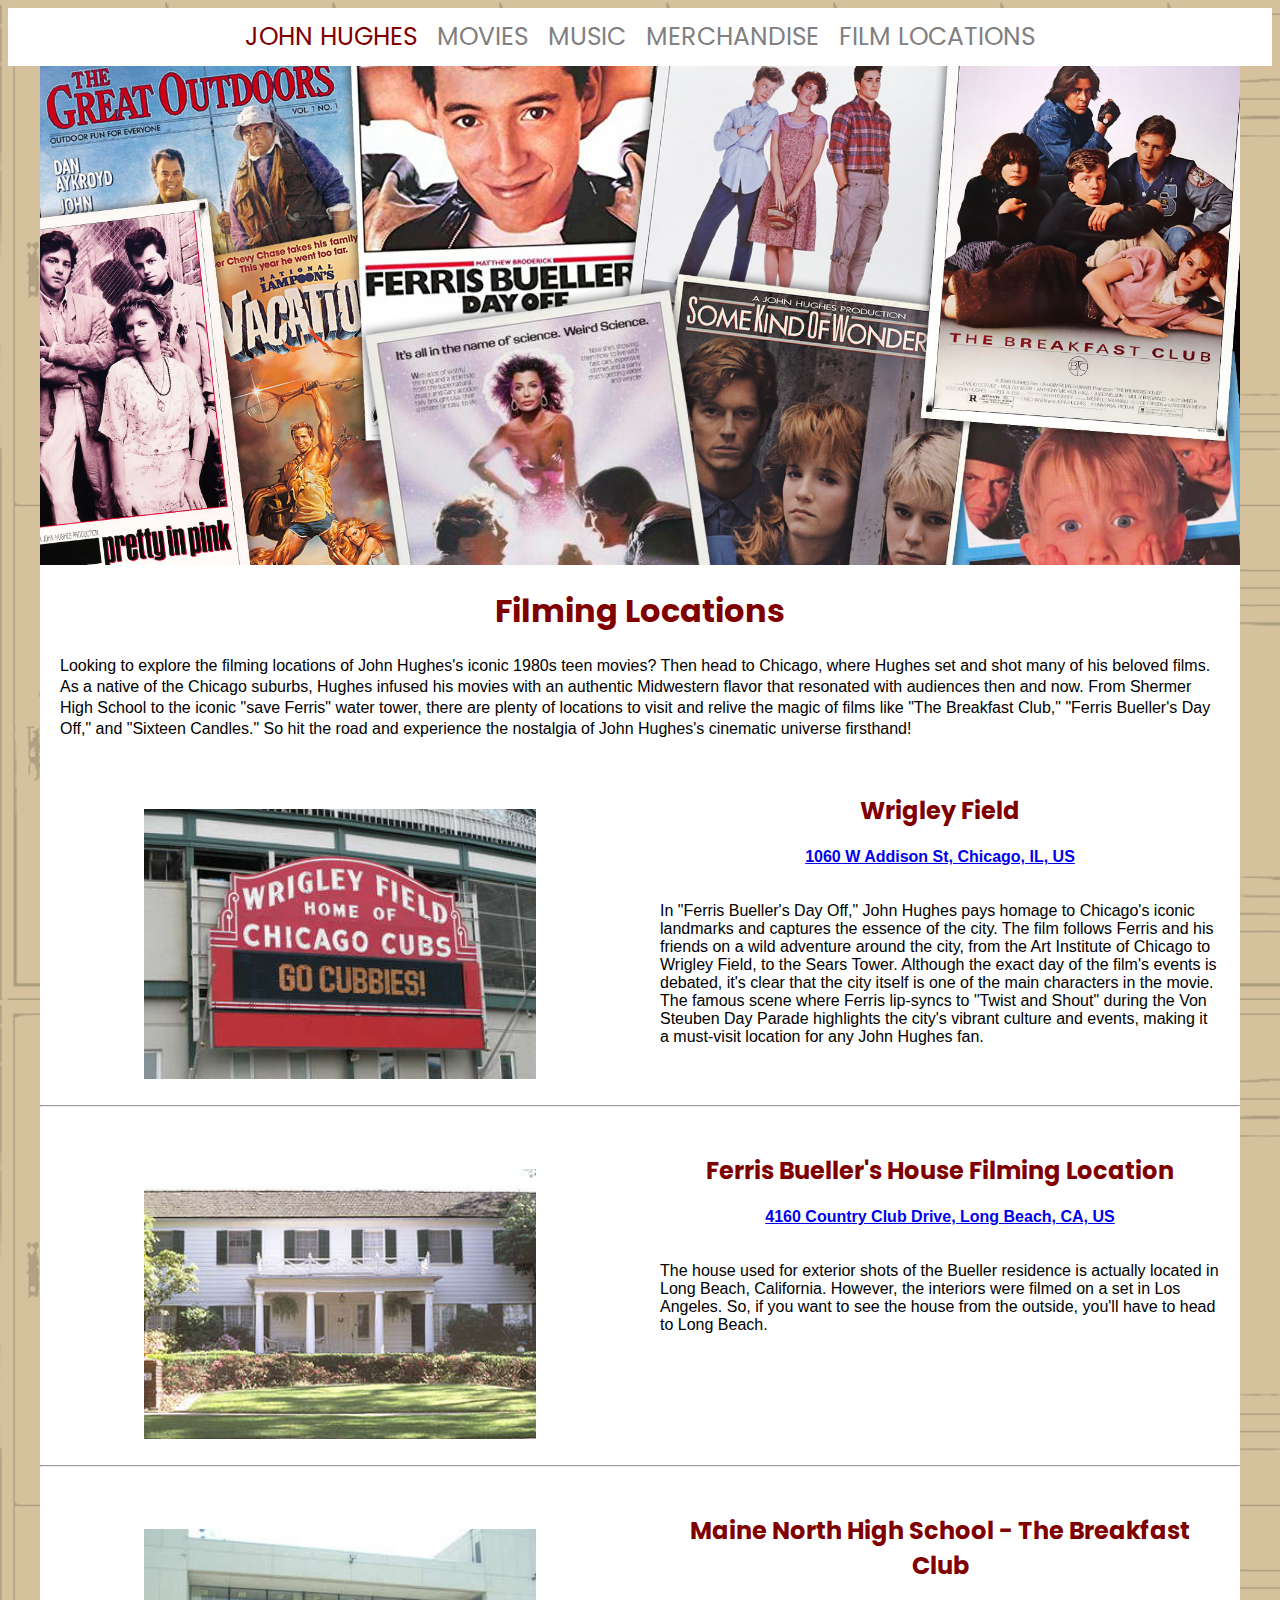
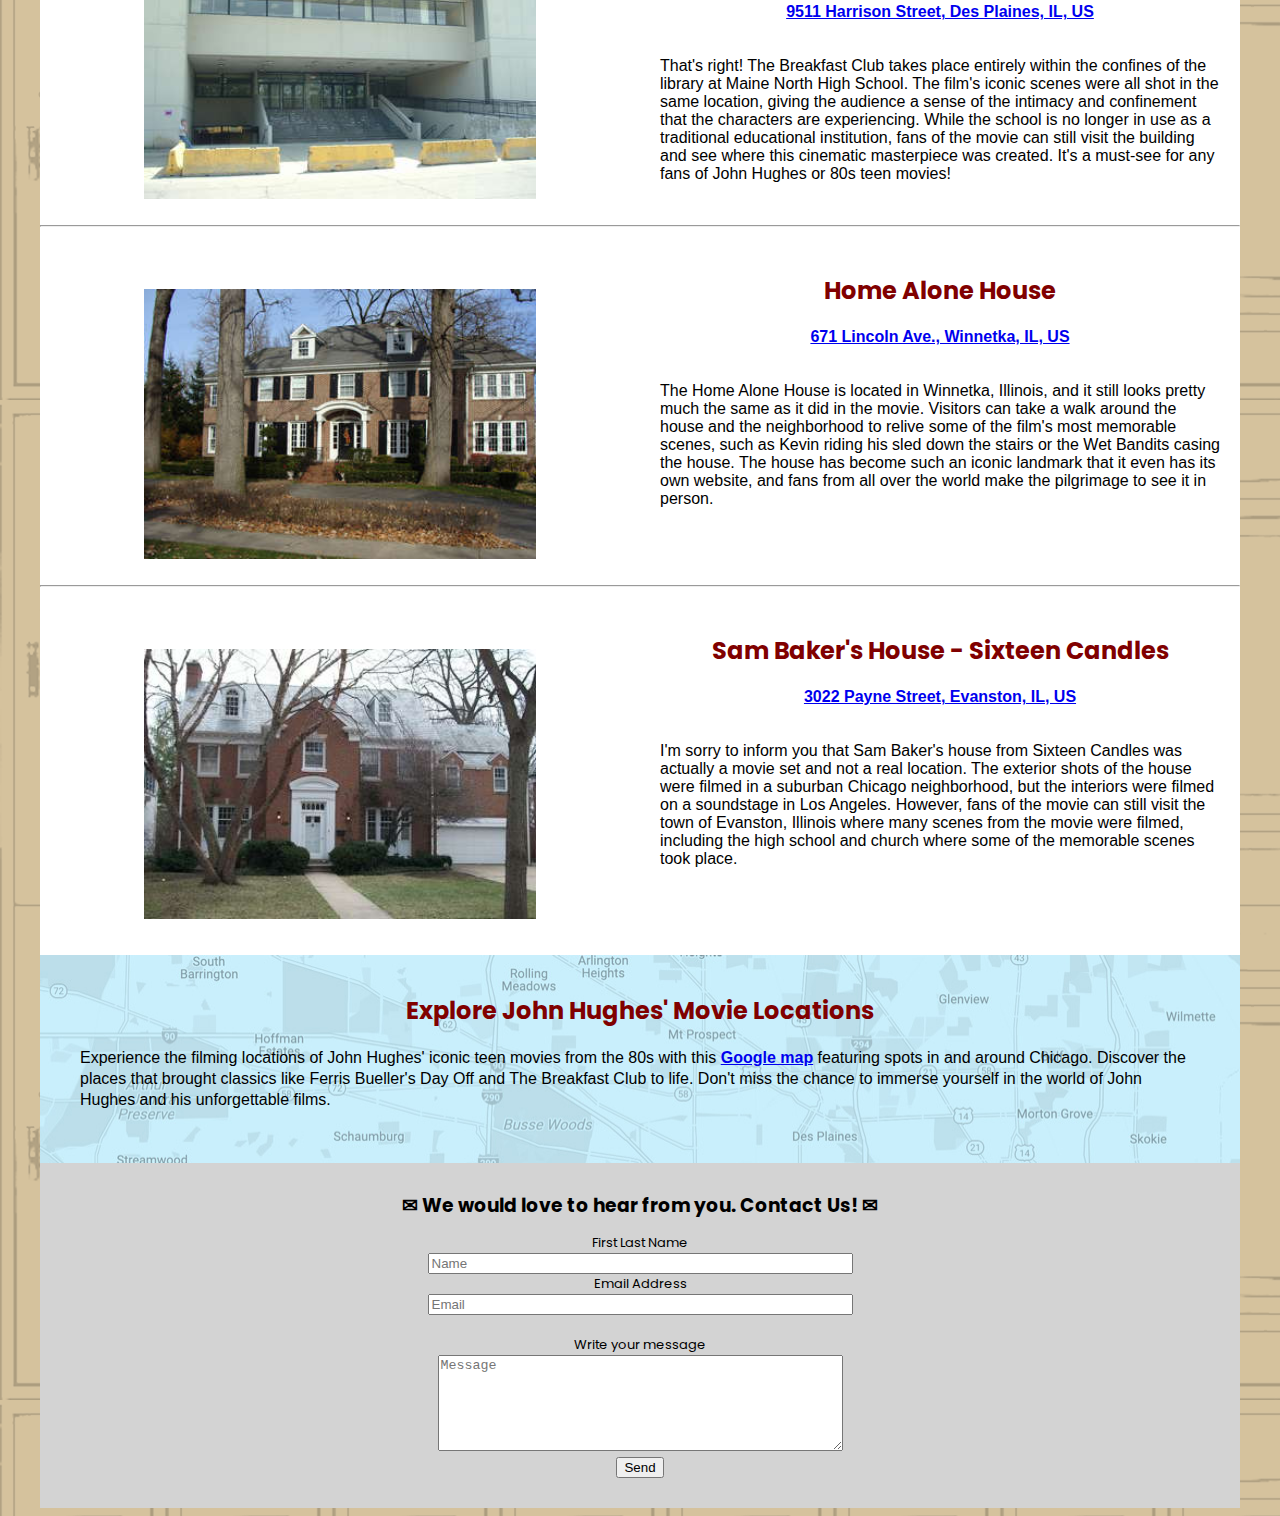
<file: locations.html>
<!doctype html>
<html>
<head>
<meta charset="UTF-8">
<title>flexbox</title>
	
<link rel="preconnect" href="https://fonts.googleapis.com">
<link rel="preconnect" href="https://fonts.gstatic.com" crossorigin>
<link href="https://fonts.googleapis.com/css2?family=Poppins:wght@300&display=swap" rel="stylesheet">
<link href="main.css" rel="stylesheet" type="text/css">
</head>

<body>
<div class="nav">
	<a style="color:maroon;" href="index.html">JOHN HUGHES</a>
	<a href="movies.html">MOVIES</a>
	<a href="music.html">MUSIC</a>
	<a href="merchandise.html">MERCHANDISE</a>
	<a href="locations.html">FILM LOCATIONS</a>
</div>
	
<div class="container">
  <div class="column">
	<img src="images/movie-posters-collage.jpg" alt="collage of John Hughes movie posters" style="width: 100%">
	<br>
    <h1>Filming Locations</h1>
	  <p>Looking to explore the filming locations of John Hughes's iconic 1980s teen movies? Then head to Chicago, where Hughes set and shot many of his beloved films. As a native of the Chicago suburbs, Hughes infused his movies with an authentic Midwestern flavor that resonated with audiences then and now. From Shermer High School to the iconic "save Ferris" water tower, there are plenty of locations to visit and relive the magic of films like "The Breakfast Club," "Ferris Bueller's Day Off," and "Sixteen Candles." So hit the road and experience the nostalgia of John Hughes's cinematic universe firsthand!</p><br>
  </div>
	
  <div class="flex-container">
    <div align="center"><br><br>
		<a href="https://goo.gl/maps/DS2jG8qT26GTSjsbA"><img src="images/Location-Wrigley-Field.jpeg" alt="Wrigley Field location" style="width: 70%"></a></div>
    <div><h2>Wrigley Field</h2>
		<p><strong><center><a href="https://goo.gl/maps/DS2jG8qT26GTSjsbA">1060 W Addison St, Chicago, IL, US</a></center></strong><br><br>
			In "Ferris Bueller's Day Off," John Hughes pays homage to Chicago's iconic landmarks and captures the essence of the city. The film follows Ferris and his friends on a wild adventure around the city, from the Art Institute of Chicago to Wrigley Field, to the Sears Tower. Although the exact day of the film's events is debated, it's clear that the city itself is one of the main characters in the movie. The famous scene where Ferris lip-syncs to "Twist and Shout" during the Von Steuben Day Parade highlights the city's vibrant culture and events, making it a must-visit location for any John Hughes fan.</p>
    </div>
  </div>
	
  <br>
  <hr>
  <br>
	
  <div class="flex-container">
    <div align="center"><br><br>
		<a href="https://goo.gl/maps/Sp4EGa1ZQXrqgTa67"><img src="images/Location-Ferris-House.jpeg" alt="Ferris Bueller's house location" style="width: 70%"></a></div>
    <div><h2>Ferris Bueller's House Filming Location</h2>
		<p><strong><center><a href="https://goo.gl/maps/Sp4EGa1ZQXrqgTa67">4160 Country Club Drive, Long Beach, CA, US</a></center></strong><br><br>
			The house used for exterior shots of the Bueller residence is actually located in Long Beach, California. However, the interiors were filmed on a set in Los Angeles. So, if you want to see the house from the outside, you'll have to head to Long Beach.</p>
    </div>
  </div>
	
  <br>
  <hr>
  <br>
	
  <div class="flex-container">
    <div align="center"><br><br>
		<a href="https://goo.gl/maps/F9j64Phfah6KHWkL7"><img src="images/Location-Breakfast-Club-HS.jpeg" alt="High school location from The Breakfast Club" style="width: 70%"></a></div>
    <div><h2>Maine North High School - The Breakfast Club</h2>
		<p><strong><center><a href="https://goo.gl/maps/F9j64Phfah6KHWkL7">9511 Harrison Street, Des Plaines, IL, US</a></center></strong><br><br>
			That's right! The Breakfast Club takes place entirely within the confines of the library at Maine North High School. The film's iconic scenes were all shot in the same location, giving the audience a sense of the intimacy and confinement that the characters are experiencing. While the school is no longer in use as a traditional educational institution, fans of the movie can still visit the building and see where this cinematic masterpiece was created. It's a must-see for any fans of John Hughes or 80s teen movies!</p>
    </div>
  </div>
	
  <br>
  <hr>
  <br>
	
  <div class="flex-container">
    <div align="center"><br><br>
		<a href="https://goo.gl/maps/BxhzARTTArsSx3tB7"><img src="images/Location-Home-Alone-House.jpeg" alt="Home Alone house location" style="width: 70%"></a></div>
    <div><h2>Home Alone House</h2>
		<p><strong><center><a href="https://goo.gl/maps/BxhzARTTArsSx3tB7">671 Lincoln Ave., Winnetka, IL, US</a></center></strong><br><br>
			The Home Alone House is located in Winnetka, Illinois, and it still looks pretty much the same as it did in the movie. Visitors can take a walk around the house and the neighborhood to relive some of the film's most memorable scenes, such as Kevin riding his sled down the stairs or the Wet Bandits casing the house. The house has become such an iconic landmark that it even has its own website, and fans from all over the world make the pilgrimage to see it in person.</p>
    </div>
  </div>
	
  <br>
  <hr>
  <br>
	
  <div class="flex-container">
    <div align="center"><br><br>
		<a href="https://goo.gl/maps/ksSqN2h1MrHgsFNYA"><img src="images/Location-Sam-Bakers-House.jpeg" alt="Sam Baker's House - Sixteen Candles" style="width: 70%"></a></div>
	  <div><h2>Sam Baker's House - Sixteen Candles</h2>
		<p><strong><center><a href="https://goo.gl/maps/ksSqN2h1MrHgsFNYA">3022 Payne Street, Evanston, IL, US</a></center></strong><br><br>
			I'm sorry to inform you that Sam Baker's house from Sixteen Candles was actually a movie set and not a real location. The exterior shots of the house were filmed in a suburban Chicago neighborhood, but the interiors were filmed on a soundstage in Los Angeles. However, fans of the movie can still visit the town of Evanston, Illinois where many scenes from the movie were filmed, including the high school and church where some of the memorable scenes took place.</p>
    </div>
  </div>
	
  <br>
  <br>
	
<div class="flex-container" style="background-image: url('images/map-bg.jpg');">
    <div><br><h2>Explore John Hughes' Movie Locations</h2>
		<p>Experience the filming locations of John Hughes' iconic teen movies from the 80s with this <a href="https://www.google.com/maps/d/viewer?mid=1sJo0HXUuFOlKeF7P2PVnCESXc34&hl=en_US&ll=42.14230753518719%2C-87.831411&z=11"><strong>Google map</strong></a> featuring spots in and around Chicago. Discover the places that brought classics like Ferris Bueller's Day Off and The Breakfast Club to life. Don't miss the chance to immerse yourself in the world of John Hughes and his unforgettable films.</p><br><br>
    </div>

  </div>

	
  <!-- This footer is inside the div, so it will be the width of the div not the whole page like the nav bar -->
  <footer><h3>&#x2709; We would love to hear from you. Contact Us! &#x2709;</h3></footer>
	
  <form action="/action_page.php">
  <br>
  <label for="name">First Last Name</label><br>
  <input type="text" id="name" name="name" size="50" placeholder="Name">
  <br>
	  
  <label for="email">Email Address</label><br>
  <input type="email" id="email" name="email" size="50" placeholder="Email">
  <br><br>
  
  <label for="message">Write your message</label><br>
  <textarea type="text" id="message" name="message" rows="6" cols="48" placeholder="Message"></textarea>
  <br>
  
    <input type="submit" value="Send">
  <br>
  <br>
  
</form> 

</div>
</body>
</html>
</file>
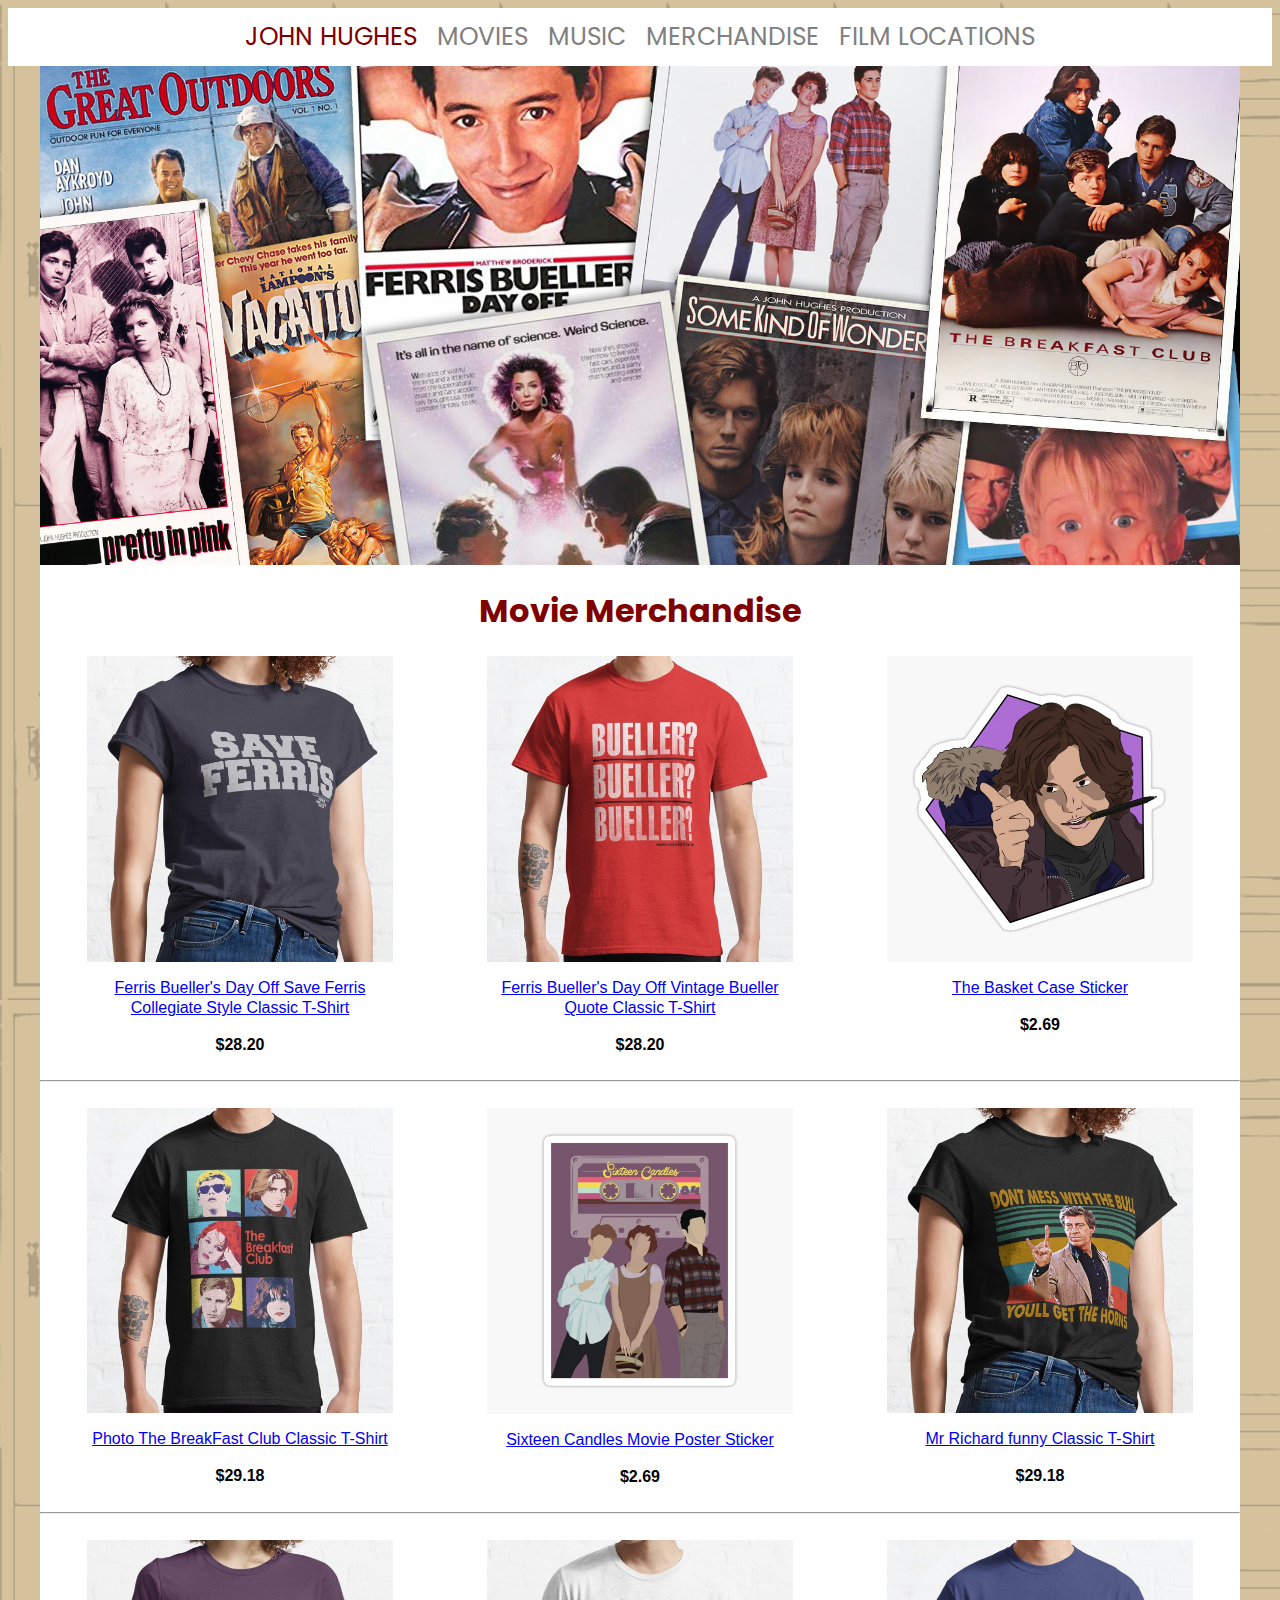
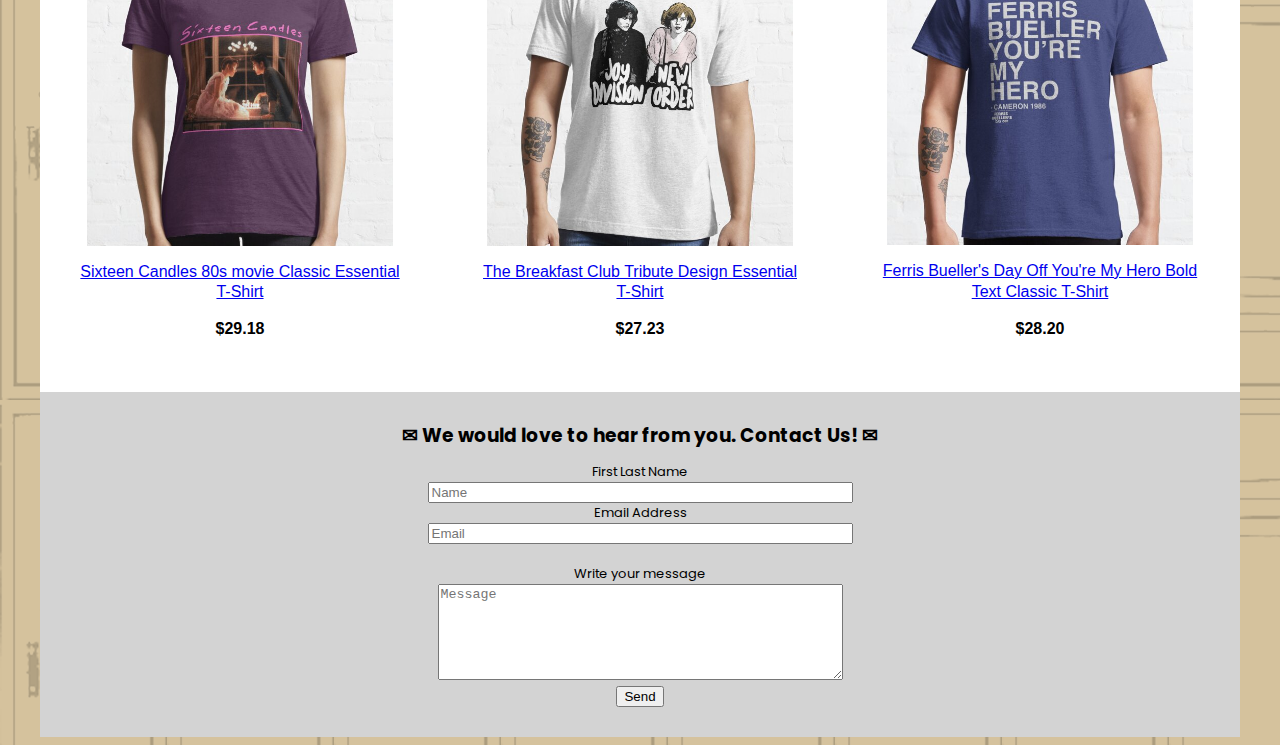
<file: merchandise.html>
<!doctype html>
<html>
<head>
<meta charset="UTF-8">
<title>flexbox</title>
	
<link rel="preconnect" href="https://fonts.googleapis.com">
<link rel="preconnect" href="https://fonts.gstatic.com" crossorigin>
<link href="https://fonts.googleapis.com/css2?family=Poppins:wght@300&display=swap" rel="stylesheet">
<link href="main.css" rel="stylesheet" type="text/css">
</head>

<body>
<div class="nav">
	<a style="color:maroon;" href="index.html">JOHN HUGHES</a>
	<a href="movies.html">MOVIES</a>
	<a href="music.html">MUSIC</a>
	<a href="merchandise.html">MERCHANDISE</a>
	<a href="locations.html">FILM LOCATIONS</a>
</div>
	
<div class="container">
  <div class="column">
	<a href="index.html"><img src="images/movie-posters-collage.jpg" alt="collage of John Hughes movie posters" style="width: 100%"></a>
	<br>
    <h1>Movie Merchandise</h1>
  </div>
	
  <div class="flex-container">
    <div align="center">
		<a href="https://www.redbubble.com/i/t-shirt/Ferris-Bueller-s-Day-Off-Save-Ferris-Gray-Collegiate-Style-by-FifthSun/139805520.S7RYU.XYZ" target="_blank"><img src="images/merch-save-ferris-tee-600x600.jpg" alt="Ferris Bueller's Day Off Save Ferris T-Shirt" style="width: 85%"></a>
		<a href="https://www.redbubble.com/i/t-shirt/Ferris-Bueller-s-Day-Off-Save-Ferris-Gray-Collegiate-Style-by-FifthSun/139805520.S7RYU.XYZ" target="_blank"><p>Ferris Bueller's Day Off Save Ferris Collegiate Style Classic T-Shirt</p></a><p><strong>$28.20</strong></p></div>
    <div align="center">
		<a href="https://www.redbubble.com/i/t-shirt/Ferris-Bueller-s-Day-Off-Vintage-Distressed-Bueller-Quote-by-FifthSun/139804385.XNZKR" target="_blank"><img src="images/merch-bueller-bueller-tee-600x600.jpg" alt="Ferris Bueller's Day Off Bueller Quote T-shirt" style="width: 85%"></a>
		<a href="https://www.redbubble.com/i/t-shirt/Ferris-Bueller-s-Day-Off-Vintage-Distressed-Bueller-Quote-by-FifthSun/139804385.XNZKR" target="_blank"><p>Ferris Bueller's Day Off Vintage Bueller Quote Classic T-Shirt</p></a><p><strong>$28.20</strong></p></div>
    <div align="center">
		<a href="https://www.redbubble.com/i/sticker/The-Basket-Case-by-Arkrite/27936638.EJUG5" target="_blank"><img src="images/merch-basket-case-sticker-600x600.jpg" alt="The Basket Case Sticker" style="width: 85%"></a>
		<a href="https://www.redbubble.com/i/sticker/The-Basket-Case-by-Arkrite/27936638.EJUG5" target="_blank"><p>The Basket Case Sticker</p></a><p><strong>$2.69</strong></p></div>
  </div>

  <hr>
  <br>
	
  <div class="flex-container">
    <div align="center">
		<a href="https://www.redbubble.com/i/t-shirt/Photo-The-BreakFast-Club-Classic-by-CeliaRobel05/84468638.IJ6L0" target="_blank"><img src="images/merch-breakfast-club-tee-600x600.jpg" alt="Photo The BreakFast Club Classic T-Shirt" style="width: 85%"></a>
		<a href="https://www.redbubble.com/i/t-shirt/Photo-The-BreakFast-Club-Classic-by-CeliaRobel05/84468638.IJ6L0" target="_blank"><p>Photo The BreakFast Club Classic T-Shirt</p></a><p><strong>$29.18</strong></p></div>
    <div align="center">
		<a href="https://www.redbubble.com/i/sticker/Sixteen-Candles-Movie-Poster-by-samjeggs/109246606.EJUG5" target="_blank"><img src="images/merch-sixteen-candle-sticker-600x600.jpg" alt="Sixteen Candles Movie Poster Sticker" style="width: 85%"></a>
		<a href="https://www.redbubble.com/i/sticker/Sixteen-Candles-Movie-Poster-by-samjeggs/109246606.EJUG5" target="_blank"><p>Sixteen Candles Movie Poster Sticker</p></a><p><strong>$2.69</strong></p></div>
    <div align="center">
		<a href="https://www.redbubble.com/i/t-shirt/Mr-Richard-funny-by-RotheMarjorie/88687543.IJ6L0.XYZ" target="_blank"><img src="images/merch-bully-horns-tee-600x600.jpg" alt="Mr Richard funny Classic T-Shirt" style="width: 85%"></a>
		<a href="https://www.redbubble.com/i/t-shirt/Mr-Richard-funny-by-RotheMarjorie/88687543.IJ6L0.XYZ" target="_blank"><p>Mr Richard funny Classic T-Shirt</p></a><p><strong>$29.18</strong></p></div>
  </div>

  <hr>
  <br>
	
  <div class="flex-container">
    <div align="center">
		<a href="https://www.redbubble.com/i/t-shirt/Sixteen-Candles-80s-movie-Classic-by-Dallas460934/132741255.73HD4.XYZ" target="_blank"><img src="images/merch-sixteen-candles-tee-600x600.jpg" alt="Sixteen Candles 80s movie Classic T-Shirt" style="width: 85%"></a>
		<a href="https://www.redbubble.com/i/t-shirt/Sixteen-Candles-80s-movie-Classic-by-Dallas460934/132741255.73HD4.XYZ" target="_blank"><p>Sixteen Candles 80s movie Classic Essential T-Shirt</p></a><p><strong>$29.18</strong></p></div>
    <div align="center">
		<a href="https://www.redbubble.com/i/t-shirt/The-Breakfast-Club-Tribute-Design-by-IrinaBilyk/105591824.NL9AC" target="_blank"><img src="images/merch-breakfast-club-tee2-600x600.jpg" alt="The Breakfast Club Tribute Design T-Shirt" style="width: 85%"></a>
		<a href="https://www.redbubble.com/i/t-shirt/The-Breakfast-Club-Tribute-Design-by-IrinaBilyk/105591824.NL9AC" target="_blank"><p>The Breakfast Club Tribute Design Essential T-Shirt</p></a><p><strong>$27.23</strong></p></div>
    <div align="center">
		<a href="https://www.redbubble.com/i/t-shirt/Ferris-Bueller-s-Day-Off-You-re-My-Hero-Bold-Text-by-FifthSun/143363424.7H7A9" target="_blank"><img src="images/merch-my-hero-tee-600x600.jpg" alt="Ferris Bueller's Day OffMy Hero T-Shirt" style="width: 85%"></a>
		<a href="https://www.redbubble.com/i/t-shirt/Ferris-Bueller-s-Day-Off-You-re-My-Hero-Bold-Text-by-FifthSun/143363424.7H7A9" target="_blank"><p>Ferris Bueller's Day Off You're My Hero Bold Text Classic T-Shirt</p></a><p><strong>$28.20</strong></p></div>
  </div>

  <br>
  <br>
	
  
  <!-- This footer is inside the div, so it will be the width of the div not the whole page like the nav bar -->
  <footer><h3>&#x2709; We would love to hear from you. Contact Us! &#x2709;</h3></footer>
	
  <form action="/action_page.php">
  <br>
  <label for="name">First Last Name</label><br>
  <input type="text" id="name" name="name" size="50" placeholder="Name">
  <br>
	  
  <label for="email">Email Address</label><br>
  <input type="email" id="email" name="email" size="50" placeholder="Email">
  <br><br>
  
  <label for="message">Write your message</label><br>
  <textarea type="text" id="message" name="message" rows="6" cols="48" placeholder="Message"></textarea>
  <br>
  
    <input type="submit" value="Send">
  <br>
  <br>
  
</form> 

</div>
</body>
</html>
</file>
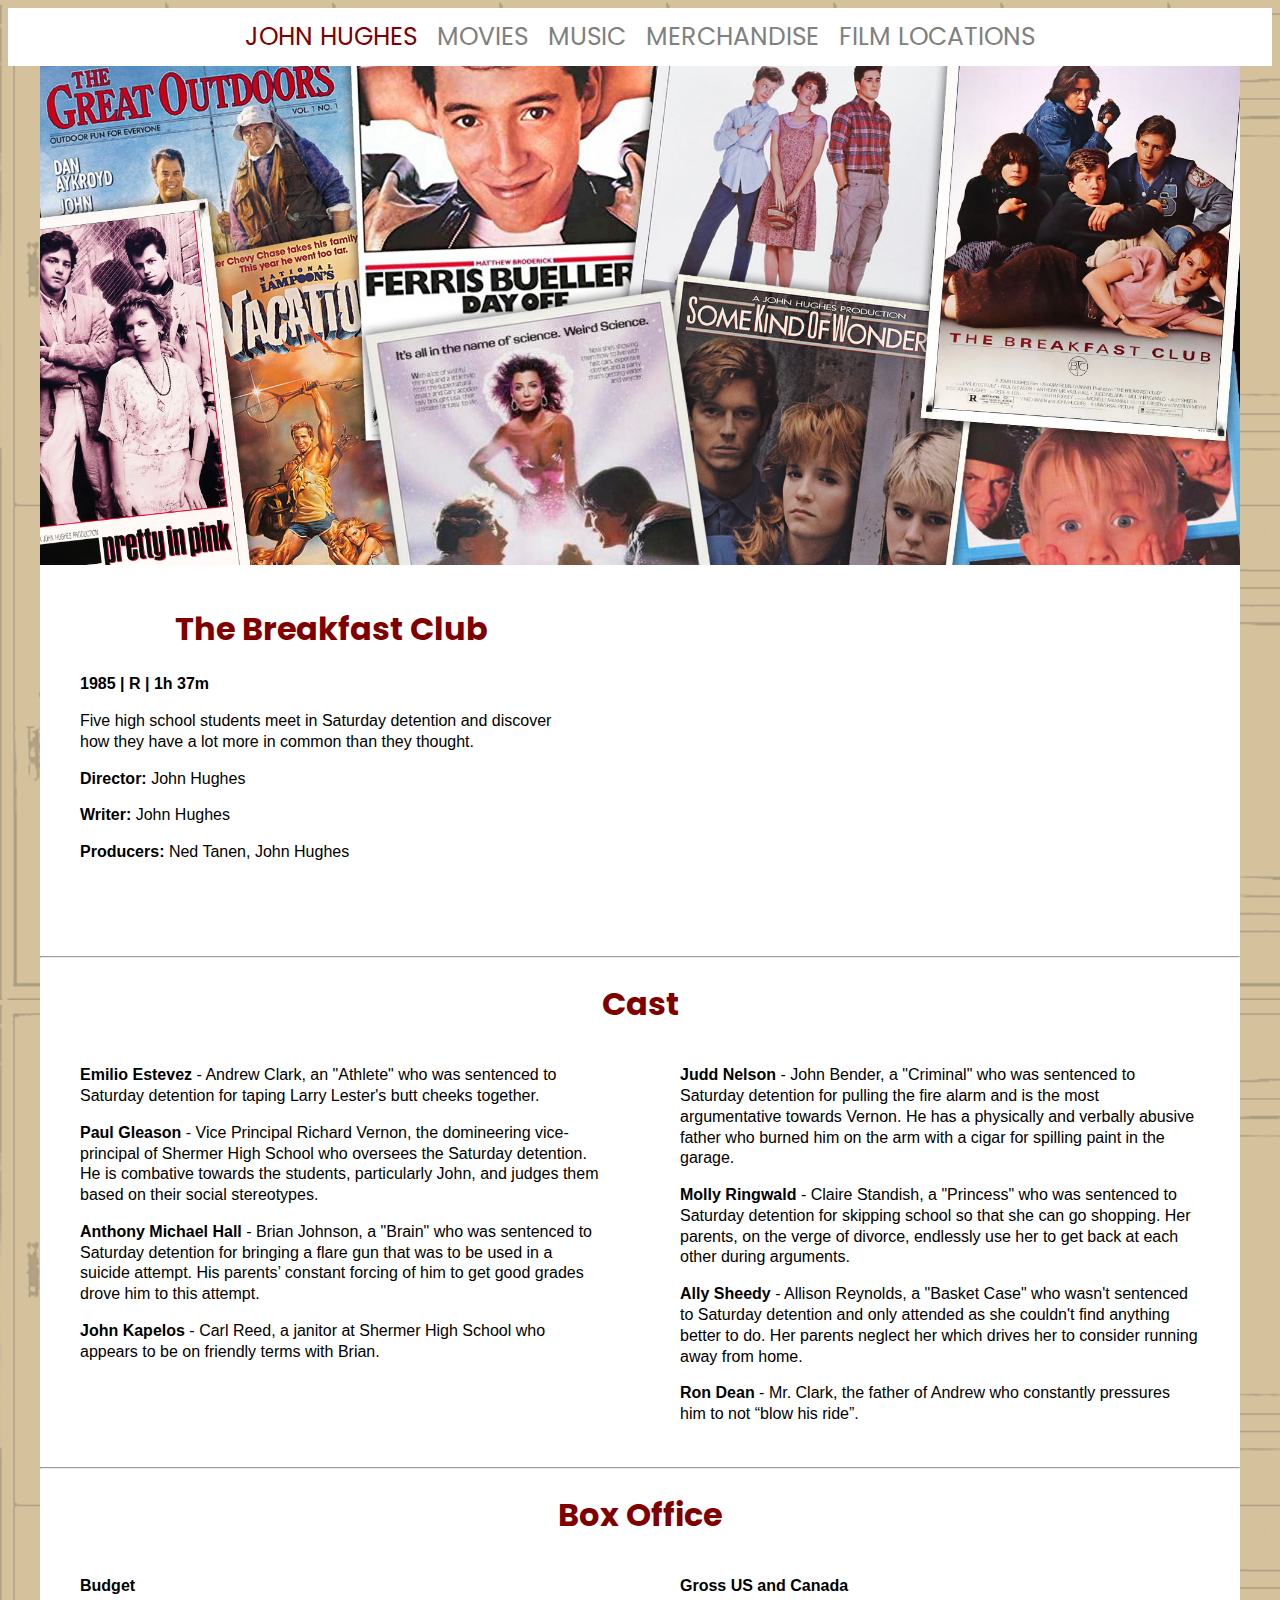
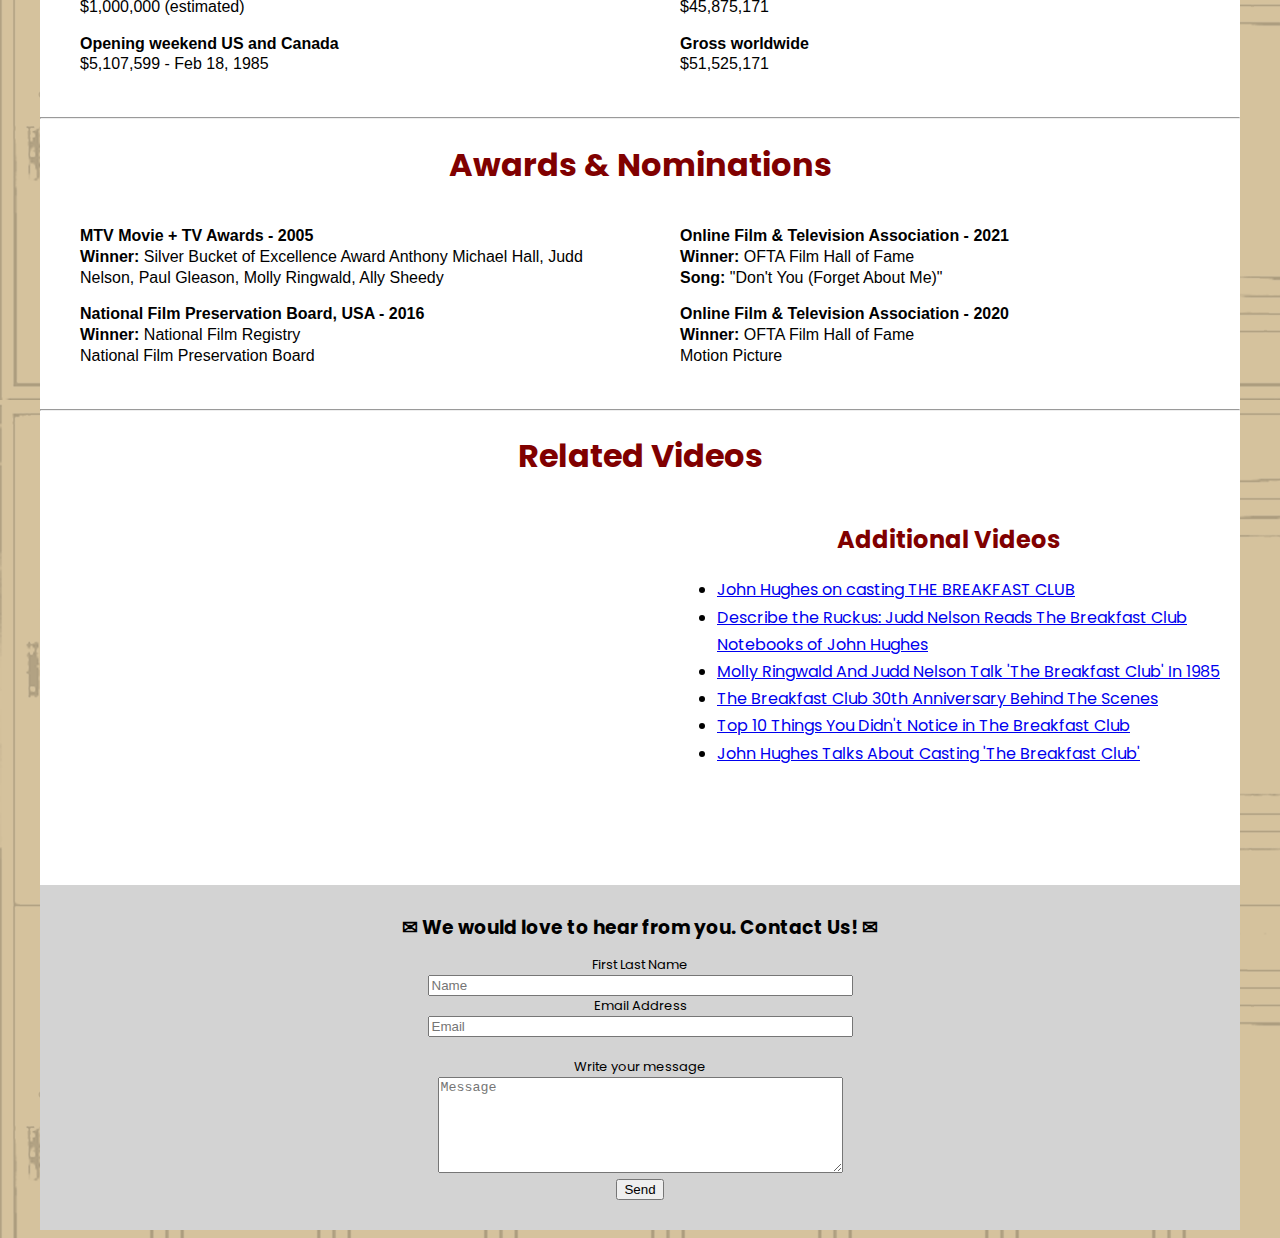
<file: movies-breakfast-club.html>
<!doctype html>
<html>
<head>
<meta charset="UTF-8">
<title>flexbox</title>
	
<link rel="preconnect" href="https://fonts.googleapis.com">
<link rel="preconnect" href="https://fonts.gstatic.com" crossorigin>
<link href="https://fonts.googleapis.com/css2?family=Poppins:wght@300&display=swap" rel="stylesheet">
<link href="main.css" rel="stylesheet" type="text/css">
</head>

<body>
<div class="nav">
	<a style="color:maroon;" href="index.html">JOHN HUGHES</a>
	<a href="movies.html">MOVIES</a>
	<a href="music.html">MUSIC</a>
	<a href="merchandise.html">MERCHANDISE</a>
	<a href="locations.html">FILM LOCATIONS</a>
</div>
	
<div class="container">
  <div class="column">
	<a href="index.html"><img src="images/movie-posters-collage.jpg" alt="collage of John Hughes movie posters" style="width: 100%"></a>
	<br><br>
  </div>
	
  <div class="flex-container">
    <div>
      <h1>The Breakfast Club</h1>
      <p><strong>1985 | R | 1h 37m</strong></p>
      <p>Five high school students meet in Saturday detention and discover how they have a lot more in common than they thought.</p>
      <p><strong>Director: </strong>John Hughes</p>
      <p><strong>Writer:</strong> John Hughes</p>
      <p><strong>Producers:</strong> Ned Tanen, John Hughes</p>
    </div>
	<div align="center">
		<br><iframe width="577" height="325" src="https://www.youtube.com/embed/CsZRgVuGfTs" title="YouTube video player" frameborder="0" allow="accelerometer; autoplay; clipboard-write; encrypted-media; gyroscope; picture-in-picture; web-share" allowfullscreen></iframe>
	</div>
  </div>
	
  <br>
  <hr>
	
<h1>Cast</h1>
	
  <div class="flex-container">
    <div>
	  <p><strong>Emilio Estevez</strong> - Andrew Clark, an "Athlete" who was sentenced to Saturday detention for taping Larry Lester's butt cheeks together.</p>
      <p><strong>Paul Gleason</strong> - Vice Principal Richard Vernon, the domineering vice-principal of Shermer High School who oversees the Saturday detention. He is combative towards the students, particularly John, and judges them based on their social stereotypes.</p>
      <p><strong>Anthony Michael Hall</strong> - Brian Johnson, a "Brain" who was sentenced to Saturday detention for bringing a flare gun that was to be used in a suicide attempt. His parents’ constant forcing of him to get good grades drove him to this attempt.</p>
      <p><strong>John Kapelos</strong> - Carl Reed, a janitor at Shermer High School who appears to be on friendly terms with Brian.</p>
    </div>
    <div>
      <p><strong>Judd Nelson</strong> - John Bender, a "Criminal" who was sentenced to Saturday detention for pulling the fire alarm and is the most argumentative towards Vernon. He has a physically and verbally abusive father who burned him on the arm with a cigar for spilling paint in the garage.</p>
      <p><strong>Molly Ringwald</strong> - Claire Standish, a "Princess" who was sentenced to Saturday detention for skipping school so that she can go shopping. Her parents, on the verge of divorce, endlessly use her to get back at each other during arguments.</p>
      <p><strong>Ally Sheedy</strong> - Allison Reynolds, a "Basket Case" who wasn't sentenced to Saturday detention and only attended as she couldn't find anything better to do. Her parents neglect her which drives her to consider running away from home.</p>
      <p><strong>Ron Dean</strong> - Mr. Clark, the father of Andrew who constantly pressures him to not “blow his ride”.</p>
    </div>
  </div>
	
  <br>
  <hr>
	
  <h1>Box Office</h1>
	
  <div class="flex-container">
    <div>
	  <p><strong>Budget</strong><br>
	    $1,000,000 (estimated)</p>
		
	  <p><strong>Opening weekend US and Canada</strong><br>
        $5,107,599 - Feb 18, 1985</p>
    </div>
    <div>
	  <p><strong>Gross US and Canada</strong><br>
	    $45,875,171</p>
		
	  <p><strong>Gross worldwide</strong><br>
        $51,525,171</p>
    </div>
  </div>
	
  <br>
  <hr>

  <h1>Awards &amp; Nominations</h1>
	
  <div class="flex-container">
    <div>
	  <p><strong>MTV Movie + TV Awards - 2005</strong><br>
	    <strong> Winner: </strong>Silver Bucket of Excellence Award
	    Anthony Michael Hall, Judd Nelson, Paul Gleason, Molly Ringwald, Ally Sheedy</p>
		
	  <p><strong>National Film Preservation Board, USA - 2016</strong><br>
        <strong> Winner:</strong> National Film Registry <br>
      National Film Preservation Board</p>
    </div>
    <div>
	  <p><strong>Online Film & Television Association - 2021</strong><br>
	    <strong> Winner: </strong>OFTA Film Hall of Fame <br>
	    <strong>Song:</strong> "Don't You (Forget About Me)"</p>
		
	  <p><strong>Online Film & Television Association - 2020</strong><br>
        <strong> Winner:</strong> OFTA Film Hall of Fame <br>
      Motion Picture</p>
    </div>
  </div>
	
  <br>
  <hr>
		
  <h1>Related Videos</h1>
	
  <div class="flex-container">
	<div align="center">
		<br><iframe width="577" height="325" name="iframe-vid" src="https://www.youtube.com/embed/eLEETkxai2k" title="YouTube video player" frameborder="0" allow="accelerometer; autoplay; clipboard-write; encrypted-media; gyroscope; picture-in-picture; web-share" allowfullscreen></iframe>
	</div>
    <div><h2>Additional Videos</h2>
	<ul>
		<li><a href="https://www.youtube.com/embed/E0GMHoAqx44" target="iframe-vid">John Hughes on casting THE BREAKFAST CLUB</a></li>
		<li><a href="https://www.youtube.com/embed/jFLLiC04vwg" target="iframe-vid">Describe the Ruckus: Judd Nelson Reads The Breakfast Club Notebooks of John Hughes</a></li>
		<li><a href="https://www.youtube.com/embed/7k_dLuF7R6s" target="iframe-vid">Molly Ringwald And Judd Nelson Talk 'The Breakfast Club' In 1985</a></li>
		<li><a href="https://www.youtube.com/embed/5OefmsQOx9w" target="iframe-vid">The Breakfast Club 30th Anniversary Behind The Scenes</a></li>
		<li><a href="https://www.youtube.com/embed/1Kahk_ZKxEE" target="iframe-vid">Top 10 Things You Didn't Notice in The Breakfast Club</a></li>
		<li><a href="https://www.youtube.com/embed/Ucj_dADJaE0" target="iframe-vid">John Hughes Talks About Casting 'The Breakfast Club'</a></li>
	</ul> 
    </div>
  </div>
	
  <br>
  <br>
	
  <!-- This footer is inside the div, so it will be the width of the div not the whole page like the nav bar -->
  <footer><h3>&#x2709; We would love to hear from you. Contact Us! &#x2709;</h3></footer>
	
  <form action="/action_page.php">
  <br>
  <label for="name">First Last Name</label><br>
  <input type="text" id="name" name="name" size="50" placeholder="Name">
  <br>
	  
  <label for="email">Email Address</label><br>
  <input type="email" id="email" name="email" size="50" placeholder="Email">
  <br><br>
  
  <label for="message">Write your message</label><br>
  <textarea type="text" id="message" name="message" rows="6" cols="48" placeholder="Message"></textarea>
  <br>
  
    <input type="submit" value="Send">
  <br>
  <br>
  
</form> 

	
</div>
</body>
</html>
</file>
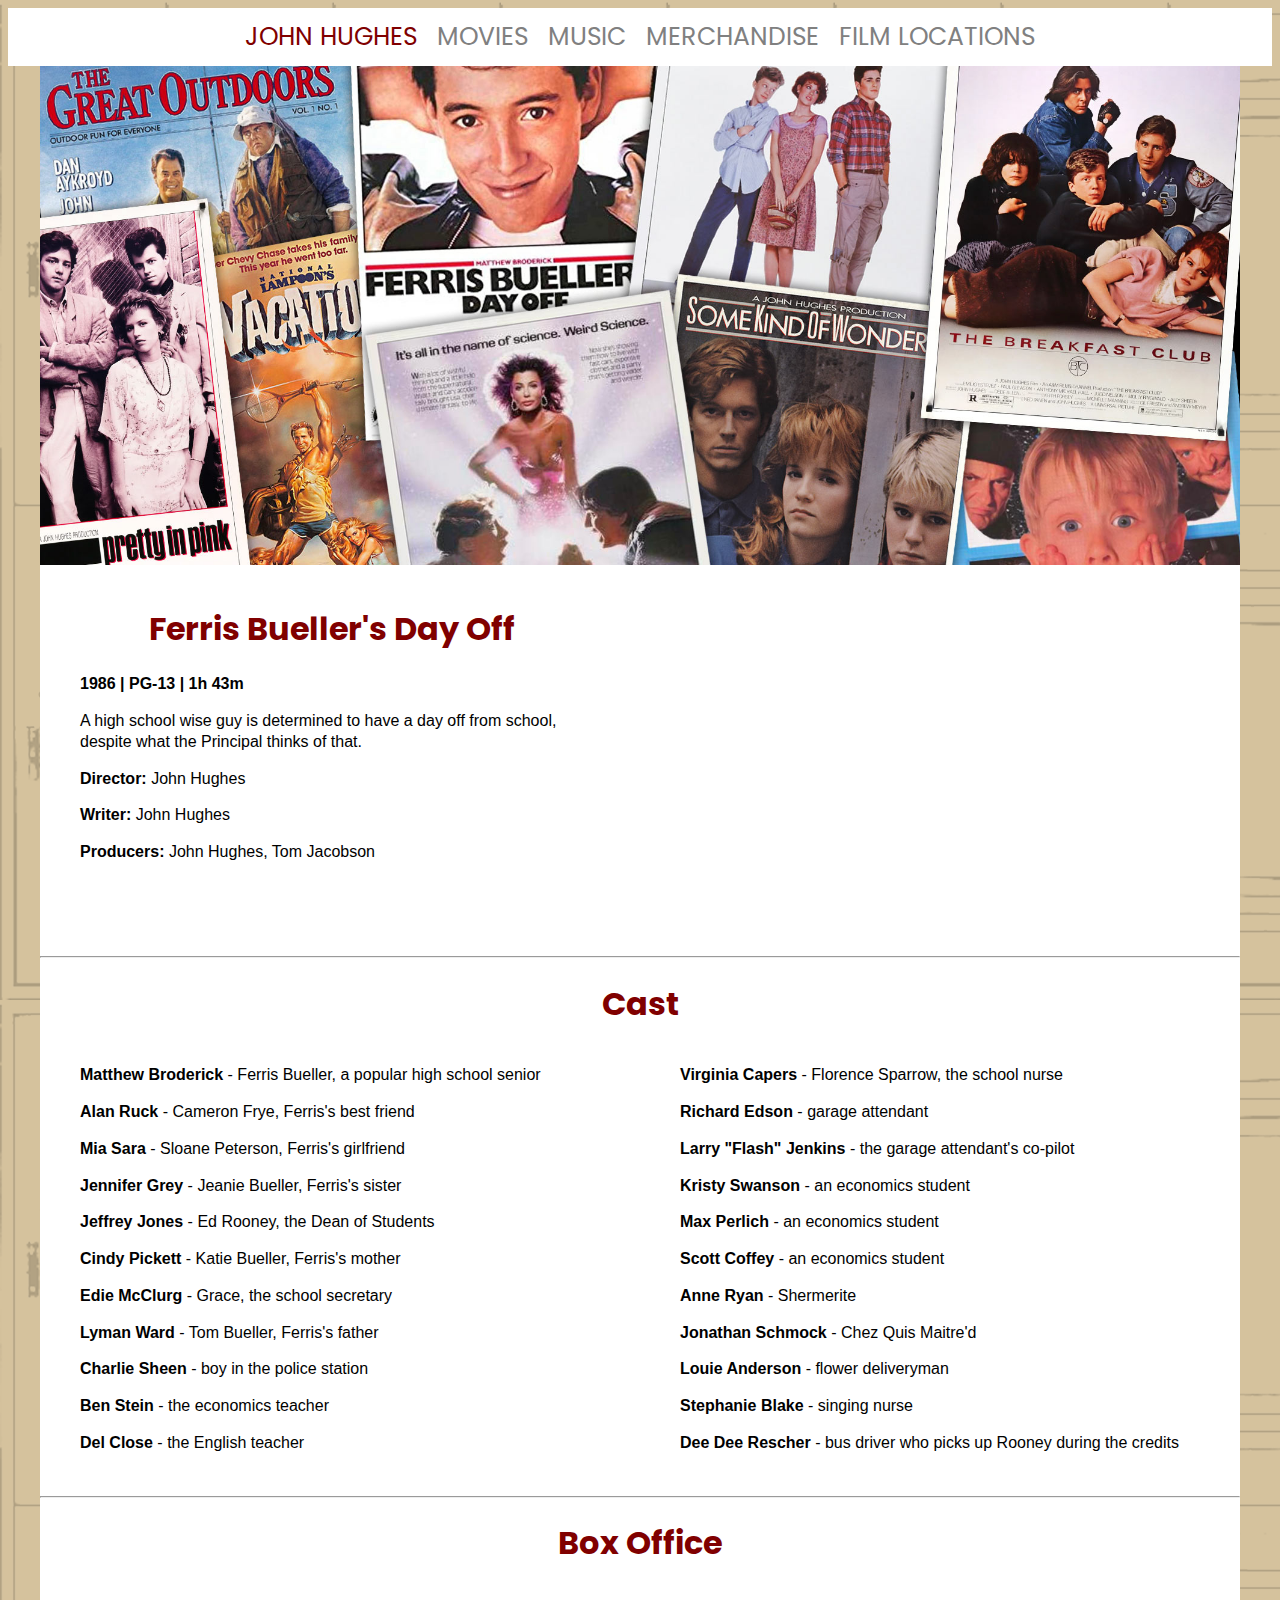
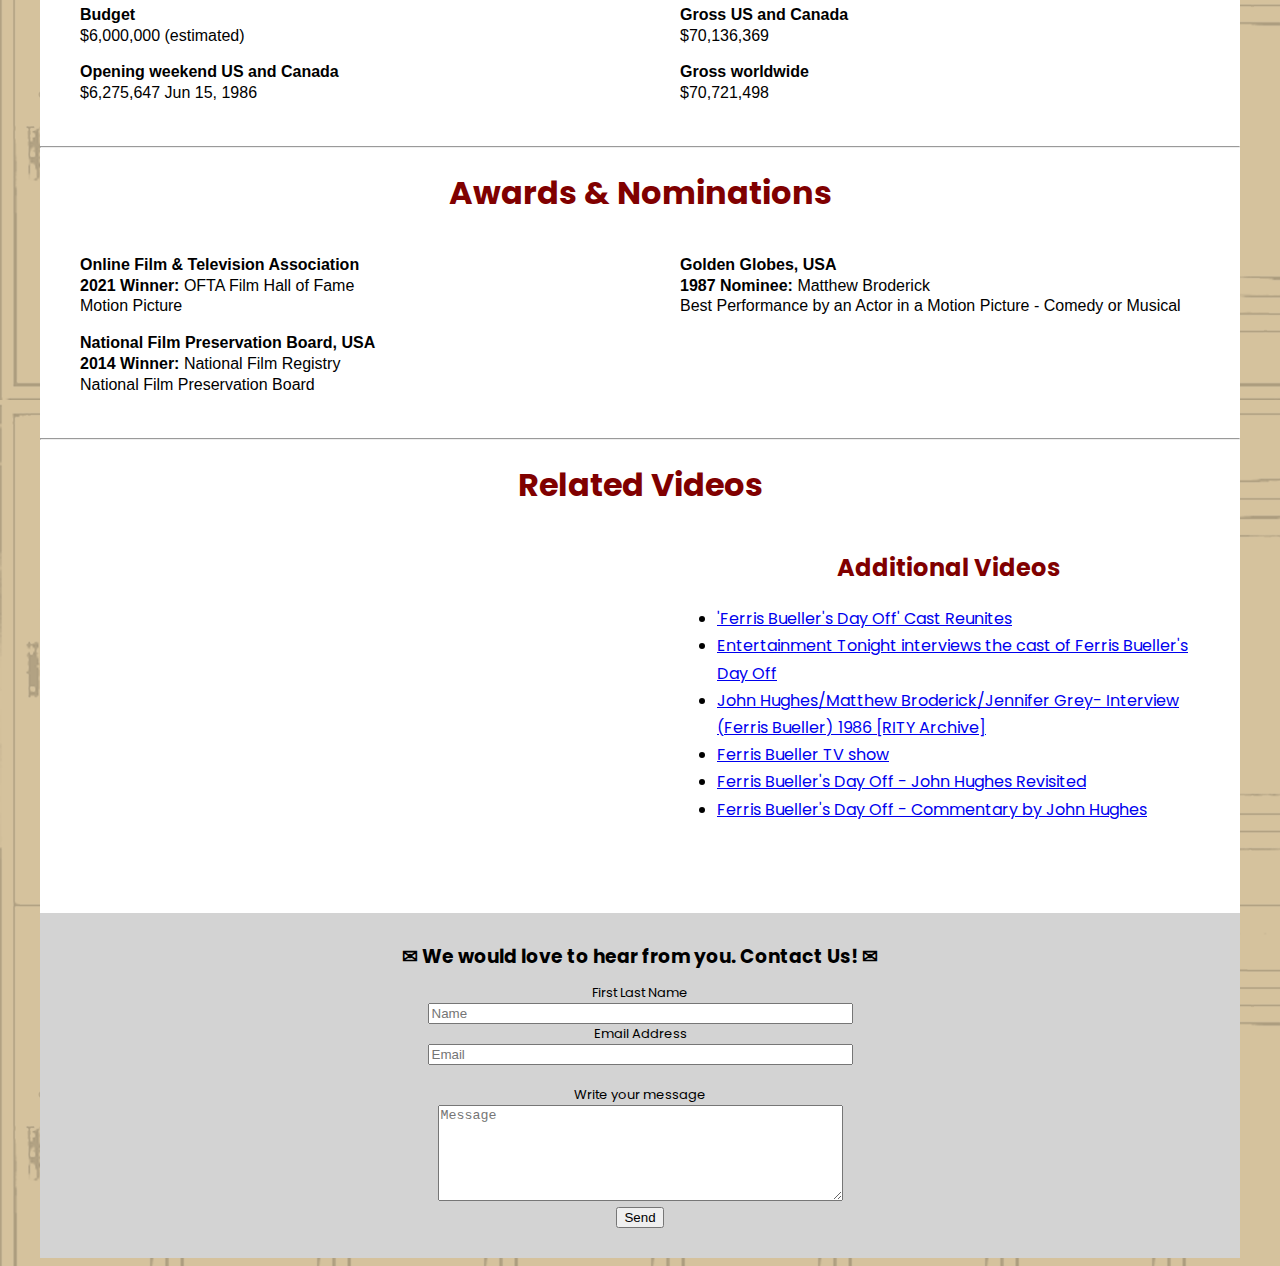
<file: movies-ferris-bueller.html>
<!doctype html>
<html>
<head>
<meta charset="UTF-8">
<title>flexbox</title>
	
<link rel="preconnect" href="https://fonts.googleapis.com">
<link rel="preconnect" href="https://fonts.gstatic.com" crossorigin>
<link href="https://fonts.googleapis.com/css2?family=Poppins:wght@300&display=swap" rel="stylesheet">
<link href="main.css" rel="stylesheet" type="text/css">
</head>

<body>
<div class="nav">
	<a style="color:maroon;" href="index.html">JOHN HUGHES</a>
	<a href="movies.html">MOVIES</a>
	<a href="music.html">MUSIC</a>
	<a href="merchandise.html">MERCHANDISE</a>
	<a href="locations.html">FILM LOCATIONS</a>
</div>
	
<div class="container">
  <div class="column">
	<a href="index.html"><img src="images/movie-posters-collage.jpg" alt="collage of John Hughes movie posters" style="width: 100%"></a>
	<br><br>
  </div>
	
  <div class="flex-container">
    <div>
      <h1>Ferris Bueller's Day Off</h1>
      <p><strong>1986 | PG-13 | 1h 43m</strong></p>
      <p>A high school wise guy is determined to have a day off from school, despite what the Principal thinks of that.</p>
      <p><strong>Director: </strong>John Hughes</p>
      <p><strong>Writer:</strong> John Hughes</p>
      <p><strong>Producers:</strong> John Hughes, Tom Jacobson</p>
    </div>
	<div align="center">
		<br><iframe width="577" height="325" src="https://www.youtube.com/embed/0ZDbKhkLxTs" title="YouTube video player" frameborder="0" allow="accelerometer; autoplay; clipboard-write; encrypted-media; gyroscope; picture-in-picture; web-share" allowfullscreen></iframe>
	</div>
  </div>
	
  <br>
  <hr>
	
<h1>Cast</h1>
	
  <div class="flex-container">
    <div>
	  <p><strong>Matthew Broderick</strong> - Ferris Bueller, a popular high school senior</p>
      <p><strong>Alan Ruck</strong> - Cameron Frye, Ferris's best friend</p>
      <p><strong>Mia Sara</strong> - Sloane Peterson, Ferris's girlfriend</p>
      <p><strong>Jennifer Grey</strong> - Jeanie Bueller, Ferris's sister</p>
	  <p><strong>Jeffrey Jones</strong> - Ed Rooney, the Dean of Students</p>
      <p><strong>Cindy Pickett</strong> - Katie Bueller, Ferris's mother</p>
      <p><strong>Edie McClurg</strong> - Grace, the school secretary</p>
	  <p><strong>Lyman Ward</strong> - Tom Bueller, Ferris's father</p>
	  <p><strong>Charlie Sheen</strong> - boy in the police station</p>
      <p><strong>Ben Stein</strong> - the economics teacher</p>
      <p><strong>Del Close</strong> - the English teacher</p>
    </div>
    <div>
	  <p><strong>Virginia Capers</strong> - Florence Sparrow, the school nurse</p>
      <p><strong>Richard Edson</strong> - garage attendant</p>
      <p><strong>Larry "Flash" Jenkins</strong> - the garage attendant's co-pilot</p>
      <p><strong>Kristy Swanson</strong> - an economics student</p>
	  <p><strong>Max Perlich</strong> - an economics student</p>
      <p><strong>Scott Coffey</strong> - an economics student</p>
      <p><strong>Anne Ryan</strong> - Shermerite</p>
	  <p><strong>Jonathan Schmock</strong> - Chez Quis Maitre'd</p>
	  <p><strong>Louie Anderson</strong> - flower deliveryman</p>
      <p><strong>Stephanie Blake</strong> - singing nurse</p>
      <p><strong>Dee Dee Rescher</strong> - bus driver who picks up Rooney during the credits</p>
    </div>
  </div>
	
  <br>
  <hr>

  <h1>Box Office</h1>
	
  <div class="flex-container">
    <div>
	  <p><strong>Budget</strong><br>
	    $6,000,000 (estimated)</p>
		
	  <p><strong>Opening weekend US and Canada</strong><br>
        $6,275,647  Jun 15, 1986</p>
    </div>
    <div>
	  <p><strong>Gross US and Canada</strong><br>
	    $70,136,369</p>
		
	  <p><strong>Gross worldwide</strong><br>
        $70,721,498</p>
    </div>
  </div>
	
  <br>
  <hr>

  <h1>Awards &amp; Nominations</h1>
	
  <div class="flex-container">
    <div>
	  <p><strong>Online Film &amp; Television Association</strong><br>
	    <strong> 2021 Winner: </strong>OFTA Film Hall of Fame<br>
		Motion Picture</p>
		
	  <p><strong>National Film Preservation Board, USA</strong><br>
	    <strong> 2014 Winner: </strong>National Film Registry<br>
		National Film Preservation Board</p>
    </div>
    <div>
	  <p><strong>Golden Globes, USA</strong><br>
	    <strong> 1987 Nominee: </strong>Matthew Broderick<br>
      Best Performance by an Actor in a Motion Picture - Comedy or Musical</p>
    </div>
  </div>
	
  <br>
  <hr>
		
  <h1>Related Videos</h1>
	
  <div class="flex-container">
	<div align="center">
		<br><iframe width="577" height="325" name="iframe-vid" src="https://www.youtube.com/embed/huRTPL1UEyU" title="YouTube video player" frameborder="0" allow="accelerometer; autoplay; clipboard-write; encrypted-media; gyroscope; picture-in-picture; web-share" allowfullscreen></iframe>
	</div>
    <div><h2>Additional Videos</h2>
	<ul>
		<li><a href="https://www.youtube.com/embed/ccu95_7wwb0" target="iframe-vid">'Ferris Bueller's Day Off' Cast Reunites</a></li>
		<li><a href="https://www.youtube.com/embed/eajft0R3gWo" target="iframe-vid">Entertainment Tonight interviews the cast of Ferris Bueller's Day Off</a></li>
		<li><a href="https://www.youtube.com/embed/qRkA42lDyls" target="iframe-vid">John Hughes/Matthew Broderick/Jennifer Grey- Interview (Ferris Bueller) 1986 [RITY Archive]</a></li>
		<li><a href="https://www.youtube.com/embed/Vy2kAfHHids" target="iframe-vid">Ferris Bueller TV show</a></li>
		<li><a href="https://www.youtube.com/embed/w3RHcuOpyRo" target="iframe-vid">Ferris Bueller's Day Off - John Hughes Revisited</a></li>
		<li><a href="https://www.youtube.com/embed/UPNPmeGxUrQ" target="iframe-vid">Ferris Bueller's Day Off - Commentary by John Hughes</a></li>
	</ul> 
    </div>
  </div>
	
  <br>
  <br>
	
  <!-- This footer is inside the div, so it will be the width of the div not the whole page like the nav bar -->
  <footer><h3>&#x2709; We would love to hear from you. Contact Us! &#x2709;</h3></footer>
	
  <form action="/action_page.php">
  <br>
  <label for="name">First Last Name</label><br>
  <input type="text" id="name" name="name" size="50" placeholder="Name">
  <br>
	  
  <label for="email">Email Address</label><br>
  <input type="email" id="email" name="email" size="50" placeholder="Email">
  <br><br>
  
  <label for="message">Write your message</label><br>
  <textarea type="text" id="message" name="message" rows="6" cols="48" placeholder="Message"></textarea>
  <br>
  
    <input type="submit" value="Send">
  <br>
  <br>
  
</form> 

	
</div>
</body>
</html>
</file>
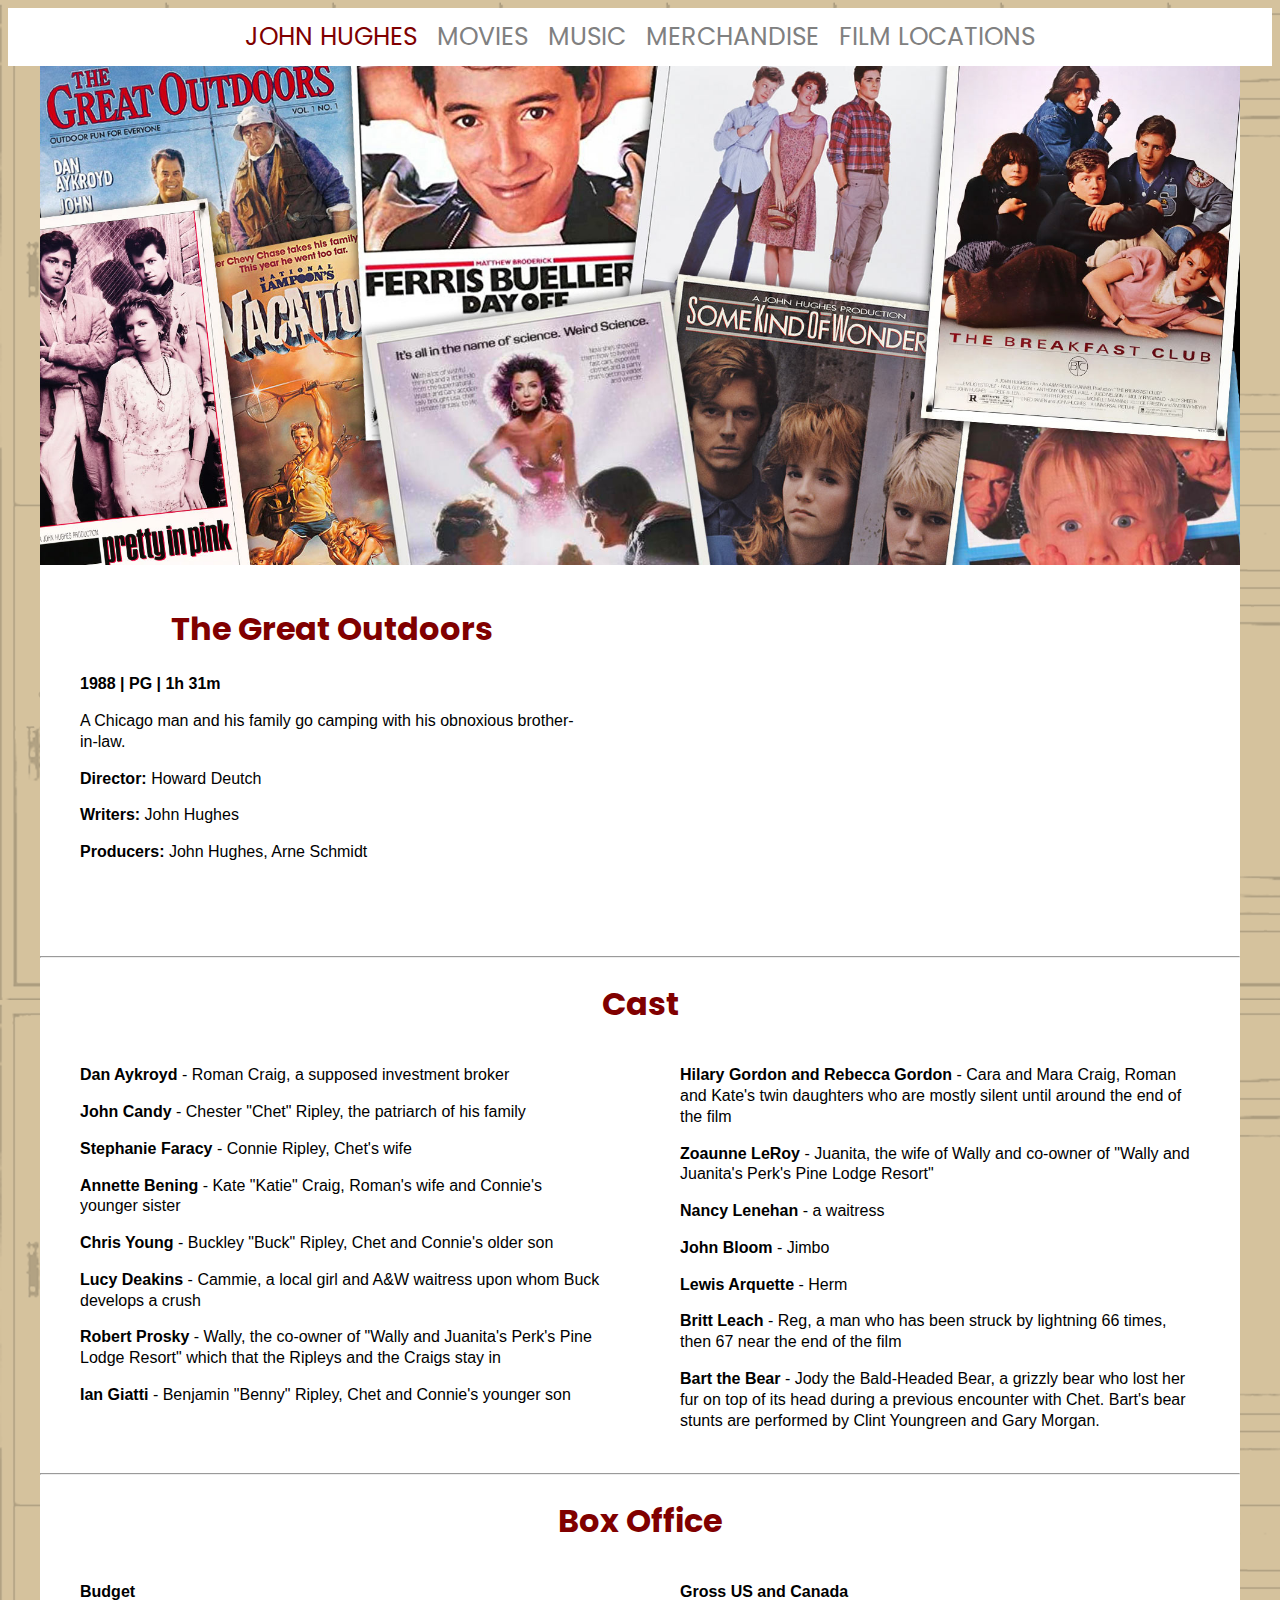
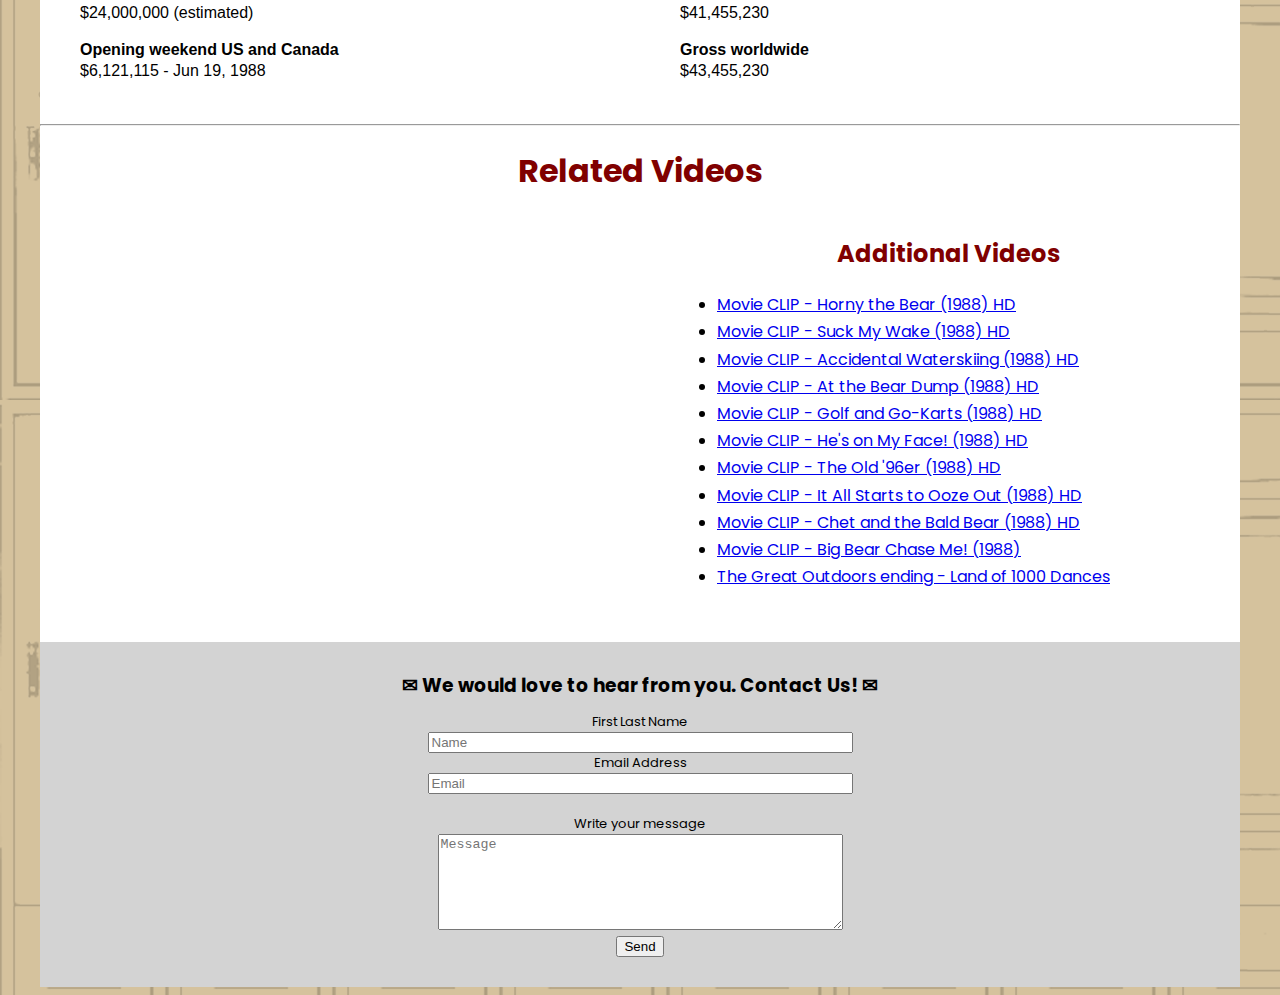
<file: movies-great-outdoors.html>
<!doctype html>
<html>
<head>
<meta charset="UTF-8">
<title>flexbox</title>
	
<link rel="preconnect" href="https://fonts.googleapis.com">
<link rel="preconnect" href="https://fonts.gstatic.com" crossorigin>
<link href="https://fonts.googleapis.com/css2?family=Poppins:wght@300&display=swap" rel="stylesheet">
<link href="main.css" rel="stylesheet" type="text/css">
</head>

<body>
<div class="nav">
	<a style="color:maroon;" href="index.html">JOHN HUGHES</a>
	<a href="movies.html">MOVIES</a>
	<a href="music.html">MUSIC</a>
	<a href="merchandise.html">MERCHANDISE</a>
	<a href="locations.html">FILM LOCATIONS</a>
</div>
	
<div class="container">
  <div class="column">
	<a href="index.html"><img src="images/movie-posters-collage.jpg" alt="collage of John Hughes movie posters" style="width: 100%"></a>
	<br><br>
  </div>
	
  <div class="flex-container">
    <div>
      <h1>The Great Outdoors</h1>
      <p><strong>1988 | PG | 1h 31m</strong></p>
      <p>A Chicago man and his family go camping with his obnoxious brother-in-law.</p>
      <p><strong>Director: </strong>Howard Deutch</p>
      <p><strong>Writers:</strong> John Hughes</p>
      <p><strong>Producers:</strong> John Hughes, Arne Schmidt</p>
    </div>
	<div align="center">
		<br><iframe width="577" height="325" src="https://www.youtube.com/embed/j27Cpm3sVVk" title="YouTube video player" frameborder="0" allow="accelerometer; autoplay; clipboard-write; encrypted-media; gyroscope; picture-in-picture; web-share" allowfullscreen></iframe>
	</div>
  </div>
	
  <br>
  <hr>
	
<h1>Cast</h1>
	
  <div class="flex-container">
    <div>
		<p><strong>Dan Aykroyd&nbsp;</strong>- Roman Craig, a supposed investment broker</p>
		<p><strong>John Candy</strong>&nbsp;- Chester "Chet" Ripley, the patriarch of his family</p>
		<p><strong>Stephanie Faracy&nbsp;</strong>- Connie Ripley, Chet's wife</p>
		<p><strong>Annette Bening</strong>&nbsp;- Kate "Katie" Craig, Roman's wife and Connie's younger sister</p>
		<p><strong>Chris Young</strong>&nbsp;- Buckley "Buck" Ripley, Chet and Connie's older son</p>
		<p><strong>Lucy Deakins</strong>&nbsp;- Cammie, a local girl and A&amp;W waitress upon whom Buck develops a crush</p>
		<p><strong>Robert Prosky</strong>&nbsp;- Wally, the co-owner of "Wally and Juanita's Perk's Pine Lodge Resort" which that the Ripleys and the Craigs stay in</p>
		<p><strong>Ian Giatti</strong>&nbsp;- Benjamin "Benny" Ripley, Chet and Connie's younger son</p>
    </div>
    <div>
		<p><strong>Hilary Gordon and Rebecca Gordon</strong>&nbsp;- Cara and Mara Craig, Roman and Kate's twin daughters who are mostly silent until around the end of the film</p>
		<p><strong>Zoaunne LeRoy</strong>&nbsp;- Juanita, the wife of Wally and co-owner of "Wally and Juanita's Perk's Pine Lodge Resort"</p>
		<p><strong>Nancy Lenehan</strong>&nbsp;- a waitress</p>
		<p><strong>John Bloom</strong>&nbsp;- Jimbo</p>
		<p><strong>Lewis Arquette</strong>&nbsp;- Herm</p>
		<p><strong>Britt Leach</strong>&nbsp;- Reg, a man who has been struck by lightning 66 times, then 67 near the end of the film</p>
		<p><strong>Bart the Bear</strong>&nbsp;- Jody the Bald-Headed Bear, a grizzly bear who lost her fur on top of its head during a previous encounter with Chet. Bart's bear stunts are performed by Clint Youngreen and Gary Morgan.</p>
    </div>
  </div>
	
  <br>
  <hr>

  <h1>Box Office</h1>
	
  <div class="flex-container">
    <div>
	  <p><strong>Budget</strong><br>
	    $24,000,000 (estimated)</p>
		
	  <p><strong>Opening weekend US and Canada</strong><br>
        $6,121,115 - Jun 19, 1988</p>
    </div>
    <div>
	  <p><strong>Gross US and Canada</strong><br>
	    $41,455,230</p>
		
	  <p><strong>Gross worldwide</strong><br>
        $43,455,230</p>
    </div>
  </div>
	
  <br>
  <hr>
		
  <h1>Related Videos</h1>
	
  <div class="flex-container">
	<div align="center">
		<br><iframe width="577" height="325" name="iframe-vid" src="https://www.youtube.com/embed/SrHeCrSb590" title="YouTube video player" frameborder="0" allow="accelerometer; autoplay; clipboard-write; encrypted-media; gyroscope; picture-in-picture; web-share" allowfullscreen></iframe>
	</div>
    <div><h2>Additional Videos</h2>
	<ul>
		<li><a href="https://www.youtube.com/embed/PAC3F5dQufQ" target="iframe-vid">Movie CLIP - Horny the Bear (1988) HD</a></li>
		<li><a href="https://www.youtube.com/embed/8W4DxSCopj8" target="iframe-vid">Movie CLIP - Suck My Wake (1988) HD</a></li>
		<li><a href="https://www.youtube.com/embed/FvYtbd7YE3k" target="iframe-vid">Movie CLIP - Accidental Waterskiing (1988) HD</a></li>
		<li><a href="https://www.youtube.com/embed/1VZzulIl0DI" target="iframe-vid">Movie CLIP - At the Bear Dump (1988) HD</a></li>
		<li><a href="https://www.youtube.com/embed/cqpvoIx9wbw" target="iframe-vid">Movie CLIP - Golf and Go-Karts (1988) HD</a></li>
		<li><a href="https://www.youtube.com/embed/WRR4iYRRBLk" target="iframe-vid">Movie CLIP - He's on My Face! (1988) HD</a></li>
		<li><a href="https://www.youtube.com/embed/q_215iQ7KDs" target="iframe-vid">Movie CLIP - The Old '96er (1988) HD</a></li>
		<li><a href="https://www.youtube.com/embed/I3K8xBfywg0" target="iframe-vid">Movie CLIP - It All Starts to Ooze Out (1988) HD</a></li>
		<li><a href="https://www.youtube.com/embed/yuI8BfvTwfY" target="iframe-vid">Movie CLIP - Chet and the Bald Bear (1988) HD</a></li>
		<li><a href="https://www.youtube.com/embed/OBJ-MpPBDug" target="iframe-vid">Movie CLIP - Big Bear Chase Me! (1988)</a></li>
		<li><a href="https://www.youtube.com/embed/aeZnpGoCQoU" target="iframe-vid">The Great Outdoors ending - Land of 1000 Dances</a></li>
	</ul> 
    </div>
  </div>

  <br>
  <br>
	
  <!-- This footer is inside the div, so it will be the width of the div not the whole page like the nav bar -->
  <footer><h3>&#x2709; We would love to hear from you. Contact Us! &#x2709;</h3></footer>
	
  <form action="/action_page.php">
  <br>
  <label for="name">First Last Name</label><br>
  <input type="text" id="name" name="name" size="50" placeholder="Name">
  <br>
	  
  <label for="email">Email Address</label><br>
  <input type="email" id="email" name="email" size="50" placeholder="Email">
  <br><br>
  
  <label for="message">Write your message</label><br>
  <textarea type="text" id="message" name="message" rows="6" cols="48" placeholder="Message"></textarea>
  <br>
  
    <input type="submit" value="Send">
  <br>
  <br>
  
</form> 

	
</div>
</body>
</html>
</file>
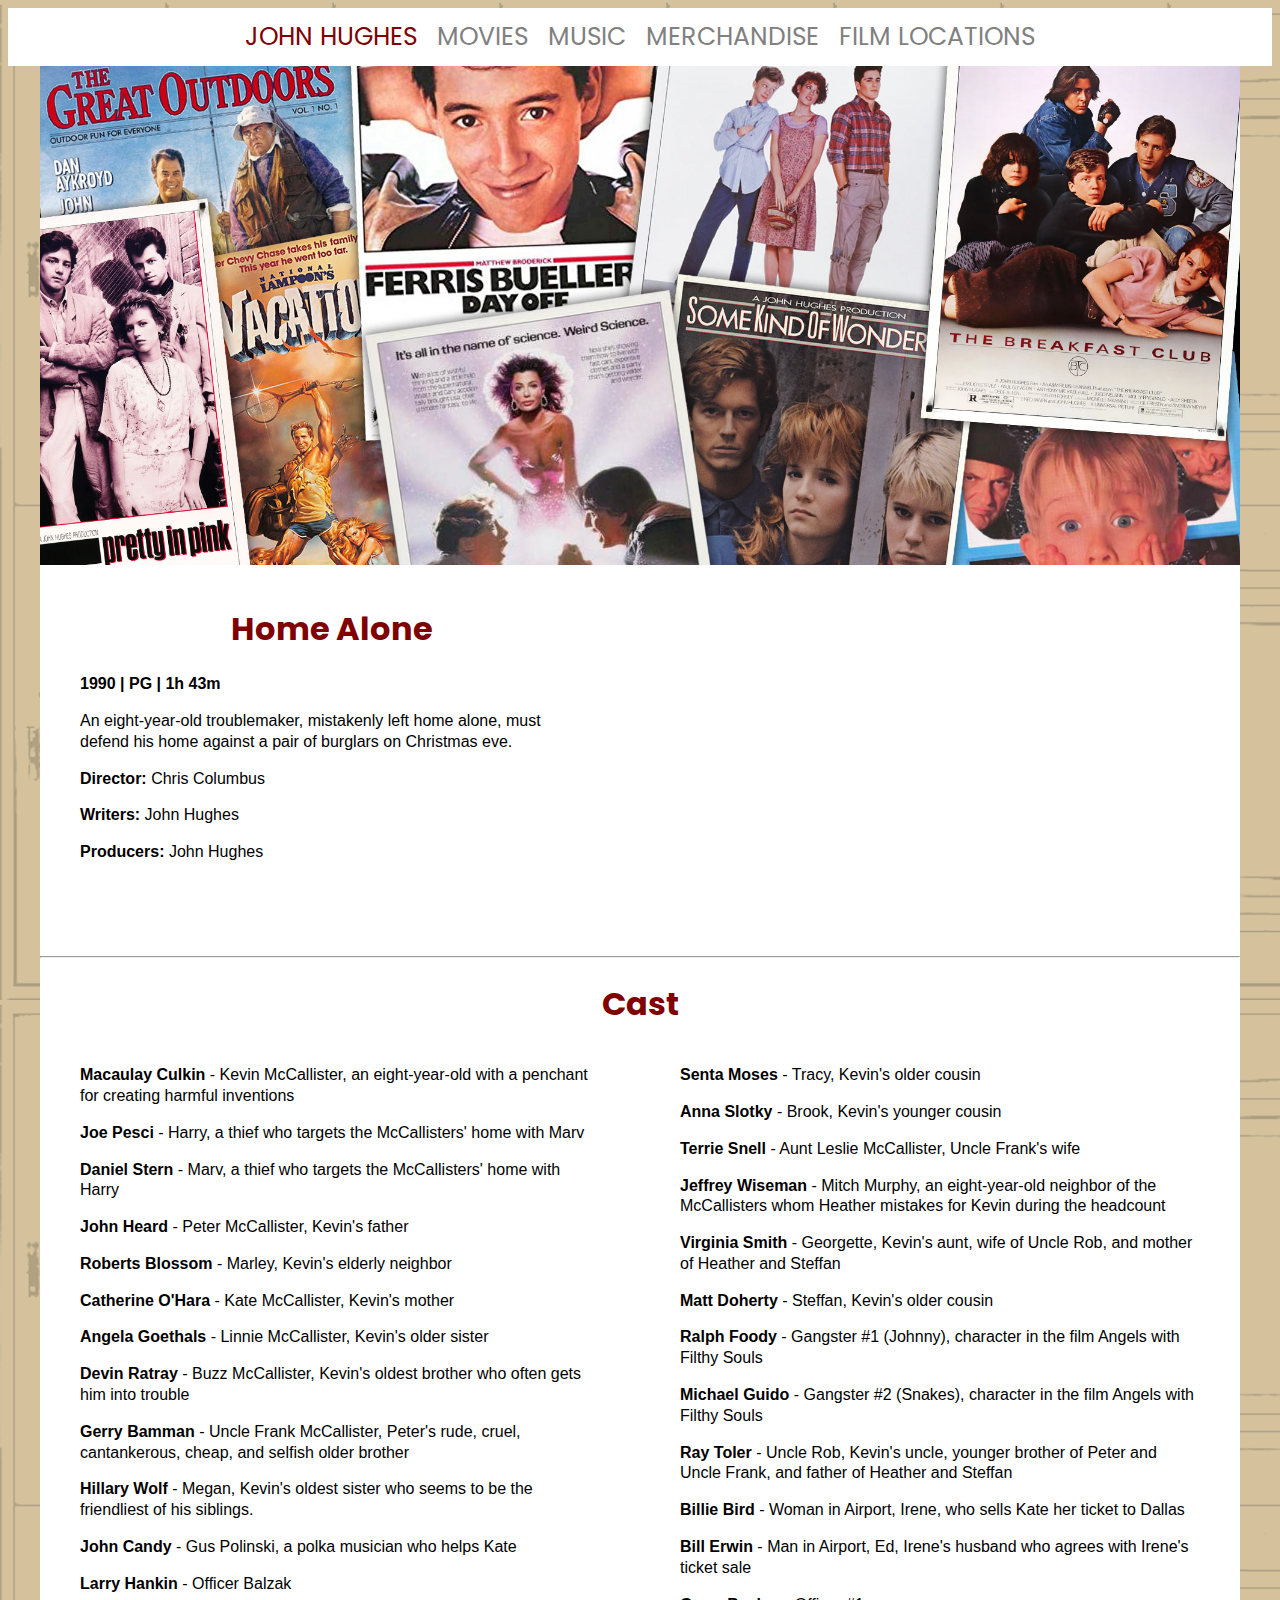
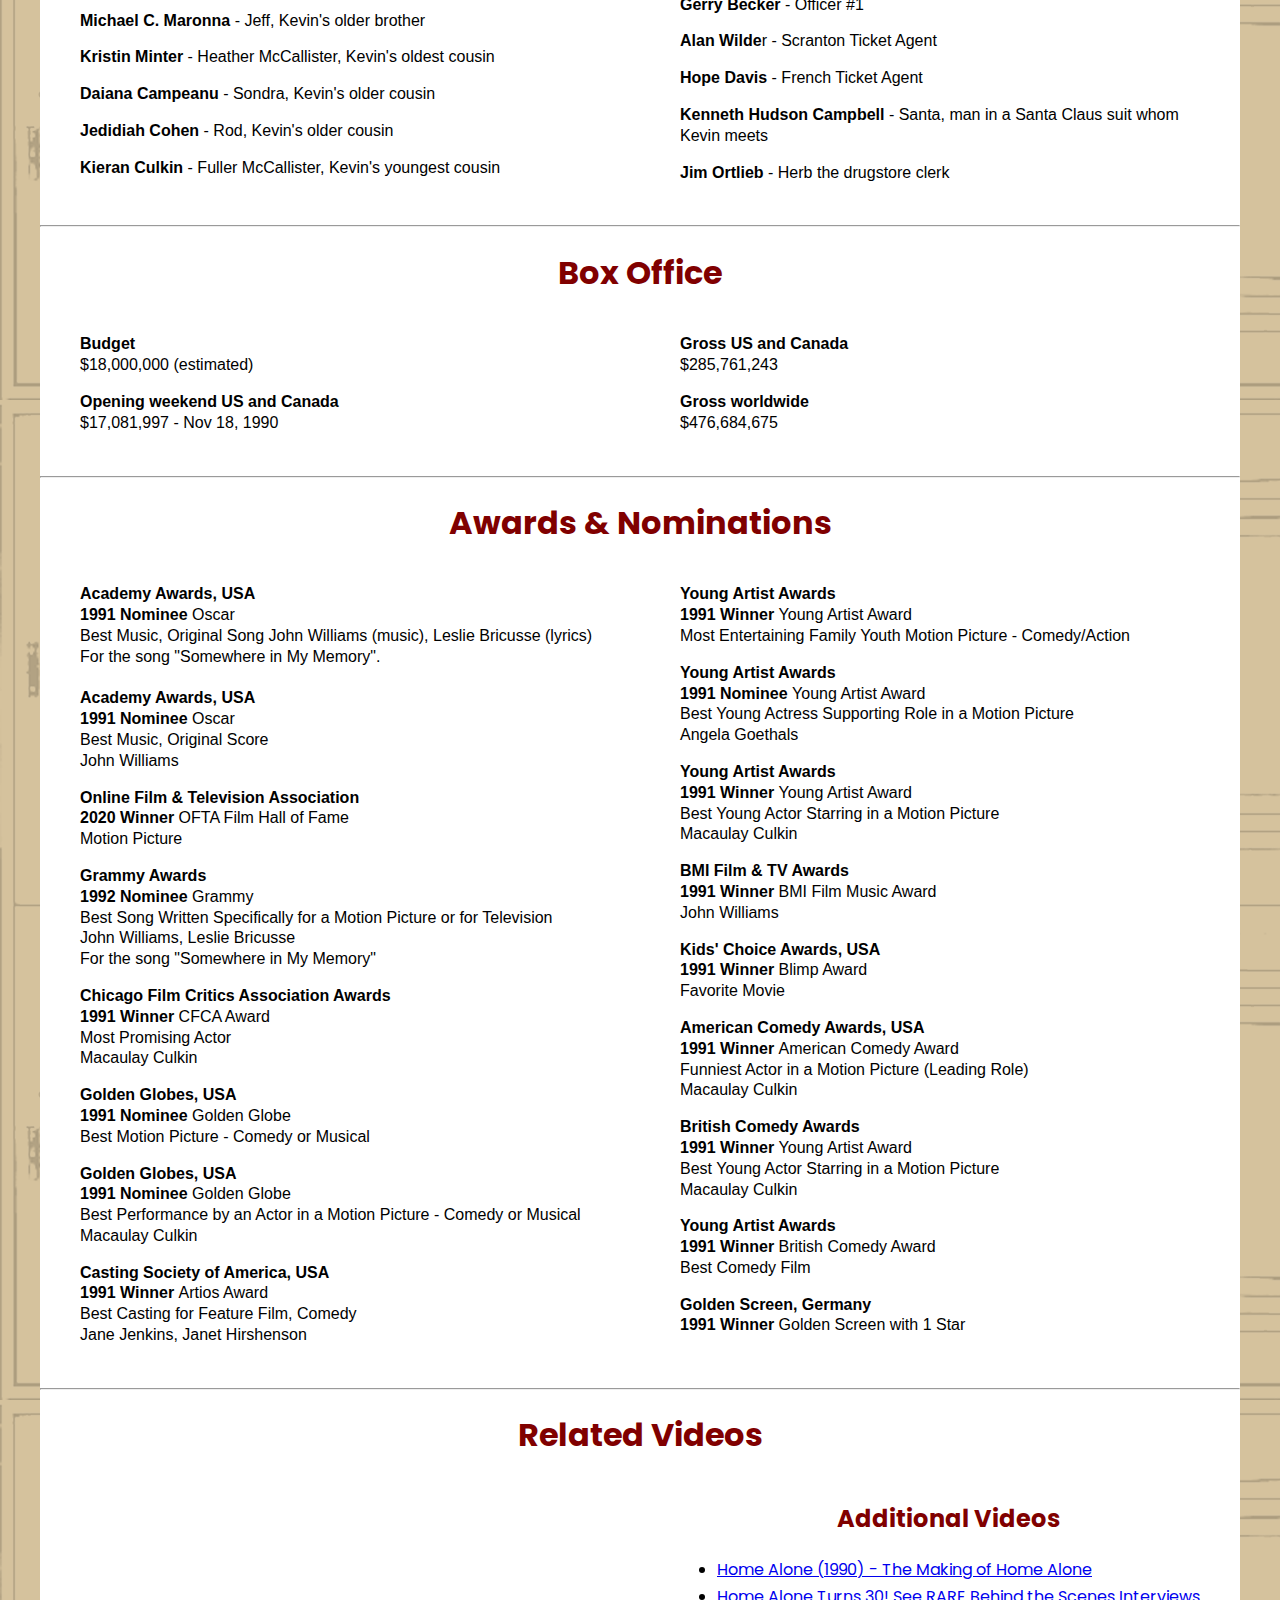
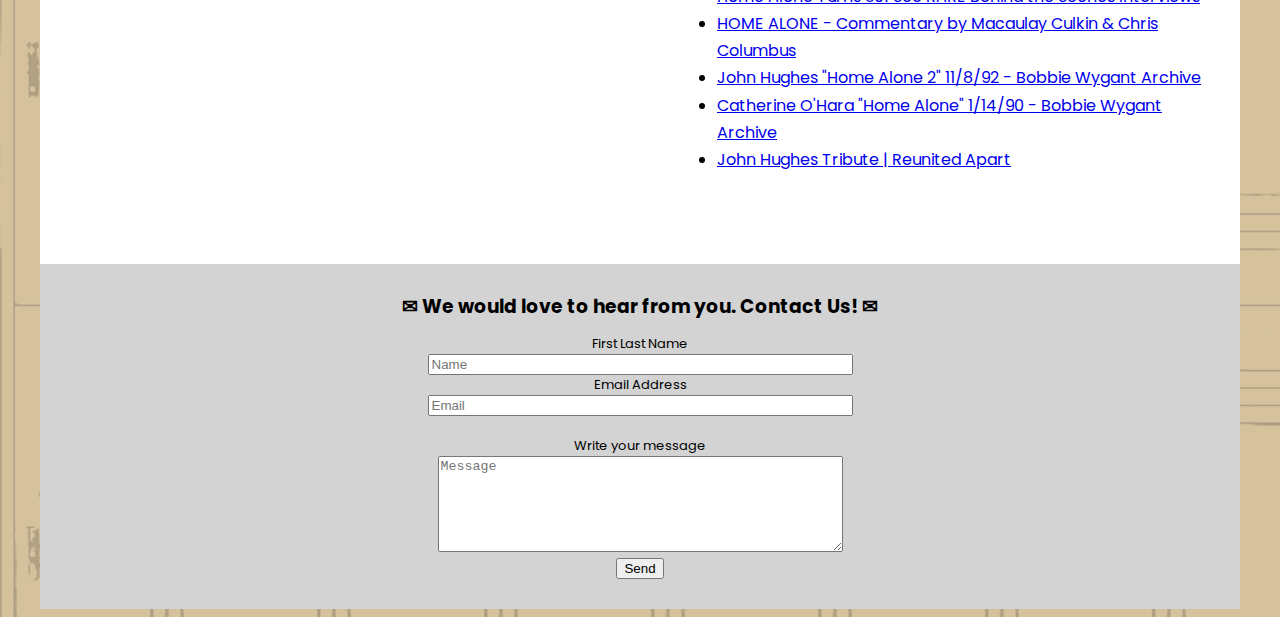
<file: movies-home-alone.html>
<!doctype html>
<html>
<head>
<meta charset="UTF-8">
<title>flexbox</title>
	
<link rel="preconnect" href="https://fonts.googleapis.com">
<link rel="preconnect" href="https://fonts.gstatic.com" crossorigin>
<link href="https://fonts.googleapis.com/css2?family=Poppins:wght@300&display=swap" rel="stylesheet">
<link href="main.css" rel="stylesheet" type="text/css">
</head>

<body>
<div class="nav">
	<a style="color:maroon;" href="index.html">JOHN HUGHES</a>
	<a href="movies.html">MOVIES</a>
	<a href="music.html">MUSIC</a>
	<a href="merchandise.html">MERCHANDISE</a>
	<a href="locations.html">FILM LOCATIONS</a>
</div>
	
<div class="container">
  <div class="column">
	<a href="index.html"><img src="images/movie-posters-collage.jpg" alt="collage of John Hughes movie posters" style="width: 100%"></a>
	<br><br>
  </div>
	
  <div class="flex-container">
    <div>
      <h1>Home Alone</h1>
      <p><strong>1990 | PG | 1h 43m</strong></p>
      <p>An eight-year-old troublemaker, mistakenly left home alone, must defend his home against a pair of burglars on Christmas eve.</p>
      <p><strong>Director: </strong>Chris Columbus</p>
      <p><strong>Writers:</strong> John Hughes</p>
      <p><strong>Producers:</strong> John Hughes</p>
    </div>
	<div align="center">
		<br><iframe width="577" height="325" src="https://www.youtube.com/embed/Fmih-zWIjGY" title="YouTube video player" frameborder="0" allow="accelerometer; autoplay; clipboard-write; encrypted-media; gyroscope; picture-in-picture; web-share" allowfullscreen></iframe>
	</div>
  </div>
	
  <br>
  <hr>
	
<h1>Cast</h1>
	
  <div class="flex-container">
    <div>
		<p><strong>Macaulay Culkin</strong>&nbsp;- Kevin McCallister, an eight-year-old with a penchant for creating harmful inventions</p>
		<p><strong>Joe Pesci</strong>&nbsp;- Harry, a thief who targets the McCallisters' home with Marv</p>
		<p><strong>Daniel Stern</strong>&nbsp;- Marv, a thief who targets the McCallisters' home with Harry</p>
		<p><strong>John Heard</strong>&nbsp;- Peter McCallister, Kevin's father</p>
		<p><strong>Roberts Blossom</strong>&nbsp;- Marley, Kevin's elderly neighbor</p>
		<p><strong>Catherine O'Hara</strong>&nbsp;- Kate McCallister, Kevin's mother</p>
		<p><strong>Angela Goethals</strong>&nbsp;- Linnie McCallister, Kevin's older sister</p>
		<p><strong>Devin Ratray</strong>&nbsp;- Buzz McCallister, Kevin's oldest brother who often gets him into trouble</p>
		<p><strong>Gerry Bamman</strong>&nbsp;- Uncle Frank McCallister, Peter's rude, cruel, cantankerous, cheap, and selfish older brother</p>
		<p><strong>Hillary Wolf</strong>&nbsp;- Megan, Kevin's oldest sister who seems to be the friendliest of his siblings.</p>
		<p><strong>John Candy</strong>&nbsp;- Gus Polinski, a polka musician who helps Kate</p>
		<p><strong>Larry Hankin</strong>&nbsp;- Officer Balzak</p>
		<p><strong>Michael C. Maronna</strong>&nbsp;- Jeff, Kevin's older brother</p>
		<p><strong>Kristin Minter</strong>&nbsp;- Heather McCallister, Kevin's oldest cousin</p>
		<p><strong>Daiana Campeanu</strong>&nbsp;- Sondra, Kevin's older cousin</p>
		<p><strong>Jedidiah Cohen</strong>&nbsp;- Rod, Kevin's older cousin</p>
		<p><strong>Kieran Culkin</strong>&nbsp;- Fuller McCallister, Kevin's youngest cousin</p>
    </div>
    <div>
		<p><strong>Senta Moses</strong>&nbsp;- Tracy, Kevin's older cousin</p>
		<p><strong>Anna Slotky</strong>&nbsp;- Brook, Kevin's younger cousin</p>
		<p><strong>Terrie Snell&nbsp;</strong>- Aunt Leslie McCallister, Uncle Frank's wife</p>
		<p><strong>Jeffrey Wiseman</strong>&nbsp;- Mitch Murphy, an eight-year-old neighbor of the McCallisters whom Heather mistakes for Kevin during the headcount</p>
		<p><strong>Virginia Smith</strong>&nbsp;- Georgette, Kevin's aunt, wife of Uncle Rob, and mother of Heather and Steffan</p>
		<p><strong>Matt Doherty</strong>&nbsp;- Steffan, Kevin's older cousin</p>
		<p><strong>Ralph Foody</strong>&nbsp;- Gangster #1 (Johnny), character in the film Angels with Filthy Souls</p>
		<p><strong>Michael Guido</strong>&nbsp;- Gangster #2 (Snakes), character in the film Angels with Filthy Souls</p>
		<p><strong>Ray Toler</strong>&nbsp;- Uncle Rob, Kevin's uncle, younger brother of Peter and Uncle Frank, and father of Heather and Steffan</p>
		<p><strong>Billie Bird</strong>&nbsp;- Woman in Airport, Irene, who sells Kate her ticket to Dallas</p>
		<p><strong>Bill Erwin</strong>&nbsp;- Man in Airport, Ed, Irene's husband who agrees with Irene's ticket sale</p>
		<p><strong>Gerry Becker</strong>&nbsp;- Officer #1</p>
		<p><strong>Alan Wilde</strong>r - Scranton Ticket Agent</p>
		<p><strong>Hope Davis</strong>&nbsp;- French Ticket Agent</p>
		<p><strong>Kenneth Hudson Campbell</strong>&nbsp;- Santa, man in a Santa Claus suit whom Kevin meets</p>
		<p><strong>Jim Ortlieb&nbsp;</strong>- Herb the drugstore clerk</p>
    </div>
  </div>
	
  <br>
  <hr>

  <h1>Box Office</h1>
	
  <div class="flex-container">
    <div>
	  <p><strong>Budget</strong><br>
	    $18,000,000 (estimated)</p>
		
	  <p><strong>Opening weekend US and Canada</strong><br>
        $17,081,997 - Nov 18, 1990</p>
    </div>
    <div>
	  <p><strong>Gross US and Canada</strong><br>
	    $285,761,243</p>
		
	  <p><strong>Gross worldwide</strong><br>
        $476,684,675</p>
    </div>
  </div>
	
  <br>
  <hr>
	
  <h1>Awards &amp; Nominations</h1>
	
  <div class="flex-container">
    <div>
	  <p><strong>Academy Awards, USA</strong><br>
	    <strong> 1991 Nominee </strong>Oscar<br>
		Best Music, Original Song John Williams (music), Leslie Bricusse (lyrics) For the song "Somewhere in My Memory".<br>
		<br>
		<strong>Academy Awards, USA</strong><br>
		<strong> 1991 Nominee </strong>Oscar<br>
		Best Music, Original Score<br>
		John Williams
      </p>
		
	  <p><strong>Online Film &amp; Television Association</strong><br>
	    <strong> 2020 Winner</strong> OFTA Film Hall of Fame<br>
        Motion Picture</p>
		
	  <p><strong>Grammy Awards</strong><br>
	    <strong>1992 Nominee</strong> Grammy<br>
        Best Song Written Specifically for a Motion Picture or for Television<br>
		John Williams, Leslie Bricusse<br>
		For the song "Somewhere in My Memory"</p>
		
	  <p><strong>Chicago Film Critics Association Awards</strong><br>
	    <strong> 1991 Winner</strong> CFCA Award<br>
        Most Promising Actor<br>
		Macaulay Culkin</p>
		
	  <p><strong>Golden Globes, USA</strong><br>
	    <strong>1991 Nominee</strong> Golden Globe<br>
        Best Motion Picture - Comedy or Musical</p>
		
	  <p><strong>Golden Globes, USA</strong><br>
	    <strong>1991 Nominee</strong> Golden Globe<br>
        Best Performance by an Actor in a Motion Picture - Comedy or Musical<br>
		Macaulay Culkin</p>
		
	  <p><strong>Casting Society of America, USA</strong><br>
	  <strong>1991 Winner </strong>Artios Award<br>
      Best Casting for Feature Film, Comedy<br>
	  Jane Jenkins, Janet Hirshenson</p>
    </div>
	  
    <div>
	  <p><strong>Young Artist Awards</strong><br>
	  <strong>1991 Winner </strong>Young Artist Award<br>
      Most Entertaining Family Youth Motion Picture - Comedy/Action</p>
		
	  <p><strong>Young Artist Awards</strong><br>
	  <strong>1991 Nominee </strong>Young Artist Award<br>
      Best Young Actress Supporting Role in a Motion Picture<br>
	  Angela Goethals</p>
		
	  <p><strong>Young Artist Awards</strong><br>
	  <strong>1991 Winner </strong>Young Artist Award<br>
      Best Young Actor Starring in a Motion Picture<br>
	  Macaulay Culkin</p>
		
	  <p><strong>BMI Film &amp; TV Awards</strong><br>
	  <strong>1991 Winner </strong>BMI Film Music Award<br>
	  John Williams</p>
		
	  <p><strong>Kids' Choice Awards, USA</strong><br>
	  <strong>1991 Winner </strong>Blimp Award<br>
      Favorite Movie</p>
		
	  <p><strong>American Comedy Awards, USA</strong><br>
	  <strong>1991 Winner </strong>American Comedy Award<br>
      Funniest Actor in a Motion Picture (Leading Role)<br>
	  Macaulay Culkin</p>
		
	  <p><strong>British Comedy Awards</strong><br>
	  <strong>1991 Winner </strong>Young Artist Award<br>
      Best Young Actor Starring in a Motion Picture<br>
	  Macaulay Culkin</p>
		
	  <p><strong>Young Artist Awards</strong><br>
	  <strong>1991 Winner </strong>British Comedy Award<br>
      Best Comedy Film</p>
		
	  <p><strong>Golden Screen, Germany</strong><br>
	  <strong>1991 Winner </strong>Golden Screen with 1 Star</p>
    </div>
  </div>
	
  <br>
  <hr>
		
  <h1>Related Videos</h1>
	
  <div class="flex-container">
	<div align="center">
		<br><iframe width="577" height="325" name="iframe-vid" src="https://www.youtube.com/embed/Z2VffH7xAKg" title="YouTube video player" frameborder="0" allow="accelerometer; autoplay; clipboard-write; encrypted-media; gyroscope; picture-in-picture; web-share" allowfullscreen></iframe>
	</div>
    <div><h2>Additional Videos</h2>
	<ul>
		<li><a href="https://www.youtube.com/embed/k5AnqUwYqrQ" target="iframe-vid">Home Alone (1990) - The Making of Home Alone</a></li>
		<li><a href="https://www.youtube.com/embed/DRyKMf5J_ns" target="iframe-vid">Home Alone Turns 30! See RARE Behind the Scenes Interviews</a></li>
		<li><a href="https://www.youtube.com/embed/Ro5yN0688vw" target="iframe-vid">HOME ALONE - Commentary by Macaulay Culkin &amp; Chris Columbus</a></li>
		<li><a href="https://www.youtube.com/embed/6XJ0Kz6RTSk" target="iframe-vid">John Hughes "Home Alone 2" 11/8/92 - Bobbie Wygant Archive</a></li>
		<li><a href="https://www.youtube.com/embed/7hwieorKwhs?start=16" target="iframe-vid">Catherine O'Hara "Home Alone" 1/14/90 - Bobbie Wygant Archive</a></li>
		<li><a href="https://www.youtube.com/embed/AeduDexHt28" target="iframe-vid">John Hughes Tribute | Reunited Apart</a></li>
	</ul> 
    </div>
  </div>

  <br>
  <br>
	
  <!-- This footer is inside the div, so it will be the width of the div not the whole page like the nav bar -->
  <footer><h3>&#x2709; We would love to hear from you. Contact Us! &#x2709;</h3></footer>
	
  <form action="/action_page.php">
  <br>
  <label for="name">First Last Name</label><br>
  <input type="text" id="name" name="name" size="50" placeholder="Name">
  <br>
	  
  <label for="email">Email Address</label><br>
  <input type="email" id="email" name="email" size="50" placeholder="Email">
  <br><br>
  
  <label for="message">Write your message</label><br>
  <textarea type="text" id="message" name="message" rows="6" cols="48" placeholder="Message"></textarea>
  <br>
  
    <input type="submit" value="Send">
  <br>
  <br>
  
</form> 

	
</div>
</body>
</html>
</file>
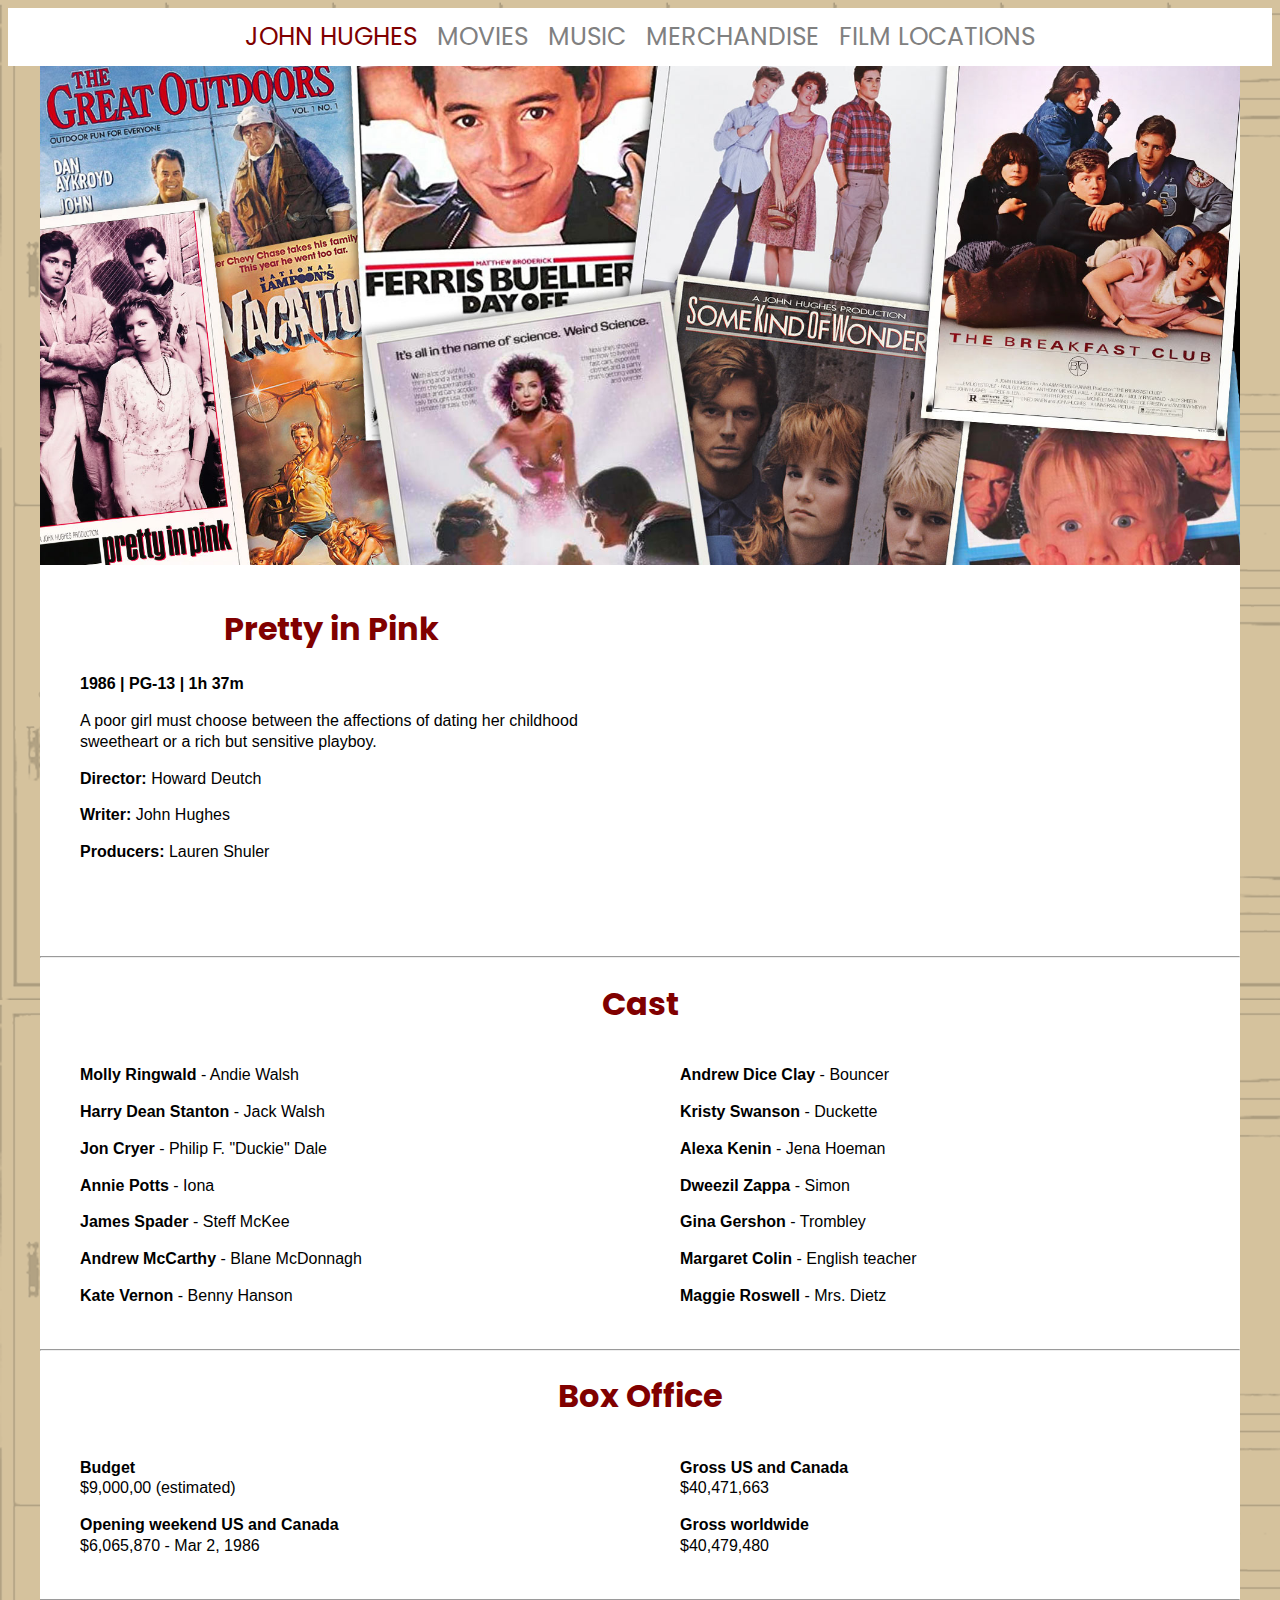
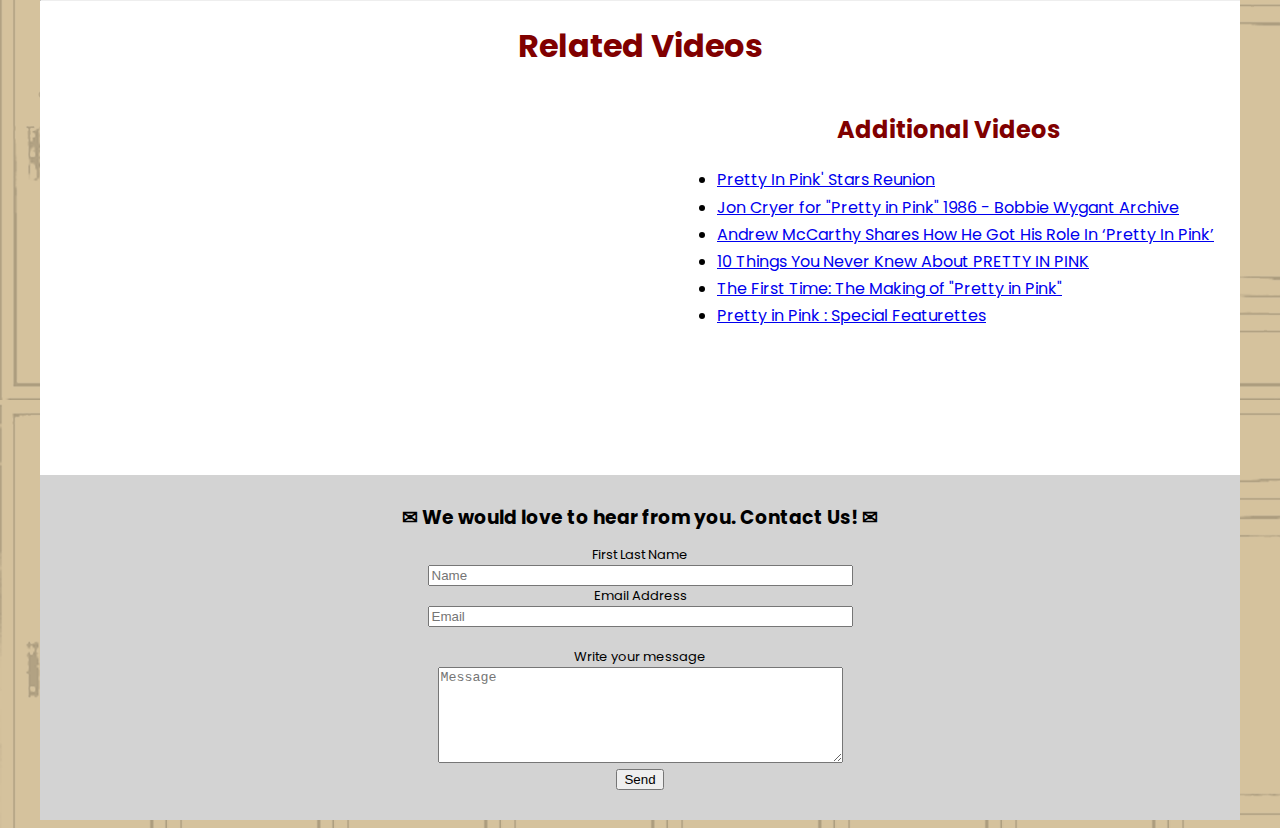
<file: movies-pretty-in-pink.html>
<!doctype html>
<html>
<head>
<meta charset="UTF-8">
<title>flexbox</title>
	
<link rel="preconnect" href="https://fonts.googleapis.com">
<link rel="preconnect" href="https://fonts.gstatic.com" crossorigin>
<link href="https://fonts.googleapis.com/css2?family=Poppins:wght@300&display=swap" rel="stylesheet">
<link href="main.css" rel="stylesheet" type="text/css">
</head>

<body>
<div class="nav">
	<a style="color:maroon;" href="index.html">JOHN HUGHES</a>
	<a href="movies.html">MOVIES</a>
	<a href="music.html">MUSIC</a>
	<a href="merchandise.html">MERCHANDISE</a>
	<a href="locations.html">FILM LOCATIONS</a>
</div>
	
<div class="container">
  <div class="column">
	<a href="index.html"><img src="images/movie-posters-collage.jpg" alt="collage of John Hughes movie posters" style="width: 100%"></a>
	<br><br>
  </div>
	
  <div class="flex-container">
    <div>
      <h1>Pretty in Pink</h1>
      <p><strong>1986 | PG-13 | 1h 37m</strong></p>
      <p>A poor girl must choose between the affections of dating her childhood sweetheart or a rich but sensitive playboy.</p>
      <p><strong>Director: </strong>Howard Deutch</p>
      <p><strong>Writer:</strong> John Hughes</p>
      <p><strong>Producers:</strong> Lauren Shuler</p>
    </div>
	<div align="center">
		<br><iframe width="577" height="325" src="https://www.youtube.com/embed/mRLQUGq8eE8" title="YouTube video player" frameborder="0" allow="accelerometer; autoplay; clipboard-write; encrypted-media; gyroscope; picture-in-picture; web-share" allowfullscreen></iframe>
	</div>
  </div>
	
  <br>
  <hr>
	
<h1>Cast</h1>
	
  <div class="flex-container">
    <div>
	  <p><strong>Molly Ringwald</strong> - Andie Walsh</p>
      <p><strong>Harry Dean Stanton</strong> - Jack Walsh</p>
      <p><strong>Jon Cryer</strong> - Philip F. "Duckie" Dale</p>
      <p><strong>Annie Potts</strong> - Iona</p>
	  <p><strong>James Spader</strong> - Steff McKee</p>
      <p><strong>Andrew McCarthy</strong> - Blane McDonnagh</p>
      <p><strong>Kate Vernon</strong> - Benny Hanson</p>
    </div>
    <div>
	  <p><strong>Andrew Dice Clay</strong> - Bouncer</p>
      <p><strong>Kristy Swanson</strong> - Duckette</p>
      <p><strong>Alexa Kenin</strong> - Jena Hoeman</p>
      <p><strong>Dweezil Zappa</strong> - Simon</p>
	  <p><strong>Gina Gershon</strong> - Trombley</p>
      <p><strong>Margaret Colin</strong> - English teacher</p>
      <p><strong>Maggie Roswell </strong> - Mrs. Dietz</p>
    </div>
  </div>
	
  <br>
  <hr>

  <h1>Box Office</h1>
	
  <div class="flex-container">
    <div>
	  <p><strong>Budget</strong><br>
	    $9,000,00 (estimated)</p>
		
	  <p><strong>Opening weekend US and Canada</strong><br>
        $6,065,870 - Mar 2, 1986</p>
    </div>
    <div>
	  <p><strong>Gross US and Canada</strong><br>
	    $40,471,663</p>
		
	  <p><strong>Gross worldwide</strong><br>
        $40,479,480</p>
    </div>
  </div>
	
  <br>
  <hr>
		
  <h1>Related Videos</h1>
	
  <div class="flex-container">
	<div align="center">
		<br><iframe width="577" height="325" name="iframe-vid" src="https://www.youtube.com/embed/xmoN2uxhb9A" title="YouTube video player" frameborder="0" allow="accelerometer; autoplay; clipboard-write; encrypted-media; gyroscope; picture-in-picture; web-share" allowfullscreen></iframe>
	</div>
    <div><h2>Additional Videos</h2>
	<ul>
		<li><a href="https://www.youtube.com/embed/H9cRf3UGopc" target="iframe-vid">Pretty In Pink' Stars Reunion</a></li>
		<li><a href="https://www.youtube.com/embed/pfHOqbhdus0?start=52" target="iframe-vid">Jon Cryer for "Pretty in Pink" 1986 - Bobbie Wygant Archive</a></li>
		<li><a href="https://www.youtube.com/embed/2PSuzbfMEcc?start=125" target="iframe-vid">Andrew McCarthy Shares How He Got His Role In ‘Pretty In Pink’</a></li>
		<li><a href="https://www.youtube.com/embed/90UjWzNanp4" target="iframe-vid">10 Things You Never Knew About PRETTY IN PINK</a></li>
		<li><a href="https://www.youtube.com/embed/V92vmrj5gNs" target="iframe-vid">The First Time: The Making of "Pretty in Pink"</a></li>
		<li><a href="https://www.youtube.com/embed/boFk63vBx8g" target="iframe-vid">Pretty in Pink : Special Featurettes</a></li>
	</ul> 
    </div>
  </div>
	
  <br>
  <br>
	
  <!-- This footer is inside the div, so it will be the width of the div not the whole page like the nav bar -->
  <footer><h3>&#x2709; We would love to hear from you. Contact Us! &#x2709;</h3></footer>
	
  <form action="/action_page.php">
  <br>
  <label for="name">First Last Name</label><br>
  <input type="text" id="name" name="name" size="50" placeholder="Name">
  <br>
	  
  <label for="email">Email Address</label><br>
  <input type="email" id="email" name="email" size="50" placeholder="Email">
  <br><br>
  
  <label for="message">Write your message</label><br>
  <textarea type="text" id="message" name="message" rows="6" cols="48" placeholder="Message"></textarea>
  <br>
  
    <input type="submit" value="Send">
  <br>
  <br>
  
</form> 

	
</div>
</body>
</html>
</file>
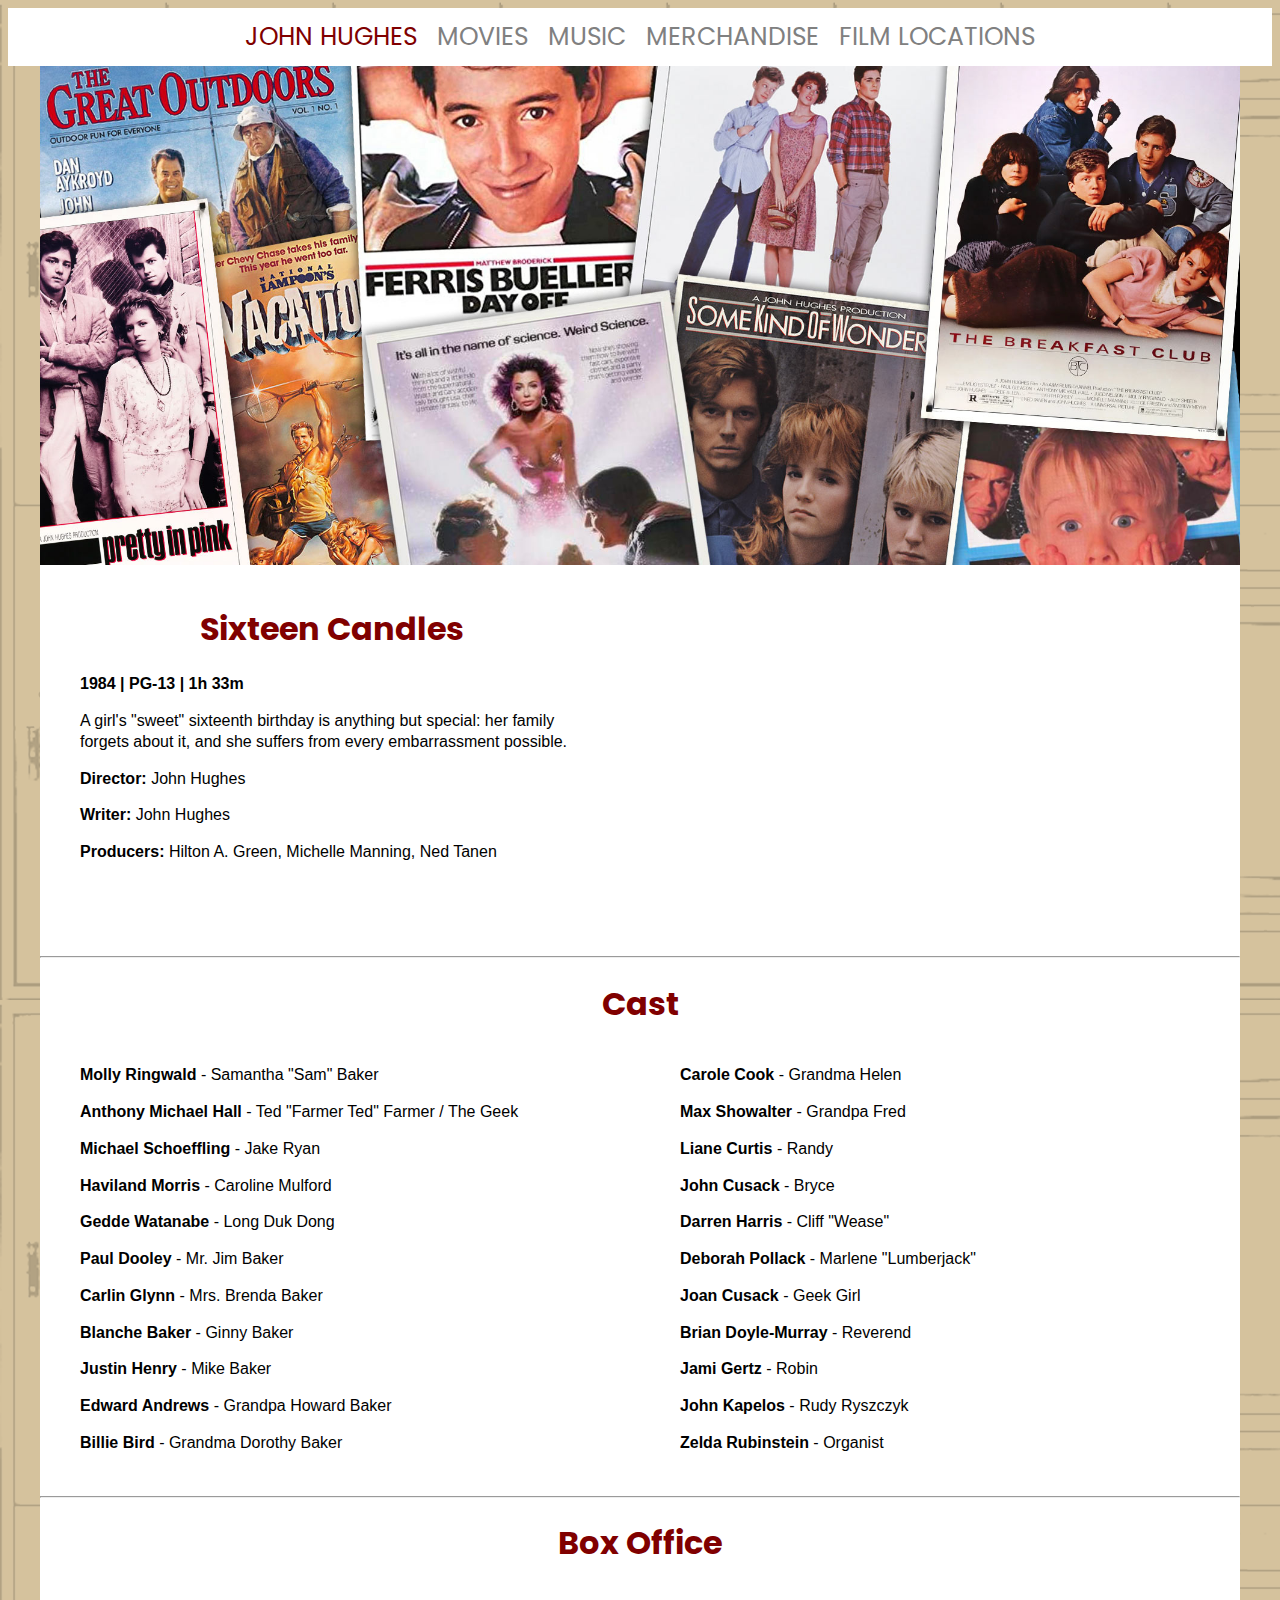
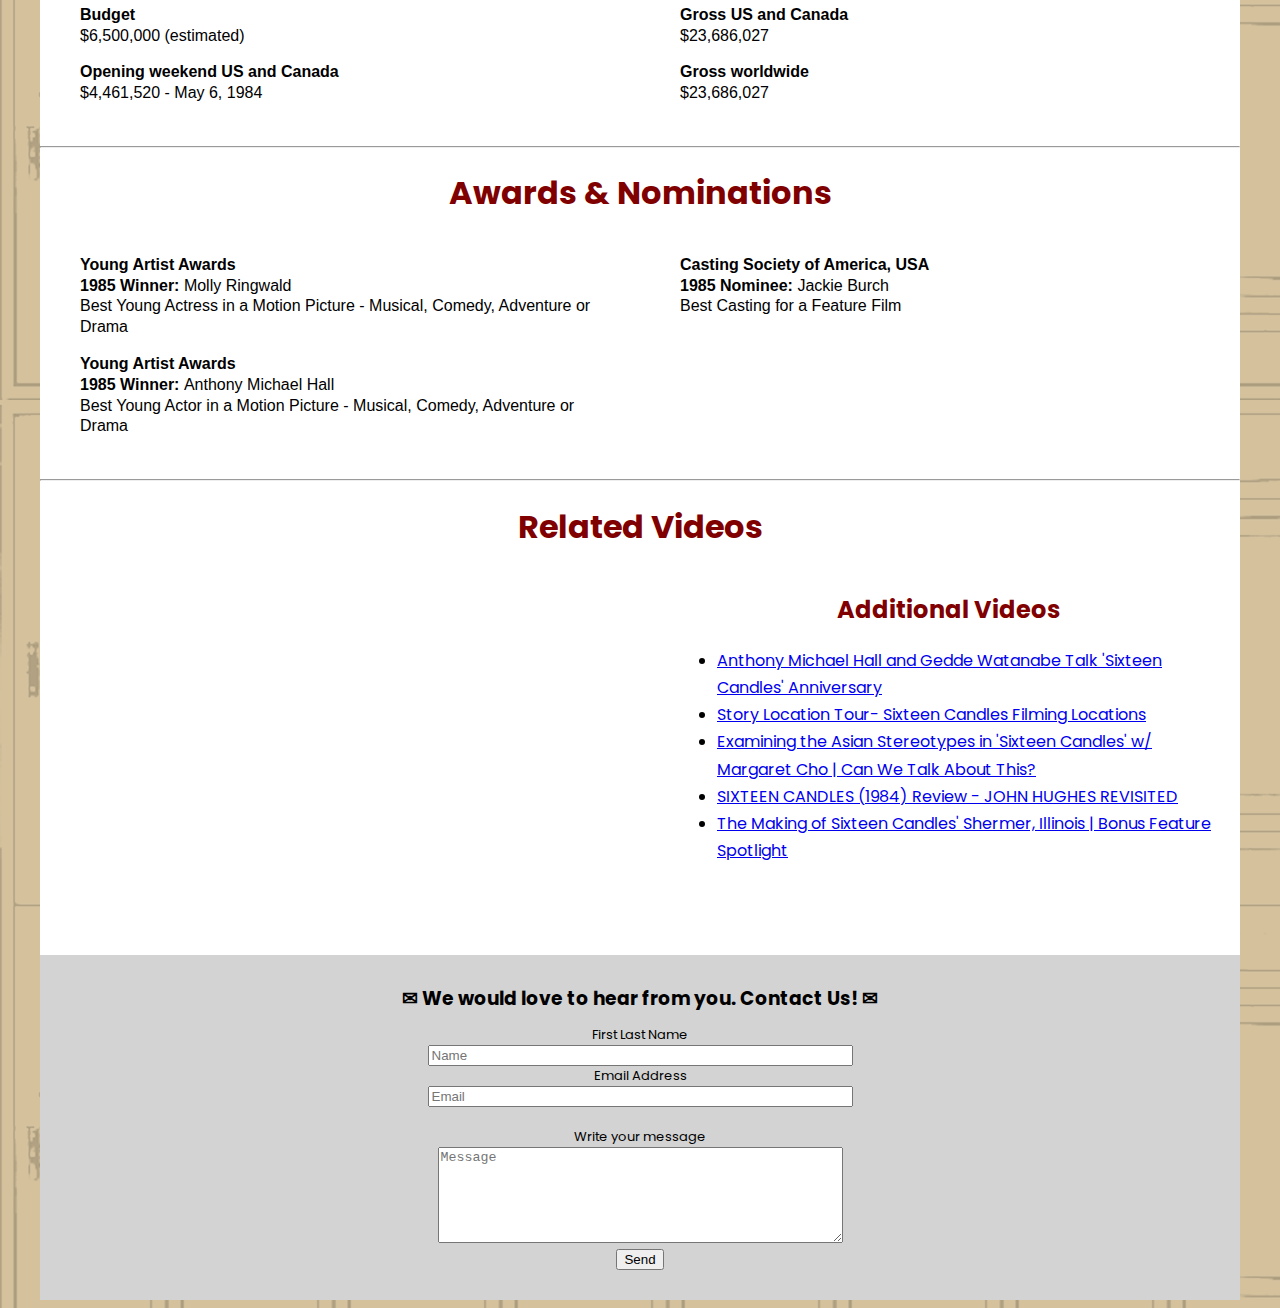
<file: movies-sixteen-candles.html>
<!doctype html>
<html>
<head>
<meta charset="UTF-8">
<title>flexbox</title>
	
<link rel="preconnect" href="https://fonts.googleapis.com">
<link rel="preconnect" href="https://fonts.gstatic.com" crossorigin>
<link href="https://fonts.googleapis.com/css2?family=Poppins:wght@300&display=swap" rel="stylesheet">
<link href="main.css" rel="stylesheet" type="text/css">
</head>

<body>
<div class="nav">
	<a style="color:maroon;" href="index.html">JOHN HUGHES</a>
	<a href="movies.html">MOVIES</a>
	<a href="music.html">MUSIC</a>
	<a href="merchandise.html">MERCHANDISE</a>
	<a href="locations.html">FILM LOCATIONS</a>
</div>
	
<div class="container">
  <div class="column">
	<a href="index.html"><img src="images/movie-posters-collage.jpg" alt="collage of John Hughes movie posters" style="width: 100%"></a>
	<br><br>
  </div>
	
  <div class="flex-container">
    <div>
      <h1>Sixteen Candles</h1>
      <p><strong>1984 | PG-13 | 1h 33m</strong></p>
      <p>A girl's "sweet" sixteenth birthday is anything but special: her family forgets about it, and she suffers from every embarrassment possible.</p>
      <p><strong>Director: </strong>John Hughes</p>
      <p><strong>Writer:</strong> John Hughes</p>
      <p><strong>Producers:</strong> Hilton A. Green, Michelle Manning, Ned Tanen</p>
    </div>
	<div align="center">
		<br><iframe width="577" height="325" src="https://www.youtube.com/embed/HGLtBJupFFM" title="YouTube video player" frameborder="0" allow="accelerometer; autoplay; clipboard-write; encrypted-media; gyroscope; picture-in-picture; web-share" allowfullscreen></iframe>
	</div>
  </div>
	
  <br>
  <hr>
	
<h1>Cast</h1>
	
  <div class="flex-container">
    <div>
	  <p><strong>Molly Ringwald</strong> - Samantha "Sam" Baker</p>
      <p><strong>Anthony Michael Hall</strong> - Ted "Farmer Ted" Farmer / The Geek</p>
      <p><strong>Michael Schoeffling</strong> - Jake Ryan</p>
      <p><strong>Haviland Morris</strong> - Caroline Mulford</p>
	  <p><strong>Gedde Watanabe</strong> - Long Duk Dong</p>
      <p><strong>Paul Dooley</strong> - Mr. Jim Baker</p>
      <p><strong>Carlin Glynn</strong> - Mrs. Brenda Baker</p>
	  <p><strong>Blanche Baker</strong> - Ginny Baker</p>
	  <p><strong>Justin Henry</strong> - Mike Baker</p>
      <p><strong>Edward Andrews</strong> - Grandpa Howard Baker</p>
      <p><strong>Billie Bird</strong> - Grandma Dorothy Baker</p>
    </div>
    <div>
	  <p><strong>Carole Cook</strong> - Grandma Helen</p>
      <p><strong>Max Showalter</strong> - Grandpa Fred</p>
      <p><strong>Liane Curtis</strong> - Randy</p>
      <p><strong>John Cusack</strong> - Bryce</p>
	  <p><strong>Darren Harris</strong> - Cliff "Wease"</p>
      <p><strong>Deborah Pollack</strong> - Marlene "Lumberjack"</p>
      <p><strong>Joan Cusack</strong> - Geek Girl</p>
	  <p><strong>Brian Doyle-Murray</strong> - Reverend</p>
	  <p><strong>Jami Gertz</strong> - Robin</p>
      <p><strong>John Kapelos</strong> - Rudy Ryszczyk</p>
      <p><strong>Zelda Rubinstein</strong> - Organist</p>
    </div>
  </div>
	
  <br>
  <hr>
	
  <h1>Box Office</h1>
	
  <div class="flex-container">
    <div>
	  <p><strong>Budget</strong><br>
	    $6,500,000 (estimated)</p>
		
	  <p><strong>Opening weekend US and Canada</strong><br>
        $4,461,520 - May 6, 1984</p>
    </div>
    <div>
	  <p><strong>Gross US and Canada</strong><br>
	    $23,686,027</p>
		
	  <p><strong>Gross worldwide</strong><br>
        $23,686,027</p>
    </div>
  </div>
	
  <br>
  <hr>

  <h1>Awards &amp; Nominations</h1>
	
  <div class="flex-container">
    <div>
	  <p><strong>Young Artist Awards</strong><br>
	    <strong> 1985 Winner: </strong>Molly Ringwald<br>
		Best Young Actress in a Motion Picture - Musical, Comedy, Adventure or Drama</p>
		
	  <p><strong>Young Artist Awards</strong><br>
	    <strong> 1985 Winner: </strong>Anthony Michael Hall<br>
		Best Young Actor in a Motion Picture - Musical, Comedy, Adventure or Drama</p>
    </div>
    <div>
	  <p><strong>Casting Society of America, USA</strong><br>
	    <strong> 1985 Nominee: </strong>Jackie Burch<br>
      Best Casting for a Feature Film</p>
    </div>
  </div>
	
  <br>
  <hr>
		
  <h1>Related Videos</h1>
	
  <div class="flex-container">
	<div align="center">
		<br><iframe width="577" height="325" name="iframe-vid" src="https://www.youtube.com/embed/7hfGWo9SmoE" title="YouTube video player" frameborder="0" allow="accelerometer; autoplay; clipboard-write; encrypted-media; gyroscope; picture-in-picture; web-share" allowfullscreen></iframe>
	</div>
    <div><h2>Additional Videos</h2>
	<ul>
		<li><a href="https://www.youtube.com/embed/od__dbISP8k" target="iframe-vid">Anthony Michael Hall and Gedde Watanabe Talk 'Sixteen Candles' Anniversary</a></li>
		<li><a href="https://www.youtube.com/embed/1lnPTUpNsYY" target="iframe-vid">Story Location Tour- Sixteen Candles Filming Locations</a></li>
		<li><a href="https://www.youtube.com/embed/UWQ4o8ogXd8" target="iframe-vid">Examining the Asian Stereotypes in 'Sixteen Candles' w/ Margaret Cho | Can We Talk About This?</a></li>
		<li><a href="https://www.youtube.com/embed/khxT-z6uvf4" target="iframe-vid">SIXTEEN CANDLES (1984) Review - JOHN HUGHES REVISITED</a></li>
		<li><a href="https://www.youtube.com/embed/b6syo7lu0DQ" target="iframe-vid">The Making of Sixteen Candles' Shermer, Illinois | Bonus Feature Spotlight</a></li>
	</ul> 
    </div>
  </div>
	
  <br>
  <br>
	
  <!-- This footer is inside the div, so it will be the width of the div not the whole page like the nav bar -->
  <footer><h3>&#x2709; We would love to hear from you. Contact Us! &#x2709;</h3></footer>
	
  <form action="/action_page.php">
  <br>
  <label for="name">First Last Name</label><br>
  <input type="text" id="name" name="name" size="50" placeholder="Name">
  <br>
	  
  <label for="email">Email Address</label><br>
  <input type="email" id="email" name="email" size="50" placeholder="Email">
  <br><br>
  
  <label for="message">Write your message</label><br>
  <textarea type="text" id="message" name="message" rows="6" cols="48" placeholder="Message"></textarea>
  <br>
  
    <input type="submit" value="Send">
  <br>
  <br>
  
</form> 

	
</div>
</body>
</html>
</file>
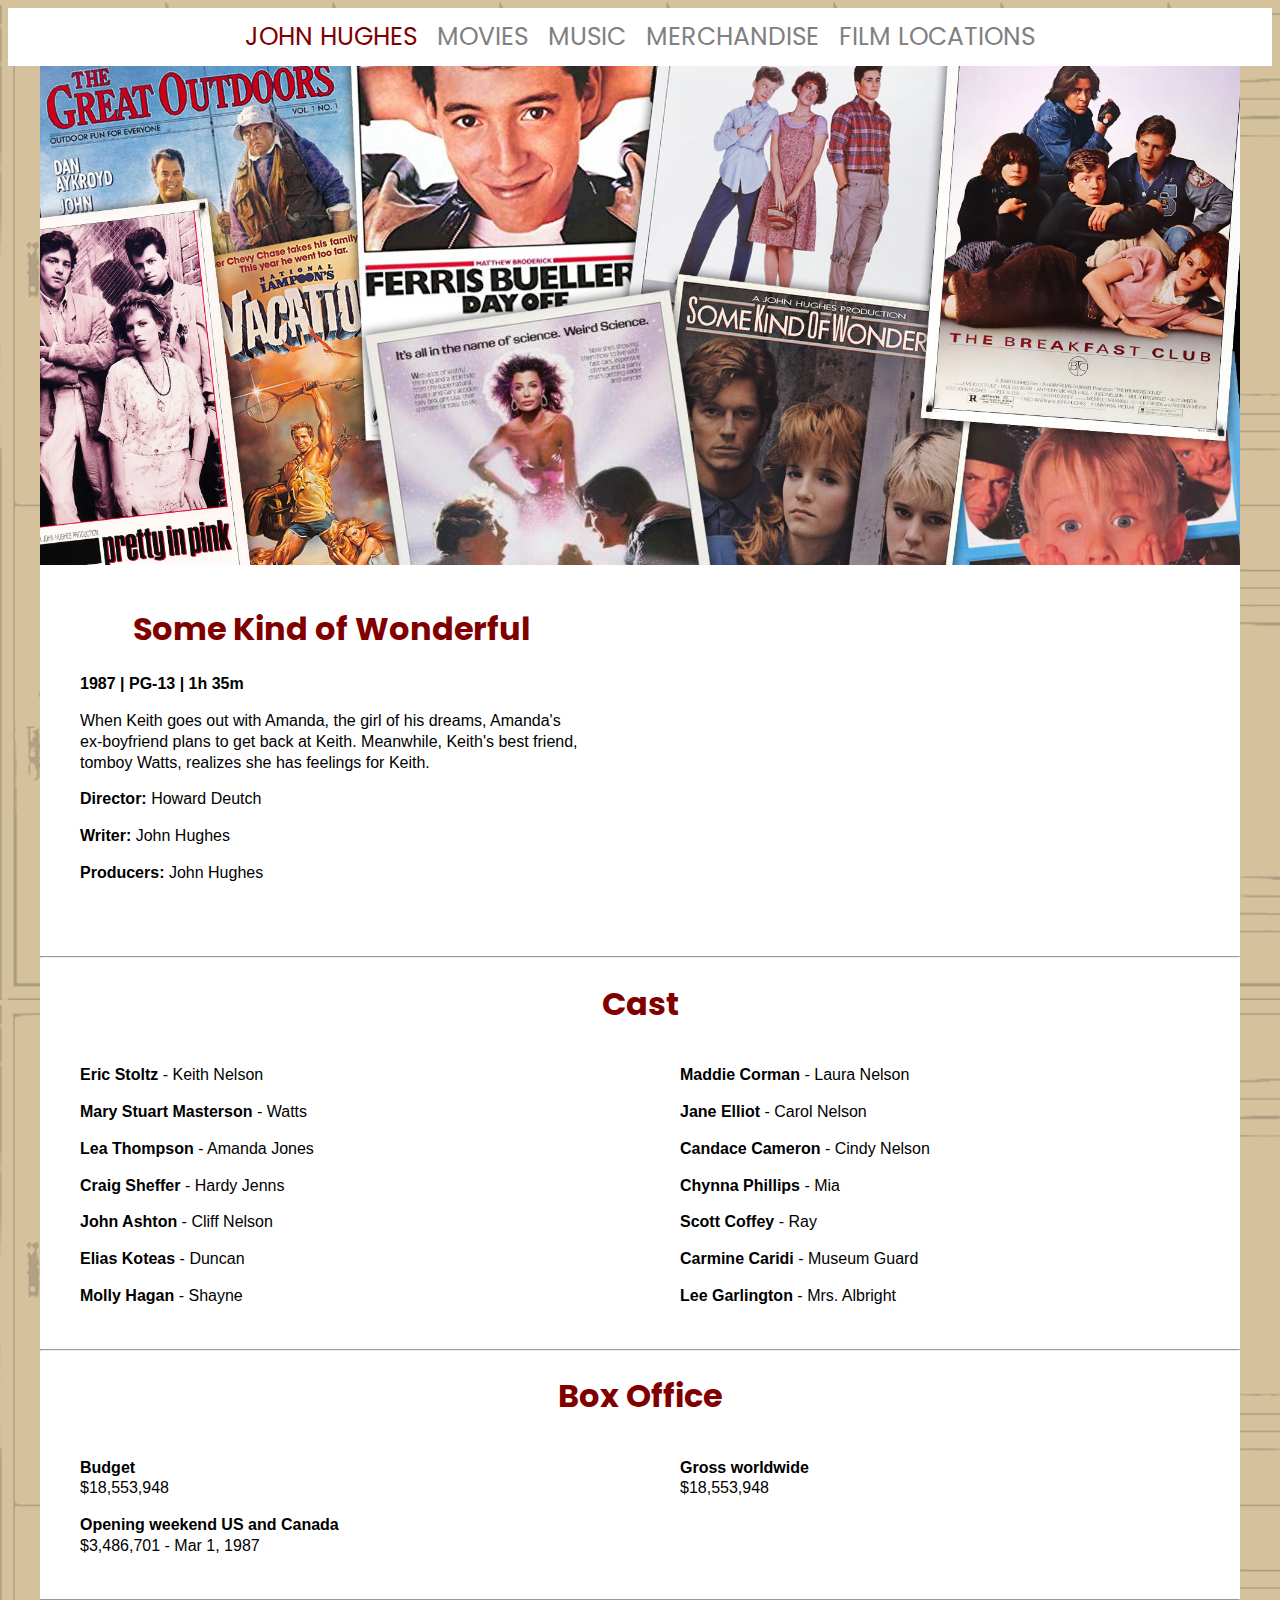
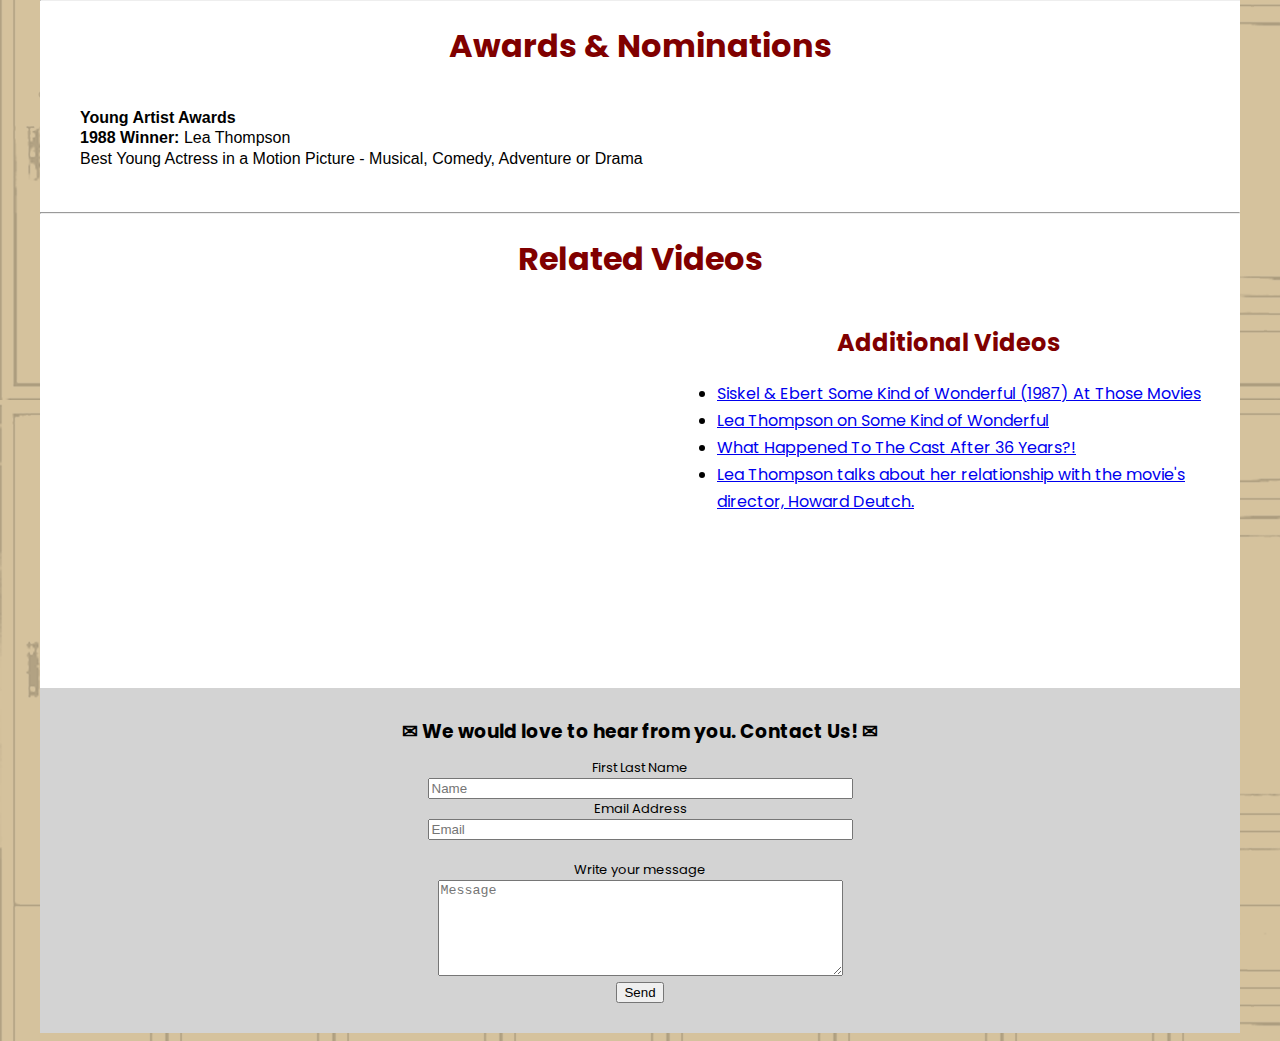
<file: movies-some-kind-of-wonderful.html>
<!doctype html>
<html>
<head>
<meta charset="UTF-8">
<title>flexbox</title>
	
<link rel="preconnect" href="https://fonts.googleapis.com">
<link rel="preconnect" href="https://fonts.gstatic.com" crossorigin>
<link href="https://fonts.googleapis.com/css2?family=Poppins:wght@300&display=swap" rel="stylesheet">
<link href="main.css" rel="stylesheet" type="text/css">
</head>

<body>
<div class="nav">
	<a style="color:maroon;" href="index.html">JOHN HUGHES</a>
	<a href="movies.html">MOVIES</a>
	<a href="music.html">MUSIC</a>
	<a href="merchandise.html">MERCHANDISE</a>
	<a href="locations.html">FILM LOCATIONS</a>
</div>
	
<div class="container">
  <div class="column">
	<a href="index.html"><img src="images/movie-posters-collage.jpg" alt="collage of John Hughes movie posters" style="width: 100%"></a>
	<br><br>
  </div>
	
  <div class="flex-container">
    <div>
      <h1>Some Kind of Wonderful</h1>
      <p><strong>1987 | PG-13 | 1h 35m</strong></p>
      <p>When Keith goes out with Amanda, the girl of his dreams, Amanda's ex-boyfriend plans to get back at Keith. Meanwhile, Keith's best friend, tomboy Watts, realizes she has feelings for Keith.</p>
      <p><strong>Director: </strong>Howard Deutch</p>
      <p><strong>Writer:</strong> John Hughes</p>
      <p><strong>Producers:</strong> John Hughes</p>
    </div>
	<div align="center">
		<br><iframe width="577" height="325" src="https://www.youtube.com/embed/aNmP7z1Eemo" title="YouTube video player" frameborder="0" allow="accelerometer; autoplay; clipboard-write; encrypted-media; gyroscope; picture-in-picture; web-share" allowfullscreen></iframe>
	</div>
  </div>
	
  <br>
  <hr>
	
<h1>Cast</h1>
	
  <div class="flex-container">
    <div>
	  <p><strong>Eric Stoltz</strong> - Keith Nelson</p>
      <p><strong>Mary Stuart Masterson</strong> - Watts</p>
      <p><strong>Lea Thompson</strong> - Amanda Jones</p>
      <p><strong>Craig Sheffer</strong> - Hardy Jenns</p>
	  <p><strong>John Ashton</strong> - Cliff Nelson</p>
      <p><strong>Elias Koteas</strong> - Duncan</p>
      <p><strong>Molly Hagan</strong> - Shayne</p>
    </div>
    <div>
	  <p><strong>Maddie Corman</strong> - Laura Nelson</p>
      <p><strong>Jane Elliot</strong> - Carol Nelson</p>
      <p><strong>Candace Cameron</strong> - Cindy Nelson</p>
      <p><strong>Chynna Phillips</strong> - Mia</p>
	  <p><strong>Scott Coffey</strong> - Ray</p>
      <p><strong>Carmine Caridi</strong> - Museum Guard</p>
      <p><strong>Lee Garlington</strong> - Mrs. Albright</p>
    </div>
  </div>
	
  <br>
  <hr>
	
  <h1>Box Office</h1>
	
  <div class="flex-container">
    <div>
	  <p><strong>Budget</strong><br>
	    $18,553,948 </p>
		
	  <p><strong>Opening weekend US and Canada</strong><br>
        $3,486,701 - Mar 1, 1987</p>
    </div>
    <div>
	  <p><strong>Gross worldwide</strong><br>
        $18,553,948</p>
    </div>
  </div>
	
  <br>
  <hr>

  <h1>Awards &amp; Nominations</h1>
	
  <div class="flex-container">
    <div>
	  <p><strong>Young Artist Awards</strong><br>
	    <strong> 1988 Winner: </strong>Lea Thompson<br>
		Best Young Actress in a Motion Picture - Musical, Comedy, Adventure or Drama</p>
    </div>
  </div>
	
  <br>
  <hr>
		
  <h1>Related Videos</h1>
	
  <div class="flex-container">
	<div align="center">
		<br><iframe width="577" height="325" name="iframe-vid" src="https://www.youtube.com/embed/rH4N_qwhIP8" title="YouTube video player" frameborder="0" allow="accelerometer; autoplay; clipboard-write; encrypted-media; gyroscope; picture-in-picture; web-share" allowfullscreen></iframe>
	</div>
    <div><h2>Additional Videos</h2>
	<ul>
		<li><a href="https://www.youtube.com/embed/iCUR6cvSakw" target="iframe-vid">Siskel &amp; Ebert Some Kind of Wonderful (1987) At Those Movies</a></li>
		<li><a href="https://www.youtube.com/embed/cBHbT39m7JI" target="iframe-vid">Lea Thompson on Some Kind of Wonderful</a></li>
		<li><a href="https://www.youtube.com/embed/GWnx4b0JnQk" target="iframe-vid">What Happened To The Cast After 36 Years?!</a></li>
		<li><a href="https://www.youtube.com/embed/khxT-z6uvf4" target="iframe-vid">Lea Thompson talks about her relationship with the movie's director, Howard Deutch.</a></li>
	</ul> 
    </div>
  </div>
	
  <br>
  <br>
	
  <!-- This footer is inside the div, so it will be the width of the div not the whole page like the nav bar -->
  <footer><h3>&#x2709; We would love to hear from you. Contact Us! &#x2709;</h3></footer>
	
  <form action="/action_page.php">
  <br>
  <label for="name">First Last Name</label><br>
  <input type="text" id="name" name="name" size="50" placeholder="Name">
  <br>
	  
  <label for="email">Email Address</label><br>
  <input type="email" id="email" name="email" size="50" placeholder="Email">
  <br><br>
  
  <label for="message">Write your message</label><br>
  <textarea type="text" id="message" name="message" rows="6" cols="48" placeholder="Message"></textarea>
  <br>
  
    <input type="submit" value="Send">
  <br>
  <br>
  
</form> 

	
</div>
</body>
</html>
</file>
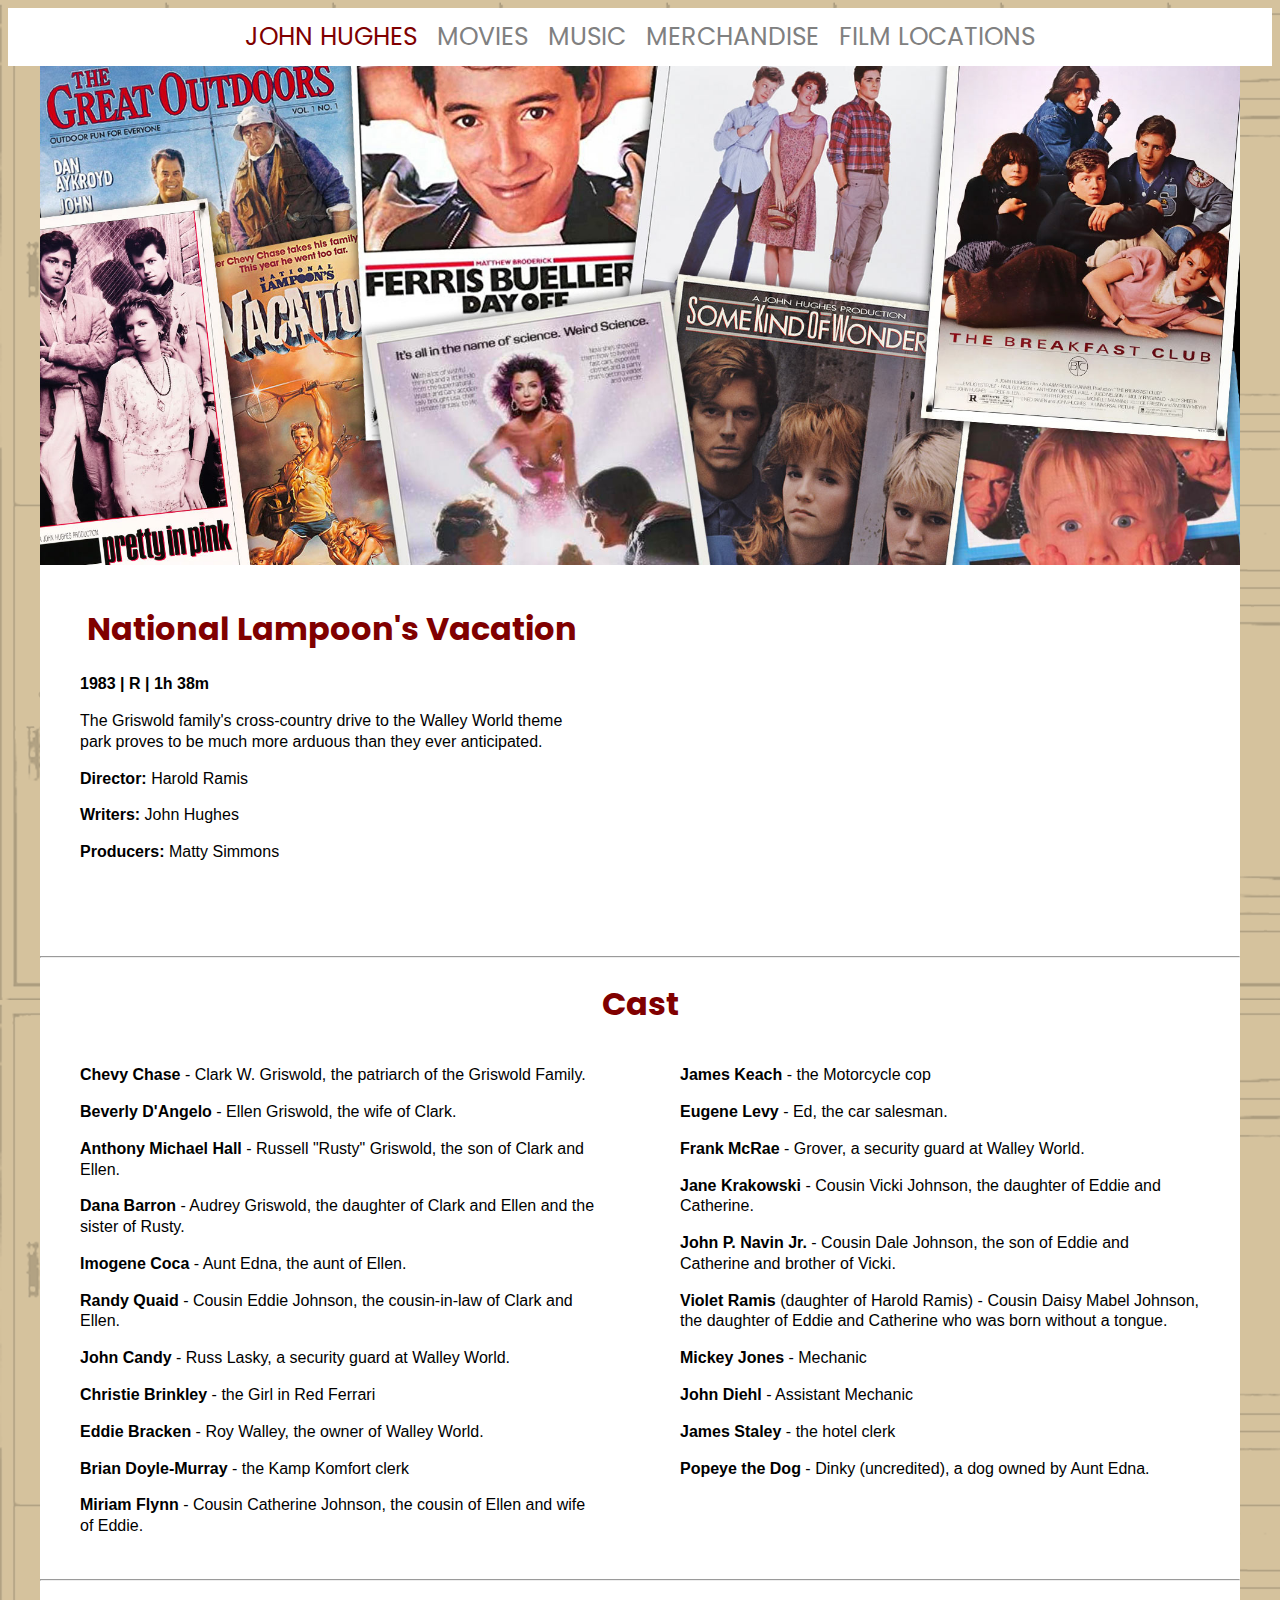
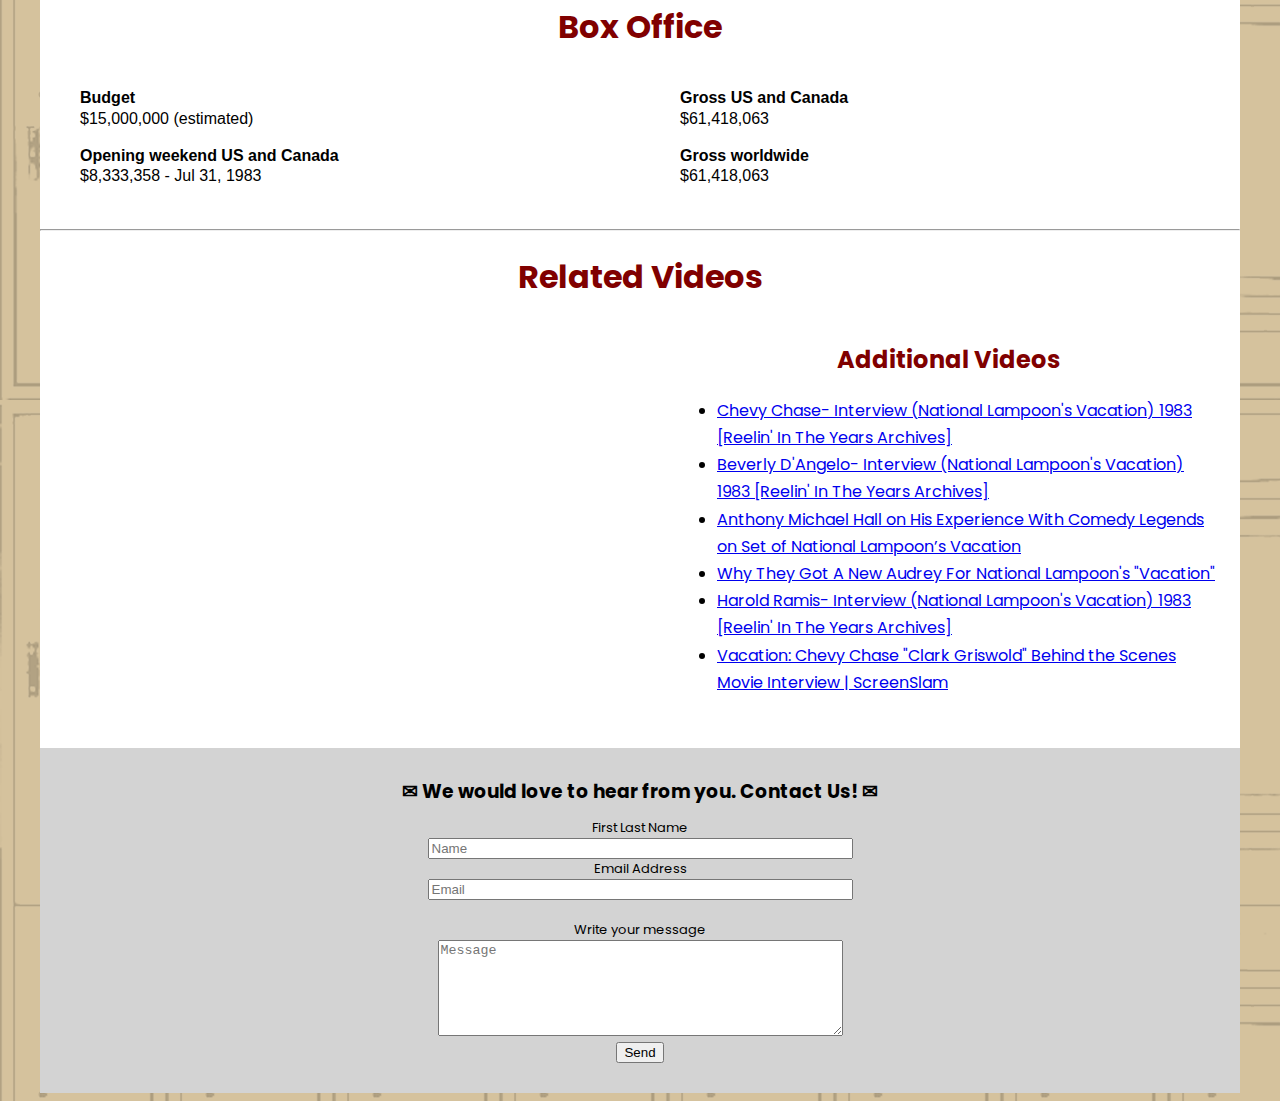
<file: movies-vacation.html>
<!doctype html>
<html>
<head>
<meta charset="UTF-8">
<title>flexbox</title>
	
<link rel="preconnect" href="https://fonts.googleapis.com">
<link rel="preconnect" href="https://fonts.gstatic.com" crossorigin>
<link href="https://fonts.googleapis.com/css2?family=Poppins:wght@300&display=swap" rel="stylesheet">
<link href="main.css" rel="stylesheet" type="text/css">
</head>

<body>
<div class="nav">
	<a style="color:maroon;" href="index.html">JOHN HUGHES</a>
	<a href="movies.html">MOVIES</a>
	<a href="music.html">MUSIC</a>
	<a href="merchandise.html">MERCHANDISE</a>
	<a href="locations.html">FILM LOCATIONS</a>
</div>
	
<div class="container">
  <div class="column">
	<a href="index.html"><img src="images/movie-posters-collage.jpg" alt="collage of John Hughes movie posters" style="width: 100%"></a>
	<br><br>
  </div>
	
  <div class="flex-container">
    <div>
      <h1>National Lampoon's Vacation</h1>
      <p><strong>1983 | R | 1h 38m</strong></p>
      <p>The Griswold family's cross-country drive to the Walley World theme park proves to be much more arduous than they ever anticipated.</p>
      <p><strong>Director: </strong>Harold Ramis</p>
      <p><strong>Writers:</strong> John Hughes</p>
      <p><strong>Producers:</strong> Matty Simmons</p>
    </div>
	<div align="center">
		<br><iframe width="577" height="325" src="https://www.youtube.com/embed/FHThGmVfE3A" title="YouTube video player" frameborder="0" allow="accelerometer; autoplay; clipboard-write; encrypted-media; gyroscope; picture-in-picture; web-share" allowfullscreen></iframe>
	</div>
  </div>
	
  <br>
  <hr>
	
<h1>Cast</h1>
	
  <div class="flex-container">
    <div>
		<p><strong>Chevy Chase</strong>&nbsp;- Clark W. Griswold, the patriarch of the Griswold Family.</p>
		<p><strong>Beverly D'Angelo</strong>&nbsp;- Ellen Griswold, the wife of Clark.</p>
		<p><strong>Anthony Michael Hall</strong>&nbsp;- Russell "Rusty" Griswold, the son of Clark and Ellen.</p>
		<p><strong>Dana Barron</strong>&nbsp;- Audrey Griswold, the daughter of Clark and Ellen and the sister of Rusty.</p>
		<p><strong>Imogene Coca</strong>&nbsp;- Aunt Edna, the aunt of Ellen.</p>
		<p><strong>Randy Quaid</strong>&nbsp;- Cousin Eddie Johnson, the cousin-in-law of Clark and Ellen.</p>
		<p><strong>John Candy</strong>&nbsp;- Russ Lasky, a security guard at Walley World.</p>
		<p><strong>Christie Brinkley</strong>&nbsp;- the Girl in Red Ferrari</p>
		<p><strong>Eddie Bracken</strong>&nbsp;- Roy Walley, the owner of Walley World.</p>
		<p><strong>Brian Doyle-Murray</strong>&nbsp;- the Kamp Komfort clerk</p>
		<p><strong>Miriam Flynn</strong>&nbsp;- Cousin Catherine Johnson, the cousin of Ellen and wife of Eddie.</p>
    </div>
    <div>
		<p><strong>James Keach</strong>&nbsp;- the Motorcycle cop</p>
		<p><strong>Eugene Levy</strong>&nbsp;- Ed, the car salesman.</p>
		<p><strong>Frank McRae</strong>&nbsp;- Grover, a security guard at Walley World.</p>
		<p><strong>Jane Krakowski</strong>&nbsp;- Cousin Vicki Johnson, the daughter of Eddie and Catherine.</p>
		<p><strong>John P. Navin Jr.</strong>&nbsp;- Cousin Dale Johnson, the son of Eddie and Catherine and brother of Vicki.</p>
		<p><strong>Violet Ramis&nbsp;</strong>(daughter of Harold Ramis) - Cousin Daisy Mabel Johnson, the daughter of Eddie and Catherine who was born without a tongue.</p>
		<p><strong>Mickey Jones</strong>&nbsp;- Mechanic</p>
		<p><strong>John Diehl</strong>&nbsp;- Assistant Mechanic</p>
		<p><strong>James Staley</strong>&nbsp;- the hotel clerk</p>
		<p><strong>Popeye the Dog</strong>&nbsp;- Dinky (uncredited), a dog owned by Aunt Edna.</p>
    </div>
  </div>
	
  <br>
  <hr>

  <h1>Box Office</h1>
	
  <div class="flex-container">
    <div>
	  <p><strong>Budget</strong><br>
	    $15,000,000 (estimated)</p>
		
	  <p><strong>Opening weekend US and Canada</strong><br>
        $8,333,358 - Jul 31, 1983</p>
    </div>
    <div>
	  <p><strong>Gross US and Canada</strong><br>
	    $61,418,063</p>
		
	  <p><strong>Gross worldwide</strong><br>
        $61,418,063</p>
    </div>
  </div>
	
  <br>
  <hr>
		
  <h1>Related Videos</h1>
	
  <div class="flex-container">
	<div align="center">
		<br><iframe width="577" height="325" name="iframe-vid" src="https://www.youtube.com/embed/Czza_6TMSIc" title="YouTube video player" frameborder="0" allow="accelerometer; autoplay; clipboard-write; encrypted-media; gyroscope; picture-in-picture; web-share" allowfullscreen></iframe>
	</div>
    <div><h2>Additional Videos</h2>
	<ul>
		<li><a href="https://www.youtube.com/embed/pGENUBMXSIM?start=24" target="iframe-vid">Chevy Chase- Interview (National Lampoon's Vacation) 1983 [Reelin' In The Years Archives]</a></li>
		<li><a href="https://www.youtube.com/embed/q3uw9D-3_i8?start=19" target="iframe-vid">Beverly D'Angelo- Interview (National Lampoon's Vacation) 1983 [Reelin' In The Years Archives]</a></li>
		<li><a href="https://www.youtube.com/embed/liMkVSymG6k" target="iframe-vid">Anthony Michael Hall on His Experience With Comedy Legends on Set of National Lampoon’s Vacation</a></li>
		<li><a href="https://www.youtube.com/embed/wPfIc21S2Q0?start=50" target="iframe-vid">Why They Got A New Audrey For National Lampoon's "Vacation"</a></li>
		<li><a href="https://www.youtube.com/embed/7mh_1daKjK8?start=12" target="iframe-vid">Harold Ramis- Interview (National Lampoon's Vacation) 1983 [Reelin' In The Years Archives]</a></li>
		<li><a href="https://www.youtube.com/embed/b092gNL8QoI?start=4" target="iframe-vid">Vacation: Chevy Chase "Clark Griswold" Behind the Scenes Movie Interview | ScreenSlam</a></li>
	</ul> 
    </div>
  </div>

  <br>
  <br>
	
  <!-- This footer is inside the div, so it will be the width of the div not the whole page like the nav bar -->
  <footer><h3>&#x2709; We would love to hear from you. Contact Us! &#x2709;</h3></footer>
	
  <form action="/action_page.php">
  <br>
  <label for="name">First Last Name</label><br>
  <input type="text" id="name" name="name" size="50" placeholder="Name">
  <br>
	  
  <label for="email">Email Address</label><br>
  <input type="email" id="email" name="email" size="50" placeholder="Email">
  <br><br>
  
  <label for="message">Write your message</label><br>
  <textarea type="text" id="message" name="message" rows="6" cols="48" placeholder="Message"></textarea>
  <br>
  
    <input type="submit" value="Send">
  <br>
  <br>
  
</form> 

	
</div>
</body>
</html>
</file>
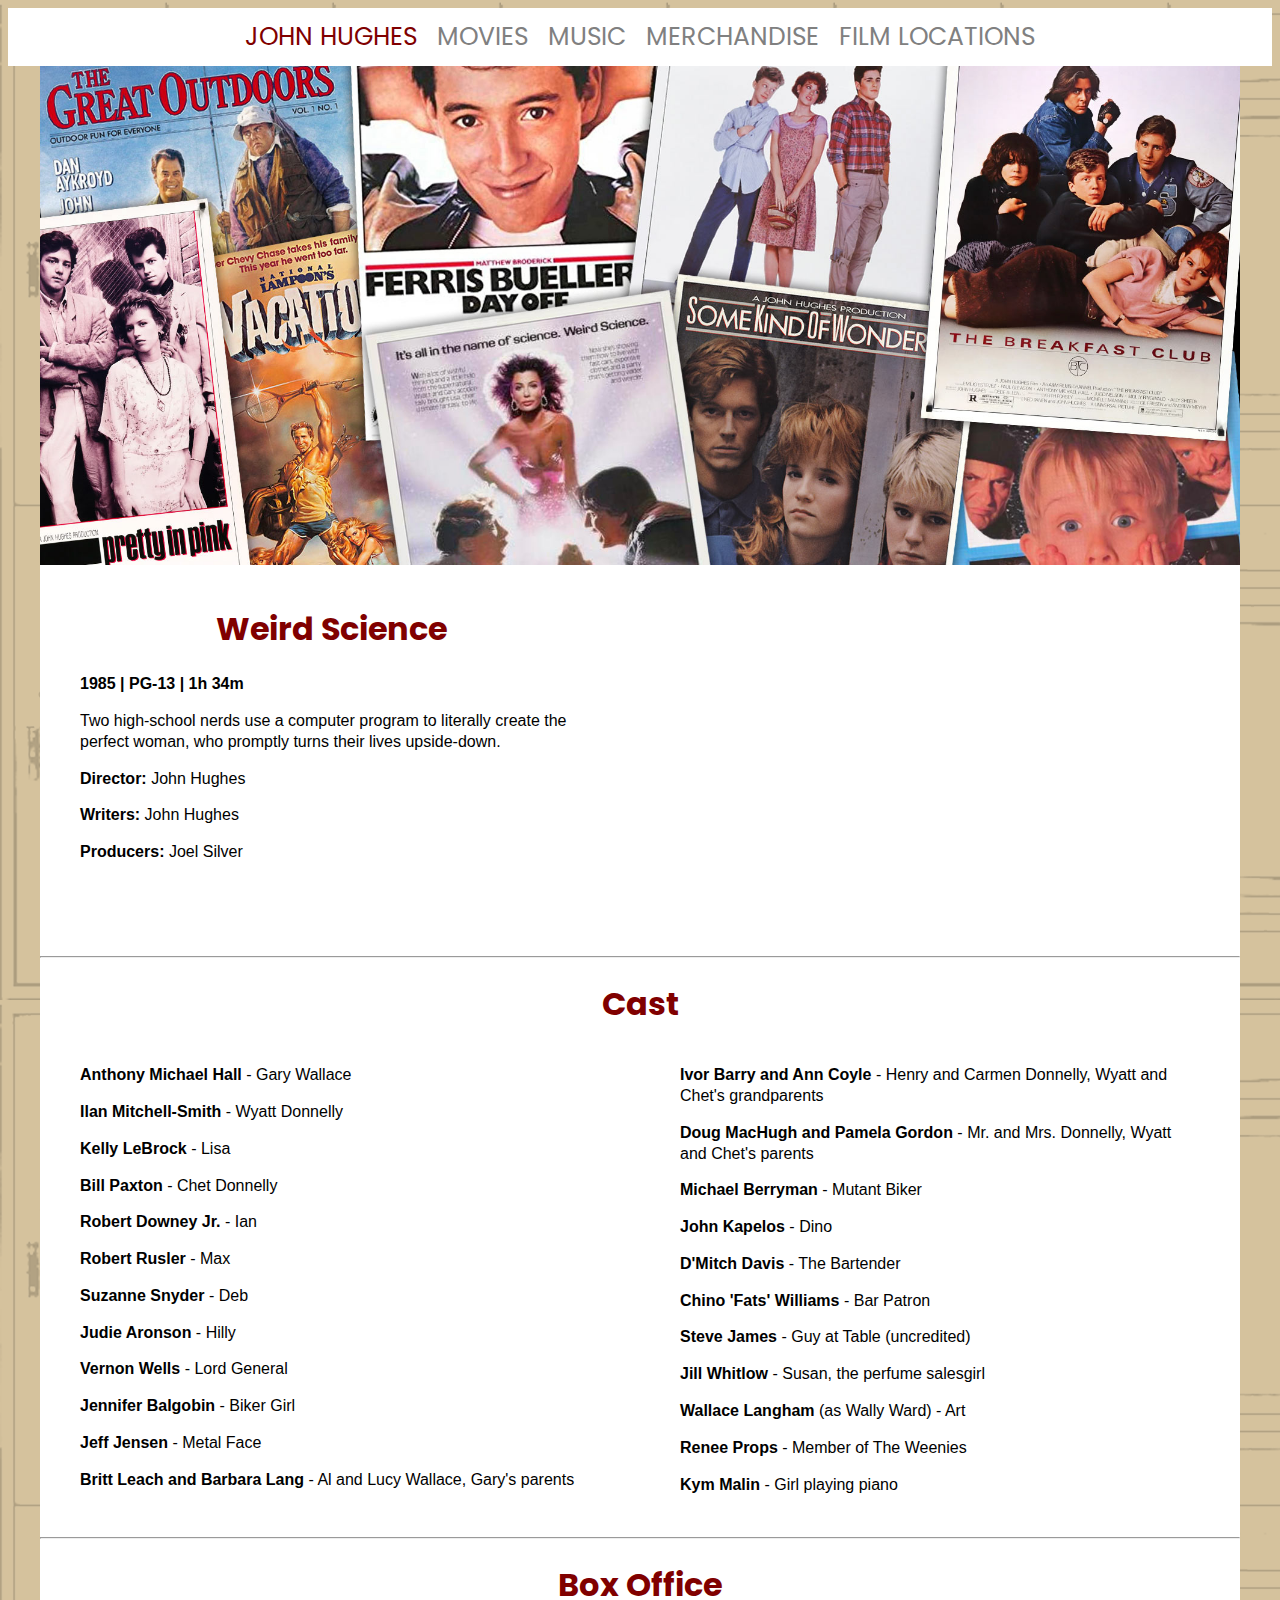
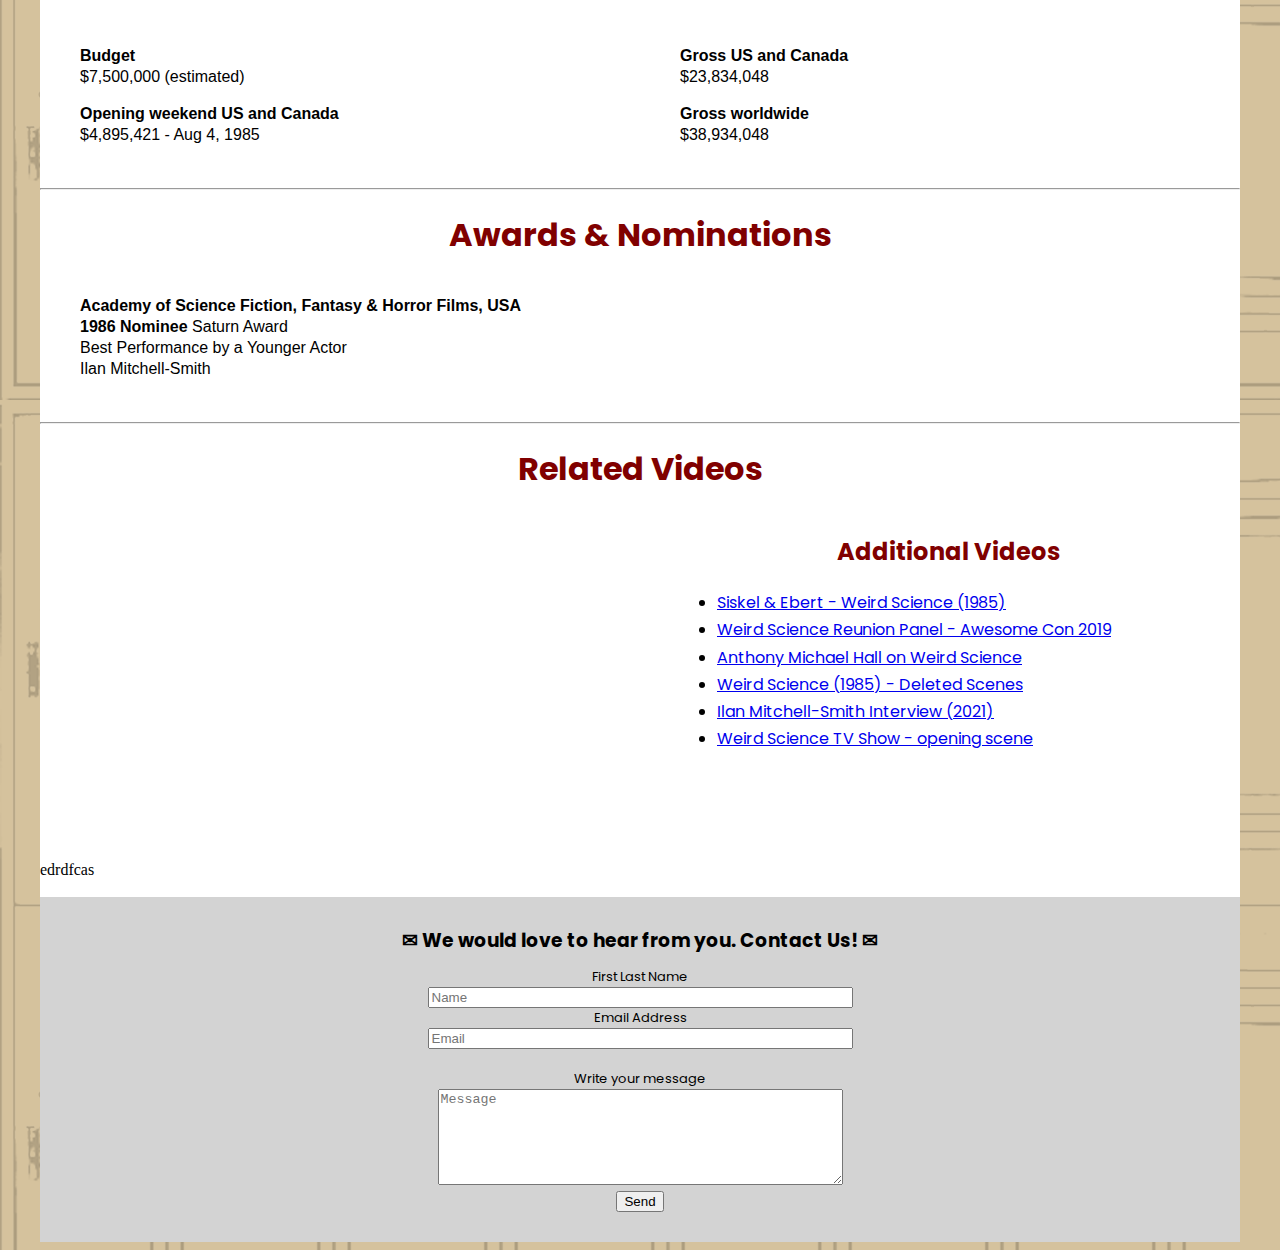
<file: movies-weird-science.html>
<!doctype html>
<html>
<head>
<meta charset="UTF-8">
<title>flexbox</title>
	
<link rel="preconnect" href="https://fonts.googleapis.com">
<link rel="preconnect" href="https://fonts.gstatic.com" crossorigin>
<link href="https://fonts.googleapis.com/css2?family=Poppins:wght@300&display=swap" rel="stylesheet">
<link href="main.css" rel="stylesheet" type="text/css">
</head>

<body>
<div class="nav">
	<a style="color:maroon;" href="index.html">JOHN HUGHES</a>
	<a href="movies.html">MOVIES</a>
	<a href="music.html">MUSIC</a>
	<a href="merchandise.html">MERCHANDISE</a>
	<a href="locations.html">FILM LOCATIONS</a>
</div>
	
<div class="container">
  <div class="column">
	<a href="index.html"><img src="images/movie-posters-collage.jpg" alt="collage of John Hughes movie posters" style="width: 100%"></a>
	<br><br>
  </div>
	
  <div class="flex-container">
    <div>
      <h1>Weird Science</h1>
      <p><strong>1985 | PG-13 | 1h 34m</strong></p>
      <p>Two high-school nerds use a computer program to literally create the perfect woman, who promptly turns their lives upside-down.</p>
      <p><strong>Director: </strong>John Hughes</p>
      <p><strong>Writers:</strong> John Hughes</p>
      <p><strong>Producers:</strong> Joel Silver</p>
    </div>
	<div align="center">
		<br><iframe width="577" height="325" src="https://www.youtube.com/embed/9qd04u2Yj44" title="YouTube video player" frameborder="0" allow="accelerometer; autoplay; clipboard-write; encrypted-media; gyroscope; picture-in-picture; web-share" allowfullscreen></iframe>
	</div>
  </div>
	
  <br>
  <hr>
	
<h1>Cast</h1>
	
  <div class="flex-container">
    <div>
		<p><strong>Anthony Michael Hall</strong> - Gary Wallace</p>
		<p><strong>Ilan Mitchell-Smith</strong> - Wyatt Donnelly</p>
		<p><strong>Kelly LeBrock</strong> - Lisa</p>
		<p><strong>Bill Paxton</strong> - Chet Donnelly</p>
		<p><strong>Robert Downey Jr.</strong> - Ian</p>
		<p><strong>Robert Rusler</strong> - Max</p>
		<p><strong>Suzanne Snyder</strong> - Deb</p>
		<p><strong>Judie Aronson</strong> - Hilly</p>
		<p><strong>Vernon Wells</strong> - Lord General</p>
		<p><strong>Jennifer Balgobin</strong> - Biker Girl</p>
		<p><strong>Jeff Jensen</strong> - Metal Face</p>
		<p><strong>Britt Leach and Barbara Lang</strong> - Al and Lucy Wallace, Gary's parents</p>
    </div>
    <div>
		<p><strong>Ivor Barry and Ann Coyle</strong> - Henry and Carmen Donnelly, Wyatt and Chet's grandparents</p>
		<p><strong>Doug MacHugh and Pamela Gordon</strong> - Mr. and Mrs. Donnelly, Wyatt and Chet's parents</p>
		<p><strong>Michael Berryman</strong> - Mutant Biker</p>
		<p><strong>John Kapelos</strong> - Dino</p>
		<p><strong>D'Mitch Davis</strong> - The Bartender</p>
		<p><strong>Chino 'Fats' Williams</strong> - Bar Patron</p>
		<p><strong>Steve James</strong> - Guy at Table (uncredited)</p>
		<p><strong>Jill Whitlow</strong> - Susan, the perfume salesgirl</p>
		<p><strong>Wallace Langham</strong> (as Wally Ward) - Art</p>
		<p><strong>Renee Props</strong> - Member of The Weenies</p>
		<p><strong>Kym Malin</strong> - Girl playing piano</p>
    </div>
  </div>
	
  <br>
  <hr>
	
  <h1>Box Office</h1>
	
  <div class="flex-container">
    <div>
	  <p><strong>Budget</strong><br>
	    $7,500,000 (estimated)</p>
		
	  <p><strong>Opening weekend US and Canada</strong><br>
        $4,895,421 - Aug 4, 1985</p>
    </div>
    <div>
	  <p><strong>Gross US and Canada</strong><br>
	    $23,834,048</p>
		
	  <p><strong>Gross worldwide</strong><br>
        $38,934,048</p>
    </div>
  </div>
	
  <br>
  <hr>

  <h1>Awards &amp; Nominations</h1>
	
  <div class="flex-container">
    <div>
	  <p><strong>Academy of Science Fiction, Fantasy &amp; Horror Films, USA</strong><br>
	    <strong> 1986 Nominee&nbsp;</strong>Saturn Award<br>
	    Best Performance by a Younger Actor<br> Ilan Mitchell-Smith</p>
    </div>
  </div>
	
  <br>
  <hr>
		
  <h1>Related Videos</h1>
	
  <div class="flex-container">
	<div align="center">
		<br><iframe width="577" height="325" name="iframe-vid" src="https://www.youtube.com/embed/AlrGg0X1iKs?start=1" title="YouTube video player" frameborder="0" allow="accelerometer; autoplay; clipboard-write; encrypted-media; gyroscope; picture-in-picture; web-share" allowfullscreen></iframe>
	</div>
    <div><h2>Additional Videos</h2>
	<ul>
		<li><a href="https://www.youtube.com/embed/6M5i70gjRNE" target="iframe-vid">Siskel &amp; Ebert - Weird Science (1985)</a></li>
		<li><a href="https://www.youtube.com/embed/apwGwAS3ONw" target="iframe-vid">Weird Science Reunion Panel - Awesome Con 2019</a></li>
		<li><a href="https://www.youtube.com/embed/tvrxazbRKU8?start=11" target="iframe-vid">Anthony Michael Hall on Weird Science</a></li>
		<li><a href="https://www.youtube.com/embed/40aOLkUmiTw" target="iframe-vid">Weird Science (1985) - Deleted Scenes</a></li>
		<li><a href="https://www.youtube.com/embed/5q-ab0QI-VY" target="iframe-vid">Ilan Mitchell-Smith Interview (2021)</a></li>
		<li><a href="https://www.youtube.com/embed/3UbDMtDSH84?start=1" target="iframe-vid">Weird Science TV Show - opening scene</a></li>
	</ul> 
    </div>
  </div>
	             edrdfcas
  <br>
  <br>
	
  <!-- This footer is inside the div, so it will be the width of the div not the whole page like the nav bar -->
  <footer><h3>&#x2709; We would love to hear from you. Contact Us! &#x2709;</h3></footer>
	
  <form action="/action_page.php">
  <br>
  <label for="name">First Last Name</label><br>
  <input type="text" id="name" name="name" size="50" placeholder="Name">
  <br>
	  
  <label for="email">Email Address</label><br>
  <input type="email" id="email" name="email" size="50" placeholder="Email">
  <br><br>
  
  <label for="message">Write your message</label><br>
  <textarea type="text" id="message" name="message" rows="6" cols="48" placeholder="Message"></textarea>
  <br>
  
    <input type="submit" value="Send">
  <br>
  <br>
  
</form> 

	
</div>
</body>
</html>
</file>
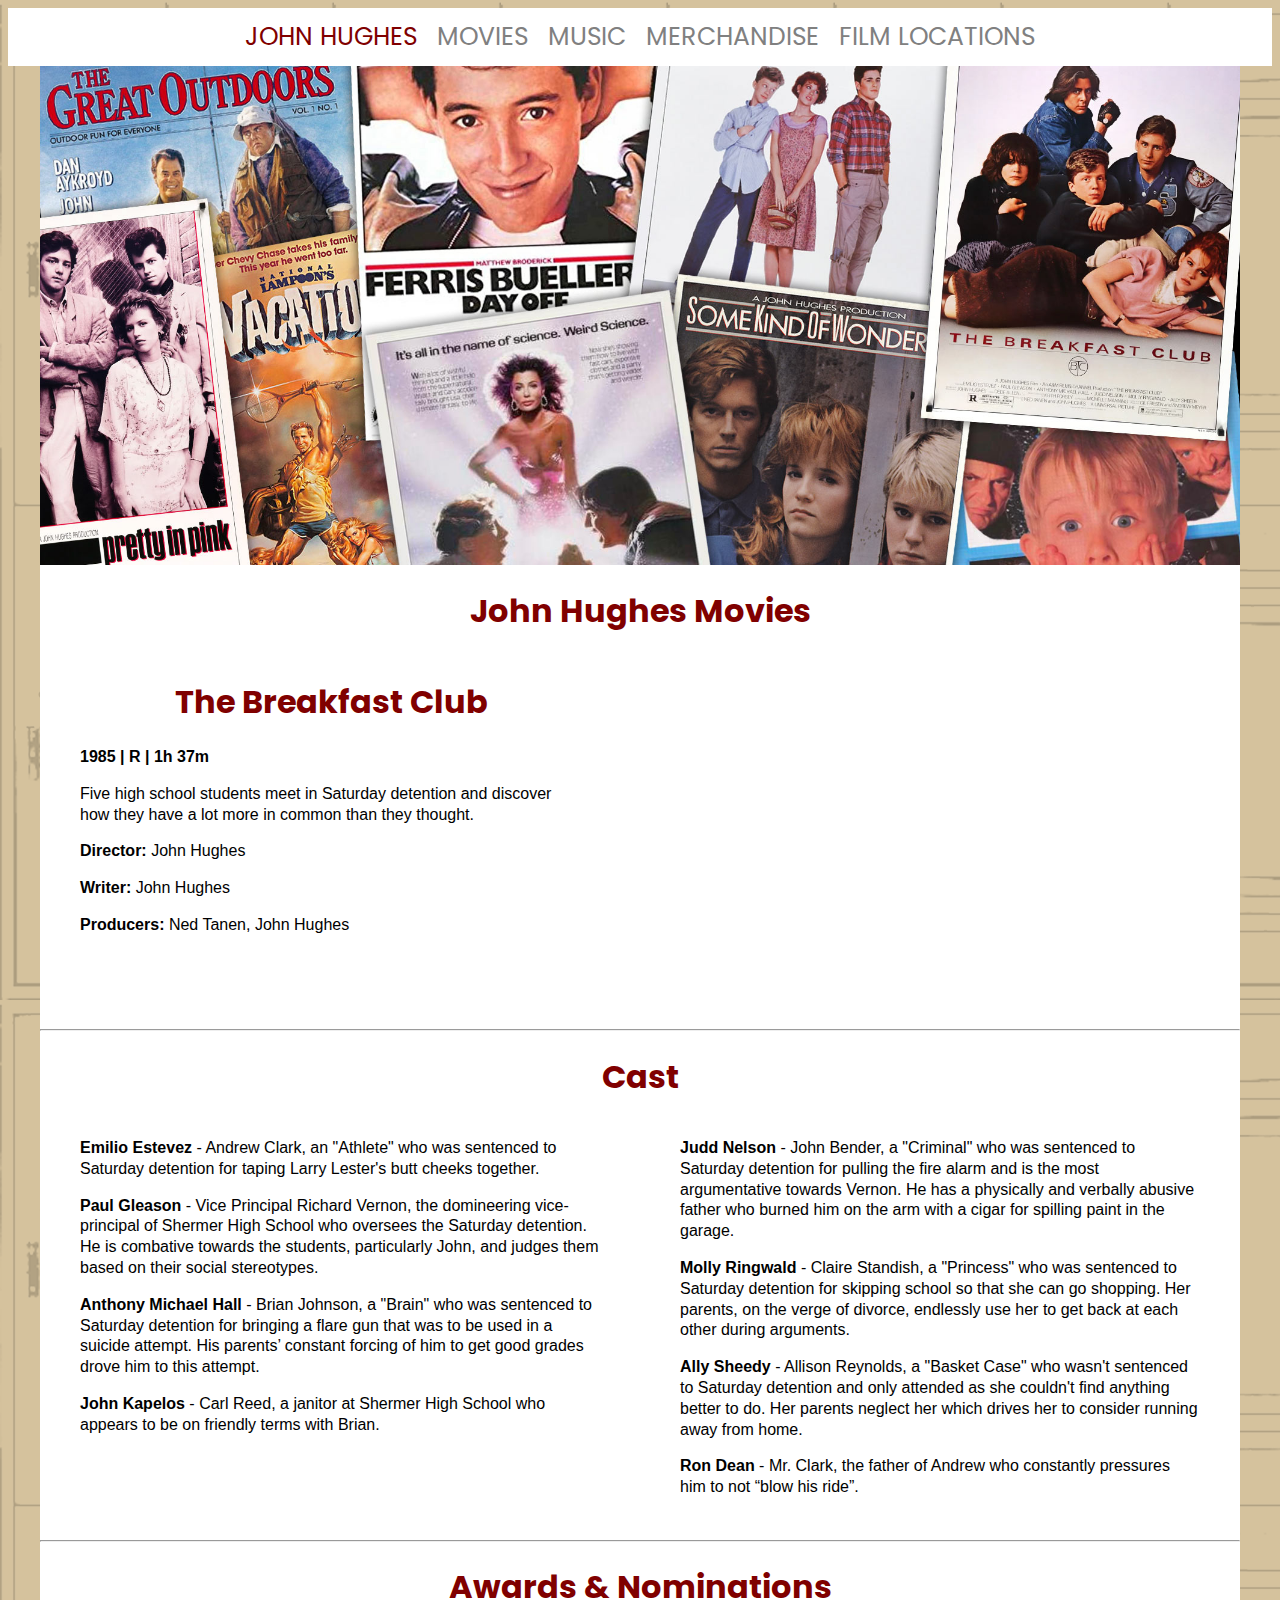
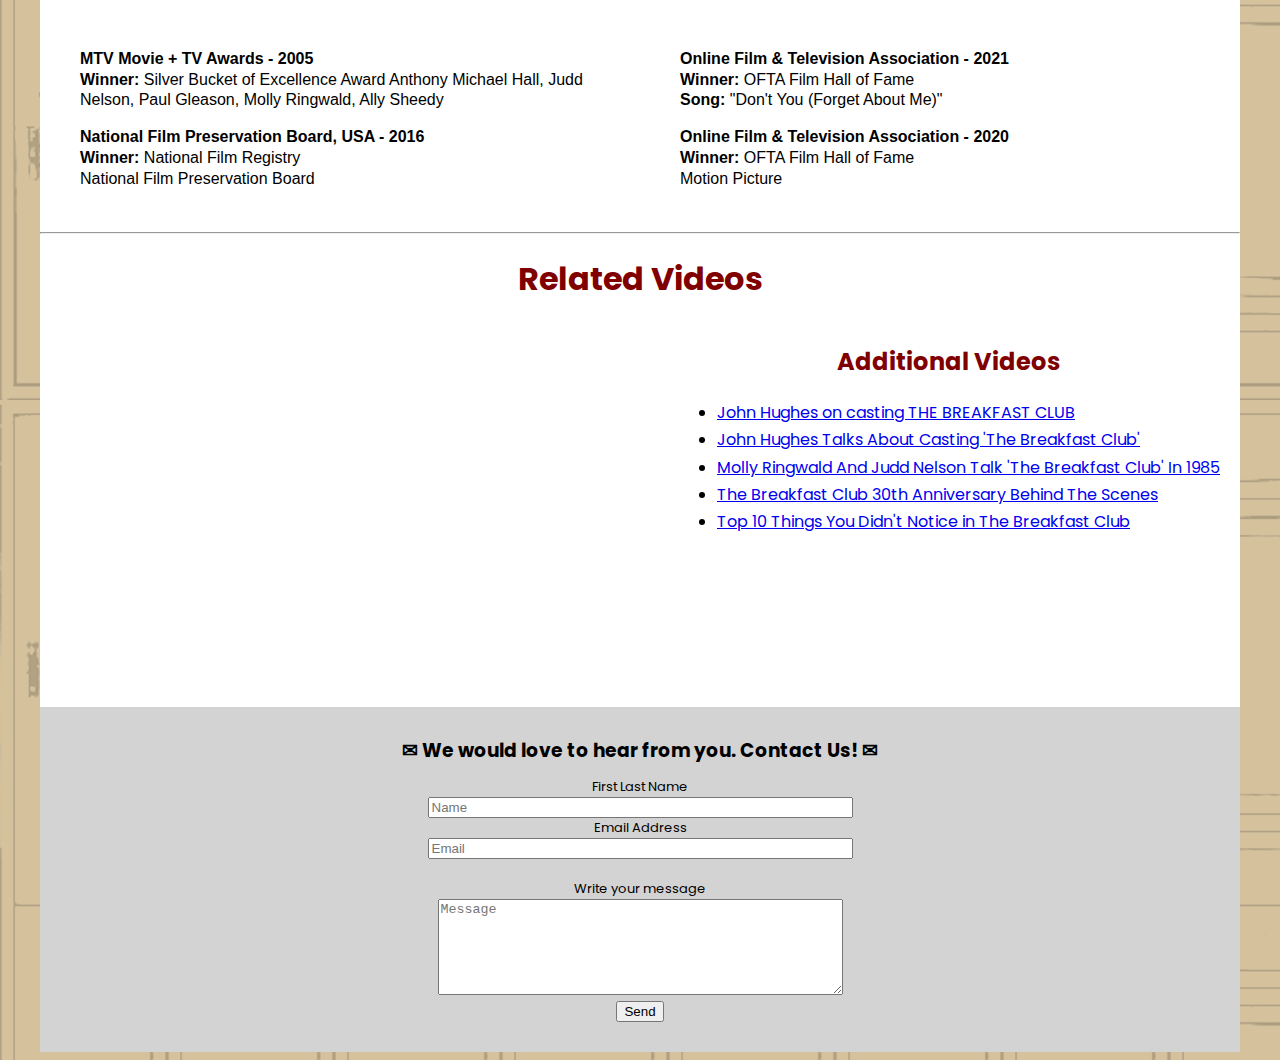
<file: movies.html>
<!doctype html>
<html>
<head>
<meta charset="UTF-8">
<title>flexbox</title>
	
<link rel="preconnect" href="https://fonts.googleapis.com">
<link rel="preconnect" href="https://fonts.gstatic.com" crossorigin>
<link href="https://fonts.googleapis.com/css2?family=Poppins:wght@300&display=swap" rel="stylesheet">
<link href="main.css" rel="stylesheet" type="text/css">
</head>

<body>
<div class="nav">
	<a style="color:maroon;" href="index.html">JOHN HUGHES</a>
	<a href="movies.html">MOVIES</a>
	<a href="music.html">MUSIC</a>
	<a href="merchandise.html">MERCHANDISE</a>
	<a href="locations.html">FILM LOCATIONS</a>
</div>
	
<div class="container">
  <div class="column">
	<img src="images/movie-posters-collage.jpg" alt="collage of John Hughes movie posters" style="width: 100%">
	<br>
    <h1>John Hughes Movies</h1>
  </div>
	
  <div class="flex-container">
    <div>
      <h1>The Breakfast Club</h1>
      <p><strong>1985 | R | 1h 37m</strong></p>
      <p>Five high school students meet in Saturday detention and discover how they have a lot more in common than they thought.</p>
      <p><strong>Director: </strong>John Hughes</p>
      <p><strong>Writer:</strong> John Hughes</p>
      <p><strong>Producers:</strong> Ned Tanen, John Hughes</p>
    </div>
	<div align="center">
		<br><iframe width="577" height="325" src="https://www.youtube.com/embed/CsZRgVuGfTs" title="YouTube video player" frameborder="0" allow="accelerometer; autoplay; clipboard-write; encrypted-media; gyroscope; picture-in-picture; web-share" allowfullscreen></iframe>
	</div>
  </div>
	
  <br>
  <hr>
	
<h1>Cast</h1>
	
  <div class="flex-container">
    <div>
	  <p><strong>Emilio Estevez</strong> - Andrew Clark, an "Athlete" who was sentenced to Saturday detention for taping Larry Lester's butt cheeks together.</p>
      <p><strong>Paul Gleason</strong> - Vice Principal Richard Vernon, the domineering vice-principal of Shermer High School who oversees the Saturday detention. He is combative towards the students, particularly John, and judges them based on their social stereotypes.</p>
      <p><strong>Anthony Michael Hall</strong> - Brian Johnson, a "Brain" who was sentenced to Saturday detention for bringing a flare gun that was to be used in a suicide attempt. His parents’ constant forcing of him to get good grades drove him to this attempt.</p>
      <p><strong>John Kapelos</strong> - Carl Reed, a janitor at Shermer High School who appears to be on friendly terms with Brian.</p>
    </div>
    <div>
      <p><strong>Judd Nelson</strong> - John Bender, a "Criminal" who was sentenced to Saturday detention for pulling the fire alarm and is the most argumentative towards Vernon. He has a physically and verbally abusive father who burned him on the arm with a cigar for spilling paint in the garage.</p>
      <p><strong>Molly Ringwald</strong> - Claire Standish, a "Princess" who was sentenced to Saturday detention for skipping school so that she can go shopping. Her parents, on the verge of divorce, endlessly use her to get back at each other during arguments.</p>
      <p><strong>Ally Sheedy</strong> - Allison Reynolds, a "Basket Case" who wasn't sentenced to Saturday detention and only attended as she couldn't find anything better to do. Her parents neglect her which drives her to consider running away from home.</p>
      <p><strong>Ron Dean</strong> - Mr. Clark, the father of Andrew who constantly pressures him to not “blow his ride”.</p>
    </div>
  </div>
	
  <br>
  <hr>

  <h1>Awards & Nominations</h1>
	
  <div class="flex-container">
    <div>
	  <p><strong>MTV Movie + TV Awards - 2005</strong><br>
	    <strong> Winner: </strong>Silver Bucket of Excellence Award
	    Anthony Michael Hall, Judd Nelson, Paul Gleason, Molly Ringwald, Ally Sheedy</p>
		
	  <p><strong>National Film Preservation Board, USA - 2016</strong><br>
        <strong> Winner:</strong> National Film Registry <br>
      National Film Preservation Board</p>
    </div>
    <div>
	  <p><strong>Online Film & Television Association - 2021</strong><br>
	    <strong> Winner: </strong>OFTA Film Hall of Fame <br>
	    <strong>Song:</strong> "Don't You (Forget About Me)"</p>
		
	  <p><strong>Online Film & Television Association - 2020</strong><br>
        <strong> Winner:</strong> OFTA Film Hall of Fame <br>
      Motion Picture</p>
    </div>
  </div>
	
  <br>
  <hr>
		
  <h1>Related Videos</h1>
	
  <div class="flex-container">
	<div align="center">
		<br><iframe width="577" height="325" name="iframe-vid" src="https://www.youtube.com/embed/eLEETkxai2k" title="YouTube video player" frameborder="0" allow="accelerometer; autoplay; clipboard-write; encrypted-media; gyroscope; picture-in-picture; web-share" allowfullscreen></iframe>
	</div>
    <div><h2>Additional Videos</h2>
	<ul>
		<li><a href="https://www.youtube.com/embed/E0GMHoAqx44" target="iframe-vid">John Hughes on casting THE BREAKFAST CLUB</a></li>
		<li><a href="https://www.youtube.com/embed/Ucj_dADJaE0" target="iframe-vid">John Hughes Talks About Casting 'The Breakfast Club'</a></li>
		<li><a href="https://www.youtube.com/embed/7k_dLuF7R6s" target="iframe-vid">Molly Ringwald And Judd Nelson Talk 'The Breakfast Club' In 1985</a></li>
		<li><a href="https://www.youtube.com/embed/5OefmsQOx9w" target="iframe-vid">The Breakfast Club 30th Anniversary Behind The Scenes</a></li>
		<li><a href="https://www.youtube.com/embed/1Kahk_ZKxEE" target="iframe-vid">Top 10 Things You Didn't Notice in The Breakfast Club</a></li>
	</ul> 
    </div>
  </div>
	
  <br>
  <br>
	
  <!-- This footer is inside the div, so it will be the width of the div not the whole page like the nav bar -->
  <footer><h3>&#x2709; We would love to hear from you. Contact Us! &#x2709;</h3></footer>
	
  <form action="/action_page.php">
  <br>
  <label for="name">First Last Name</label><br>
  <input type="text" id="name" name="name" size="50" placeholder="Name">
  <br>
	  
  <label for="email">Email Address</label><br>
  <input type="email" id="email" name="email" size="50" placeholder="Email">
  <br><br>
  
  <label for="message">Write your message</label><br>
  <textarea type="text" id="message" name="message" rows="6" cols="48" placeholder="Message"></textarea>
  <br>
  
    <input type="submit" value="Send">
  <br>
  <br>
  
</form> 

	
</div>
</body>
</html>
</file>
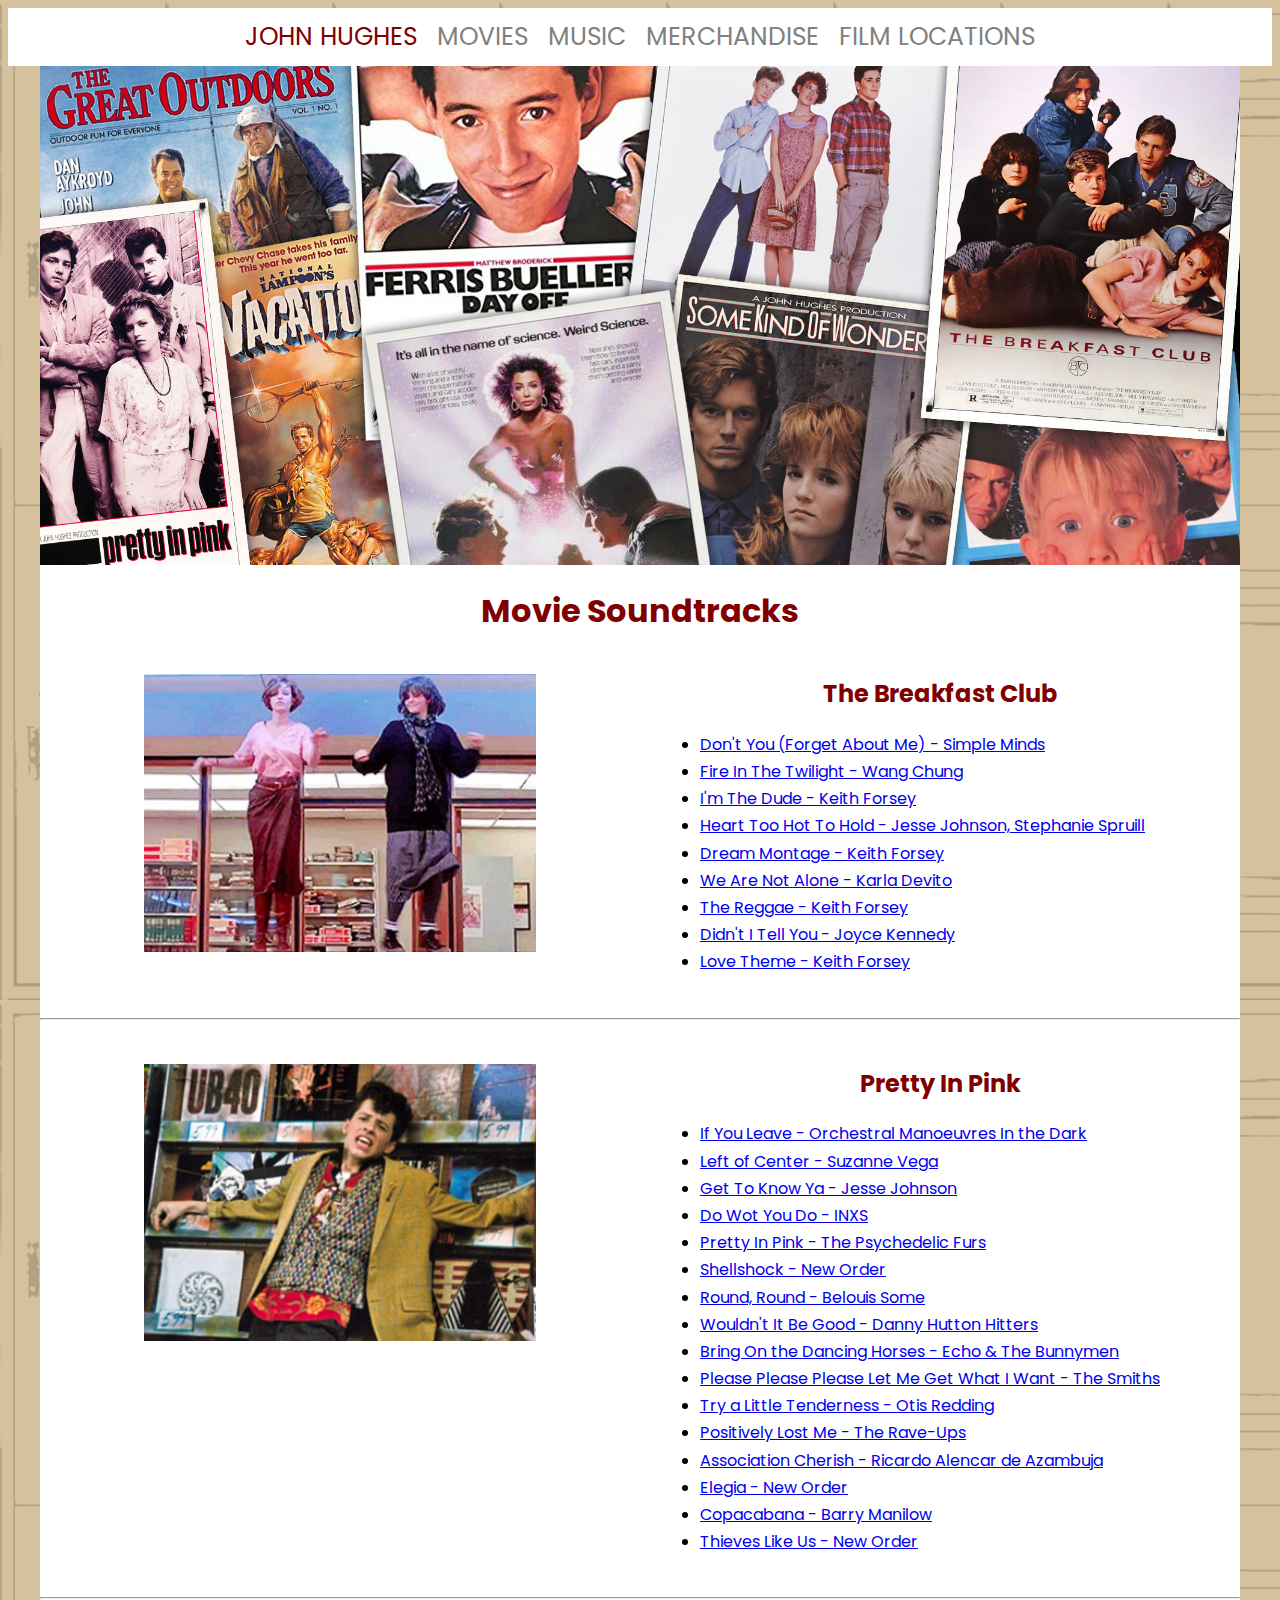
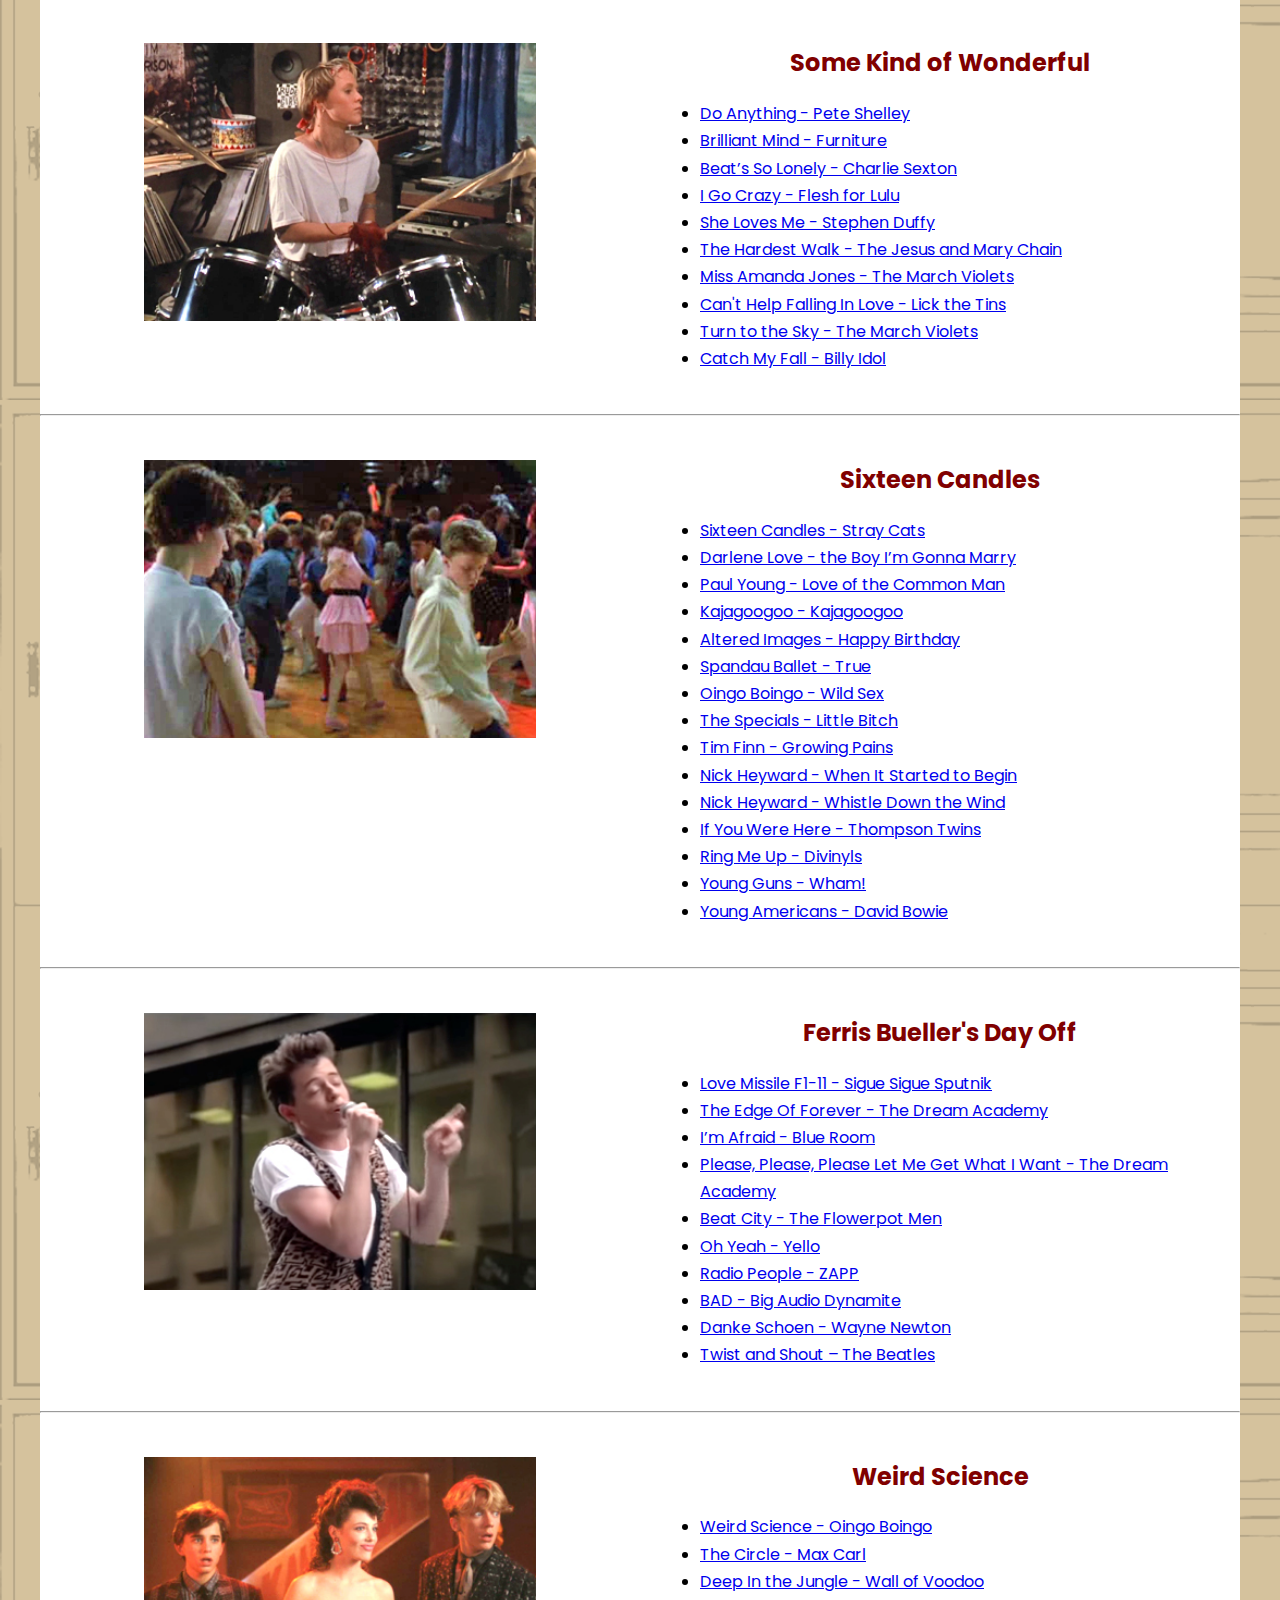
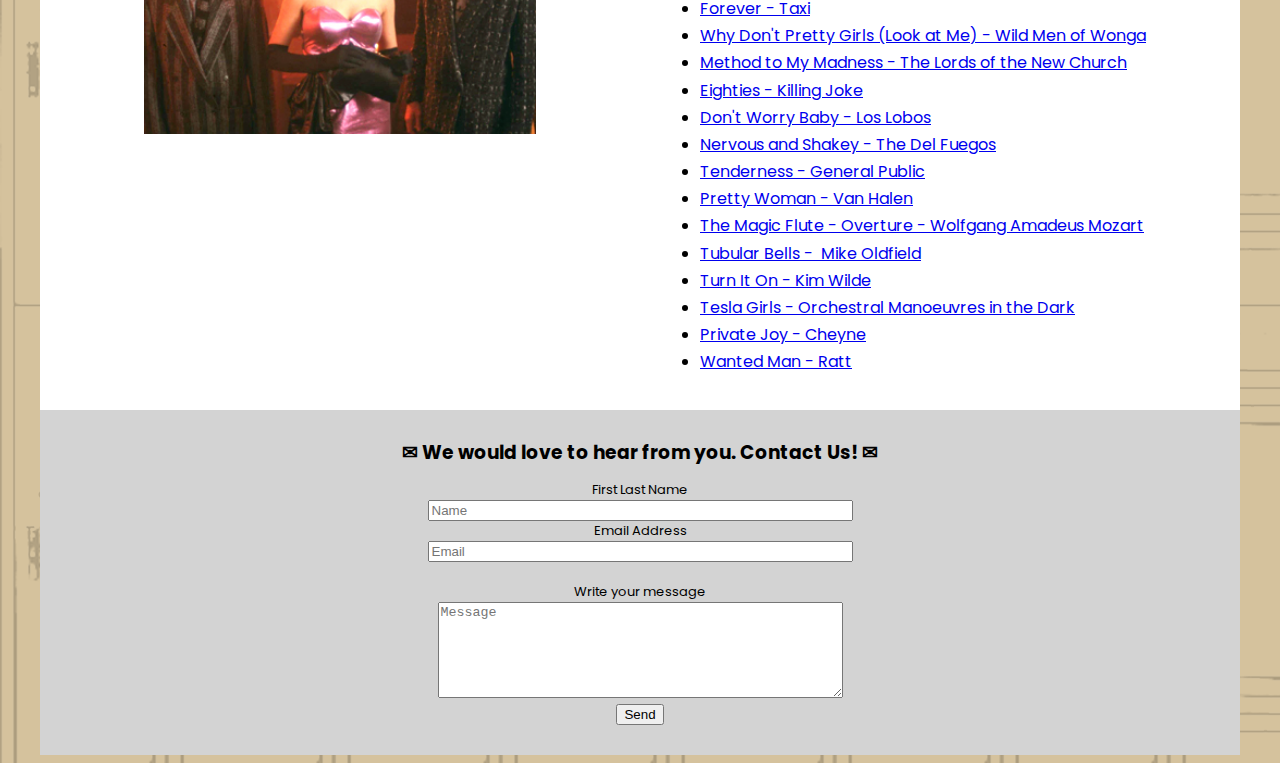
<file: music-old-pg.html>
<!doctype html>
<html>
<head>
<meta charset="UTF-8">
<title>flexbox</title>
	
<link rel="preconnect" href="https://fonts.googleapis.com">
<link rel="preconnect" href="https://fonts.gstatic.com" crossorigin>
<link href="https://fonts.googleapis.com/css2?family=Poppins:wght@300&display=swap" rel="stylesheet">
<link href="main.css" rel="stylesheet" type="text/css">
</head>

<body>
<div class="nav">
	<a style="color:maroon;" href="index.html">JOHN HUGHES</a>
	<a href="movies.html">MOVIES</a>
	<a href="music.html">MUSIC</a>
	<a href="merchandise.html">MERCHANDISE</a>
	<a href="locations.html">FILM LOCATIONS</a>
</div>
	
<div class="container">
  <div class="column">
	<img src="images/movie-posters-collage.jpg" alt="collage of John Hughes movie posters" style="width: 100%">
	<br>
    <h1>Movie Soundtracks</h1>
  </div>
	
	<div class="flex-container">
    <div align="center"><br><img src="images/Music-Breakfast-Club.jpg" alt="Breakfast Club dance scene" style="width: 70%"></div>
    <div><h2>The Breakfast Club</h2>
	<ul>
		<li><a href="https://www.youtube.com/watch?v=CdqoNKCCt7A&amp;list=PLj_2UHjuSILrTPEwQVoDM3JyG4jgXB5bf&amp;index=1&amp;pp=iAQB8AUB">Don't You (Forget About Me) - Simple Minds</a></li>
		<li><a href="https://www.youtube.com/watch?v=ypy0z2rRzhE&amp;list=PLj_2UHjuSILrTPEwQVoDM3JyG4jgXB5bf&amp;index=27&amp;pp=iAQB8AUB">Fire In The Twilight - Wang Chung</a></li>
		<li><a href="https://www.youtube.com/watch?v=ottvALZ7UoY&amp;list=PLj_2UHjuSILrTPEwQVoDM3JyG4jgXB5bf&amp;index=29&amp;pp=iAQB8AUB">I'm The Dude - Keith Forsey</a></li>
		<li><a href="https://www.youtube.com/watch?v=AGSZUx2gXfc&amp;list=PLj_2UHjuSILrTPEwQVoDM3JyG4jgXB5bf&amp;index=33&amp;pp=iAQB8AUB">Heart Too Hot To Hold - Jesse Johnson, Stephanie Spruill</a></li>
		<li><a href="https://www.youtube.com/watch?v=kAAfCjBpiWE&amp;list=PLj_2UHjuSILrTPEwQVoDM3JyG4jgXB5bf&amp;index=26&amp;pp=iAQB8AUB">Dream Montage - Keith Forsey</a></li>
		<li><a href="https://www.youtube.com/watch?v=_v7CPzuGwRA&amp;list=PLj_2UHjuSILrTPEwQVoDM3JyG4jgXB5bf&amp;index=30&amp;pp=iAQB8AUB">We Are Not Alone - Karla Devito</a></li>
		<li><a href="https://www.youtube.com/watch?v=BSrfn63RxM0&amp;list=PLj_2UHjuSILrTPEwQVoDM3JyG4jgXB5bf&amp;index=24&amp;pp=iAQB8AUB">The Reggae - Keith Forsey</a></li>
		<li><a href="https://www.youtube.com/watch?v=MQcDTtj7Lg0&amp;list=PLj_2UHjuSILrTPEwQVoDM3JyG4jgXB5bf&amp;index=25&amp;pp=iAQB8AUB">Didn't I Tell You - Joyce Kennedy</a></li>
		<li><a href="https://www.youtube.com/watch?v=DOM6NKIPMog&amp;list=PLj_2UHjuSILrTPEwQVoDM3JyG4jgXB5bf&amp;index=31&amp;pp=iAQB8AUB">Love Theme - Keith Forsey</a></li>
	</ul> 
    </div>
  </div>
	
  <br>
  <hr>
  <br>
	
  <div class="flex-container">
    <div align="center"><br><img src="images/Music-Pretty-In-Prink.jpg" alt="Pretty In Pink Duckie sings scene" style="width: 70%"></div>
    <div><h2>Pretty In Pink</h2>
	<ul>
		<li><a href="https://www.youtube.com/watch?v=fDFmRETqKTs&amp;list=PLj_2UHjuSILrTPEwQVoDM3JyG4jgXB5bf&amp;index=3&amp;pp=iAQB8AUB">If You Leave - Orchestral Manoeuvres In the Dark</a></li>
		<li><a href="https://www.youtube.com/watch?v=9YIBmZjONtA&amp;list=PLj_2UHjuSILrTPEwQVoDM3JyG4jgXB5bf&amp;index=45&amp;pp=iAQB8AUB">Left of Center - Suzanne Vega</a></li>
		<li><a href="https://www.youtube.com/watch?v=t5ePlq0d1jc&amp;list=PLj_2UHjuSILrTPEwQVoDM3JyG4jgXB5bf&amp;index=49&amp;pp=iAQB8AUB">Get To Know Ya - Jesse Johnson</a></li>
		<li><a href="https://www.youtube.com/watch?v=LvknQEjExC0&amp;list=PLj_2UHjuSILrTPEwQVoDM3JyG4jgXB5bf&amp;index=48&amp;pp=iAQB8AUB">Do Wot You Do - INXS</a></li>
		<li><a href="https://www.youtube.com/watch?v=fDFmRETqKTs&amp;list=PLj_2UHjuSILrTPEwQVoDM3JyG4jgXB5bf&amp;index=3&amp;pp=iAQB8AUB">Pretty In Pink - The Psychedelic Furs</a></li>
		<li><a href="https://www.youtube.com/watch?v=zcB_IqzUEaA&amp;list=PLj_2UHjuSILrTPEwQVoDM3JyG4jgXB5bf&amp;index=50&amp;pp=iAQB8AUB">Shellshock - New Order</a></li>
		<li><a href="https://www.youtube.com/watch?v=d9BynG8LbQY&amp;list=PLj_2UHjuSILrTPEwQVoDM3JyG4jgXB5bf&amp;index=42&amp;pp=iAQB8AUB">Round, Round - Belouis Some</a></li>
		<li><a href="https://www.youtube.com/watch?v=p5sYHhCScMQ&amp;list=PLj_2UHjuSILrTPEwQVoDM3JyG4jgXB5bf&amp;index=43&amp;pp=iAQB8AUB">Wouldn't It Be Good - Danny Hutton Hitters</a></li>
		<li><a href="https://www.youtube.com/watch?v=V_bJf3foa5I&amp;list=PLj_2UHjuSILrTPEwQVoDM3JyG4jgXB5bf&amp;index=46&amp;pp=iAQB8AUB">Bring On the Dancing Horses - Echo &amp; The Bunnymen</a></li>
		<li><a href="https://www.youtube.com/watch?v=-T8R_VDTOYQ&amp;list=PLj_2UHjuSILrTPEwQVoDM3JyG4jgXB5bf&amp;index=55&amp;pp=iAQB8AUB">Please Please Please Let Me Get What I Want - The Smiths</a></li>
		<li><a href="https://www.youtube.com/watch?v=TaxdQG_d2uk&amp;list=PLj_2UHjuSILrTPEwQVoDM3JyG4jgXB5bf&amp;index=47&amp;pp=iAQB8AUB">Try a Little Tenderness - Otis Redding</a></li>
		<li><a href="https://www.youtube.com/watch?v=rpmoVSmMJ2U&amp;list=PLj_2UHjuSILrTPEwQVoDM3JyG4jgXB5bf&amp;index=51&amp;pp=iAQB8AUB">Positively Lost Me - The Rave-Ups</a></li>
		<li><a href="https://www.youtube.com/watch?v=DD94tZgPuvc&amp;list=PLj_2UHjuSILrTPEwQVoDM3JyG4jgXB5bf&amp;index=53&amp;pp=iAQB8AUB">Association Cherish -&nbsp;Ricardo Alencar de Azambuja</a></li>
		<li><a href="https://www.youtube.com/watch?v=omzJvwYO440&amp;list=PLj_2UHjuSILrTPEwQVoDM3JyG4jgXB5bf&amp;index=54&amp;pp=iAQB8AUB">Elegia - New Order</a></li>
		<li><a href="https://www.youtube.com/watch?v=KRs4AUAEkHE&amp;list=PLj_2UHjuSILrTPEwQVoDM3JyG4jgXB5bf&amp;index=56&amp;pp=iAQB8AUB">Copacabana - Barry Manilow</a></li>
		<li><a href="https://www.youtube.com/watch?v=QuaoM2dKrKU&amp;list=PLj_2UHjuSILrTPEwQVoDM3JyG4jgXB5bf&amp;index=57&amp;pp=iAQB8AUB">Thieves Like Us - New Order</a></li>
	</ul> 
    </div>
  </div>
	
  <br>
  <hr>
  <br>
	
  <div class="flex-container">
    <div align="center"><br><img src="images/Music-Some-Kind-Wonderful.jpg" alt="Some Kind of Wonderful drumming scene" style="width: 70%"></div>
    <div><h2>Some Kind of Wonderful</h2>
	<ul>
		<li><a href="https://www.youtube.com/watch?v=8DwiaALd4lQ&amp;list=PLj_2UHjuSILrTPEwQVoDM3JyG4jgXB5bf&amp;index=68&amp;pp=iAQB8AUB">Do Anything - Pete Shelley</a></li>
		<li><a href="https://www.youtube.com/watch?v=1JeEXP717T0&amp;list=PLj_2UHjuSILrTPEwQVoDM3JyG4jgXB5bf&amp;index=70&amp;pp=iAQB8AUB">Brilliant Mind - Furniture</a></li>
		<li><a href="https://www.youtube.com/watch?v=uCRtHVEroQ0&amp;list=PLj_2UHjuSILrTPEwQVoDM3JyG4jgXB5bf&amp;index=75&amp;pp=iAQB8AUB">Beat’s So Lonely - Charlie Sexton</a></li>
		<li><a href="https://www.youtube.com/watch?v=Dm35ZUMzDWk&amp;list=PLj_2UHjuSILrTPEwQVoDM3JyG4jgXB5bf&amp;index=66&amp;pp=iAQB8AUB">I Go Crazy - Flesh for Lulu</a></li>
		<li><a href="https://www.youtube.com/watch?v=x7Cc_9WQalk&amp;list=PLj_2UHjuSILrTPEwQVoDM3JyG4jgXB5bf&amp;index=74&amp;pp=iAQB8AUB">She Loves Me - Stephen Duffy</a></li>
		<li><a href="https://www.youtube.com/watch?v=Iz_G92ILhGY&amp;list=PLj_2UHjuSILrTPEwQVoDM3JyG4jgXB5bf&amp;index=64&amp;pp=iAQB8AUB">The Hardest Walk - The Jesus and Mary Chain</a></li>
		<li><a href="https://www.youtube.com/watch?v=QTmhm7rMr7Q&amp;list=PLj_2UHjuSILrTPEwQVoDM3JyG4jgXB5bf&amp;index=73&amp;pp=iAQB8AUB">Miss Amanda Jones - The March Violets</a></li>
		<li><a href="https://www.youtube.com/watch?v=y-__OdJ5b6A&amp;list=PLj_2UHjuSILrTPEwQVoDM3JyG4jgXB5bf&amp;index=2&amp;pp=iAQB8AUB">Can't Help Falling In Love - Lick the Tins</a></li>
		<li><a href="https://www.youtube.com/watch?v=UZPSTJ7_htA&amp;list=PLj_2UHjuSILrTPEwQVoDM3JyG4jgXB5bf&amp;index=69&amp;pp=iAQB8AUB">Turn to the Sky - The March Violets</a></li>
		<li><a href="https://www.youtube.com/watch?v=URdF1HcuUjY&amp;list=PLj_2UHjuSILrTPEwQVoDM3JyG4jgXB5bf&amp;index=71&amp;pp=iAQB8AUB">Catch My Fall - Billy Idol</a></li>
	</ul> 
    </div>
  </div>
	
  <br>
  <hr>
  <br>
	
  <div class="flex-container">
    <div align="center"><br><img src="images/Music-Sixteen-Candles.jpg" alt="Sixteen Candles high school dance scene" style="width: 70%"></div>
    <div><h2>Sixteen Candles</h2>
	<ul>
		<li><a href="https://www.youtube.com/watch?v=SlooFoEctmo&amp;list=PLj_2UHjuSILrTPEwQVoDM3JyG4jgXB5bf&amp;index=5&amp;pp=iAQB8AUB">Sixteen Candles - Stray Cats</a></li>
		<li><a href="https://www.youtube.com/watch?v=xpe8u-FDXVU&amp;list=PLj_2UHjuSILrTPEwQVoDM3JyG4jgXB5bf&amp;index=7&amp;pp=iAQB8AUB">Darlene Love - the Boy I’m Gonna Marry</a></li>
		<li><a href="https://www.youtube.com/watch?v=SVmjKHkgxis&amp;list=PLj_2UHjuSILrTPEwQVoDM3JyG4jgXB5bf&amp;index=6&amp;pp=iAQB8AUB">Paul Young - Love of the Common Man</a></li>
		<li><a href="https://www.youtube.com/watch?v=LltbFoeJcl8&amp;list=PLj_2UHjuSILrTPEwQVoDM3JyG4jgXB5bf&amp;index=4&amp;pp=iAQB8AUB">Kajagoogoo - Kajagoogoo</a></li>
		<li><a href="https://www.youtube.com/watch?v=6t1vaF50Ks0&amp;list=PLj_2UHjuSILrTPEwQVoDM3JyG4jgXB5bf&amp;index=10&amp;pp=iAQB8AUB">Altered Images - Happy Birthday</a></li>
		<li><a href="https://www.youtube.com/watch?v=AR8D2yqgQ1U&amp;list=PLj_2UHjuSILrTPEwQVoDM3JyG4jgXB5bf&amp;index=8&amp;pp=iAQB8AUB">Spandau Ballet - True</a></li>
		<li><a href="https://www.youtube.com/watch?v=QmdWSwKITQk&amp;list=PLj_2UHjuSILrTPEwQVoDM3JyG4jgXB5bf&amp;index=9&amp;pp=iAQB8AUB">Oingo Boingo - Wild Sex</a></li>
		<li><a href="https://www.youtube.com/watch?v=kuLatpA3kiI&amp;list=PLj_2UHjuSILrTPEwQVoDM3JyG4jgXB5bf&amp;index=14&amp;pp=iAQB8AUB">The Specials - Little Bitch</a></li>
		<li><a href="https://www.youtube.com/watch?v=CVDUi6NqgpI&amp;list=PLj_2UHjuSILrTPEwQVoDM3JyG4jgXB5bf&amp;index=11&amp;pp=iAQB8AUB">Tim Finn - Growing Pains</a></li>
		<li><a href="https://www.youtube.com/watch?v=a2BD5F2X8mk&amp;list=PLj_2UHjuSILrTPEwQVoDM3JyG4jgXB5bf&amp;index=12&amp;pp=iAQB8AUB">Nick Heyward - When It Started to Begin</a></li>
		<li><a href="https://www.youtube.com/watch?v=tLPMcY6KmE8&amp;list=PLj_2UHjuSILrTPEwQVoDM3JyG4jgXB5bf&amp;index=15&amp;pp=iAQB8AUB">Nick Heyward - Whistle Down the Wind</a></li>
		<li><a href="https://www.youtube.com/watch?v=po2ahzuziEw&amp;list=PLj_2UHjuSILrTPEwQVoDM3JyG4jgXB5bf&amp;index=22&amp;pp=iAQB8AUB">If You Were Here - Thompson Twins</a></li>
		<li><a href="https://www.youtube.com/watch?v=o5QfXINfnZg&amp;list=PLj_2UHjuSILrTPEwQVoDM3JyG4jgXB5bf&amp;index=16&amp;pp=iAQB8AUB">Ring Me Up - Divinyls</a></li>
		<li><a href="https://www.youtube.com/watch?v=doZ6wOJHu_E&amp;list=PLj_2UHjuSILrTPEwQVoDM3JyG4jgXB5bf&amp;index=19&amp;pp=iAQB8AUB">Young Guns - Wham!</a></li>
		<li><a href="https://www.youtube.com/watch?v=iO6OvHxD_m8&amp;list=PLj_2UHjuSILrTPEwQVoDM3JyG4jgXB5bf&amp;index=21&amp;pp=iAQB8AUB">Young Americans - David Bowie</a></li>
	</ul> 
    </div>
  </div>
	
  <br>
  <hr>
  <br>
	
	
  <div class="flex-container">
    <div align="center"><br><img src="images/Music-Ferris-Bueller.jpg" alt="Ferris Bueller's Day Off singing scene" style="width: 70%"></div>
    <div><h2>Ferris Bueller's Day Off</h2>
	<ul>
		<li><a href="https://www.youtube.com/watch?v=ECRWT9TEaj0&amp;pp=ygUoTG92ZSBNaXNzaWxlIEYxLTExIC0gU2lndWUgU2lndWUgU3B1dG5paw%3D%3D">Love Missile F1-11 - Sigue Sigue Sputnik</a></li>
		<li><a href="https://www.youtube.com/watch?v=DuvWq4NnTVo&amp;list=PLj_2UHjuSILrTPEwQVoDM3JyG4jgXB5bf&amp;index=65&amp;pp=iAQB8AUB">The Edge Of Forever - The Dream Academy</a></li>
		<li><a href="https://www.youtube.com/watch?v=oK2Gn2V7A5c&amp;pp=ygUYSeKAmW0gQWZyYWlkIC0gQmx1ZSBSb29t">I’m Afraid - Blue Room</a></li>
		<li><a href="https://www.youtube.com/watch?v=17ysGqMocbw&amp;list=PLj_2UHjuSILrTPEwQVoDM3JyG4jgXB5bf&amp;index=60&amp;pp=iAQB8AUB">Please, Please, Please Let Me Get What I Want - The Dream Academy</a></li>
		<li><a href="https://www.youtube.com/watch?v=7kj5K3BxA6s&amp;pp=ygUdQmVhdCBDaXR5IC0gVGhlIEZsb3dlcnBvdCBNZW4%3D">Beat City - The Flowerpot Men</a></li>
		<li><a href="https://www.youtube.com/watch?v=6jJkdRaa04g&amp;list=PLj_2UHjuSILrTPEwQVoDM3JyG4jgXB5bf&amp;index=58&amp;pp=iAQB8AUB">Oh Yeah - Yello</a></li>
		<li><a href="https://www.youtube.com/watch?v=kkWkjNQXuO0&amp;list=PLj_2UHjuSILrTPEwQVoDM3JyG4jgXB5bf&amp;index=59&amp;pp=iAQB8AUB">Radio People - ZAPP</a></li>
		<li><a href="https://www.youtube.com/watch?v=QUEBQyOOnvY&amp;pp=ygUYQkFEIC0gQmlnIEF1ZGlvIER5bmFtaXRl">BAD - Big Audio Dynamite</a></li>
		<li><a href="https://www.youtube.com/watch?v=0m_giioppT4&amp;list=PLj_2UHjuSILrTPEwQVoDM3JyG4jgXB5bf&amp;index=61&amp;pp=iAQB8AUB">Danke Schoen - Wayne Newton</a></li>
		<li><a href="https://www.youtube.com/watch?v=2RicaUqd9Hg&amp;list=PLj_2UHjuSILrTPEwQVoDM3JyG4jgXB5bf&amp;index=62&amp;pp=iAQB8AUB">Twist and Shout – The Beatles</a></li>
	</ul> 
    </div>
  </div>
	
  <br>
  <hr>
  <br>
	
	
  <div class="flex-container">
    <div align="center"><br><img src="images/Music-Weird-Science.jpg" alt="Weird Science club scene" style="width: 70%"></div>
    <div><h2>Weird Science</h2>
	<ul>
		<li><a href="https://www.youtube.com/watch?v=Jm-upHSP9KU&amp;list=PLSlEKvbGkNXbx1jk9vQEeV3bE85aeaACQ&amp;index=1&amp;pp=iAQB8AUB">Weird Science - Oingo Boingo</a></li>
		<li><a href="https://www.youtube.com/watch?v=zvZrDbD58io&amp;list=PLSlEKvbGkNXbx1jk9vQEeV3bE85aeaACQ&amp;index=2&amp;pp=iAQB8AUB">The Circle - Max Carl</a></li>
		<li><a href="https://www.youtube.com/watch?v=7HhMLQUX4MU&amp;list=PLSlEKvbGkNXbx1jk9vQEeV3bE85aeaACQ&amp;index=3&amp;pp=iAQB8AUB">Deep In the Jungle - Wall of Voodoo</a></li>
		<li><a href="https://www.youtube.com/watch?v=bnkaQtwcTmU&amp;list=PLSlEKvbGkNXbx1jk9vQEeV3bE85aeaACQ&amp;index=4&amp;pp=iAQB8AUB">Forever - Taxi</a></li>
		<li><a href="https://www.youtube.com/watch?v=pUj2iXXoRt0&amp;list=PLSlEKvbGkNXbx1jk9vQEeV3bE85aeaACQ&amp;index=5&amp;pp=iAQB8AUB">Why Don't Pretty Girls (Look at Me) - Wild Men of Wonga</a></li>
		<li><a href="https://www.youtube.com/watch?v=0pHKpCj-ABo&amp;list=PLSlEKvbGkNXbx1jk9vQEeV3bE85aeaACQ&amp;index=6&amp;pp=iAQB8AUB">Method to My Madness - The Lords of the New Church</a></li>
		<li><a href="https://www.youtube.com/watch?v=eda_VcxiPhw&amp;list=PLSlEKvbGkNXbx1jk9vQEeV3bE85aeaACQ&amp;index=7&amp;pp=iAQB8AUB">Eighties - Killing Joke</a></li>
		<li><a href="https://www.youtube.com/watch?v=tao8rbrnfbc&amp;list=PLSlEKvbGkNXbx1jk9vQEeV3bE85aeaACQ&amp;index=8&amp;pp=iAQB8AUB">Don't Worry Baby - Los Lobos</a></li>
		<li><a href="https://www.youtube.com/watch?v=aeqiVubfK_8&amp;list=PLSlEKvbGkNXbx1jk9vQEeV3bE85aeaACQ&amp;index=9&amp;pp=iAQB8AUB">Nervous and Shakey&nbsp;- The Del Fuegos</a></li>
		<li><a href="https://www.youtube.com/watch?v=6XegL32Btzs&amp;list=PLSlEKvbGkNXbx1jk9vQEeV3bE85aeaACQ&amp;index=10&amp;pp=iAQB8AUB">Tenderness - General Public</a></li>
		<li><a href="https://www.youtube.com/watch?v=FWQRDI7mTyw&amp;list=PLSlEKvbGkNXbx1jk9vQEeV3bE85aeaACQ&amp;index=11&amp;pp=iAQB8AUB">Pretty Woman - Van Halen</a></li>
		<li><a href="https://www.youtube.com/watch?v=Vwub-9dZLFU&amp;list=PLSlEKvbGkNXbx1jk9vQEeV3bE85aeaACQ&amp;index=12&amp;pp=iAQB8AUB">The Magic Flute - Overture - Wolfgang Amadeus Mozart</a></li>
		<li><a href="https://www.youtube.com/watch?v=IzzjFVF25IQ&amp;list=PLSlEKvbGkNXbx1jk9vQEeV3bE85aeaACQ&amp;index=13&amp;pp=iAQB8AUB">Tubular Bells -&nbsp;&nbsp;Mike Oldfield</a></li>
		<li><a href="https://www.youtube.com/watch?v=kzlfTb-tZh8&amp;pp=ygUWVHVybiBJdCBPbiAtIEtpbSBXaWxkZQ%3D%3D">Turn It On - Kim Wilde</a></li>
		<li><a href="https://www.youtube.com/watch?v=oK4xVa4m_Gc&amp;pp=ygUvVGVzbGEgR2lybHMgLSBPcmNoZXN0cmFsIE1hbm9ldXZyZXMgaW4gdGhlIERhcms%3D">Tesla Girls - Orchestral Manoeuvres in the Dark</a></li>
		<li><a href="https://www.youtube.com/watch?v=XIir9U8Q1To&amp;pp=ygUUUHJpdmF0ZSBKb3kgLSBDaGV5bmU%3D">Private Joy -&nbsp;Cheyne</a></li>
		<li><a href="https://www.youtube.com/watch?v=-6vecXMQD9I&amp;pp=ygURV2FudGVkIE1hbiAtIFJhdHQ%3D">Wanted Man - Ratt</a></li>
	</ul> 
    </div>
  </div>
	
  <br>
	
  <!-- This is a playlist template 
  <div class="flex-container">
    <div align="center"><img src="images/Music-Sixteen-Candles.jpg" alt="Sixteen Candles high school dance scene" style="width: 70%"></div>
    <div><h2>Movie Title</h2>
	<ul>
		<li><a href="url">SongTitle</a></li>
		<li><a href="url">SongTitle</a></li>
		<li><a href="url">SongTitle</a></li>
		<li><a href="url">SongTitle</a></li>
		<li><a href="url">SongTitle</a></li>
		<li><a href="url">SongTitle</a></li>
		<li><a href="url">SongTitle</a></li>
		<li><a href="url">SongTitle</a></li>
		<li><a href="url">SongTitle</a></li>
	</ul> 
    </div>
  </div>
-->

	
  <!-- This footer is inside the div, so it will be the width of the div not the whole page like the nav bar -->
  <footer><h3>&#x2709; We would love to hear from you. Contact Us! &#x2709;</h3></footer>
	
  <form action="/action_page.php">
  <br>
  <label for="name">First Last Name</label><br>
  <input type="text" id="name" name="name" size="50" placeholder="Name">
  <br>
	  
  <label for="email">Email Address</label><br>
  <input type="email" id="email" name="email" size="50" placeholder="Email">
  <br><br>
  
  <label for="message">Write your message</label><br>
  <textarea type="text" id="message" name="message" rows="6" cols="48" placeholder="Message"></textarea>
  <br>
  
    <input type="submit" value="Send">
  <br>
  <br>
  
</form> 

</div>
</body>
</html>
</file>
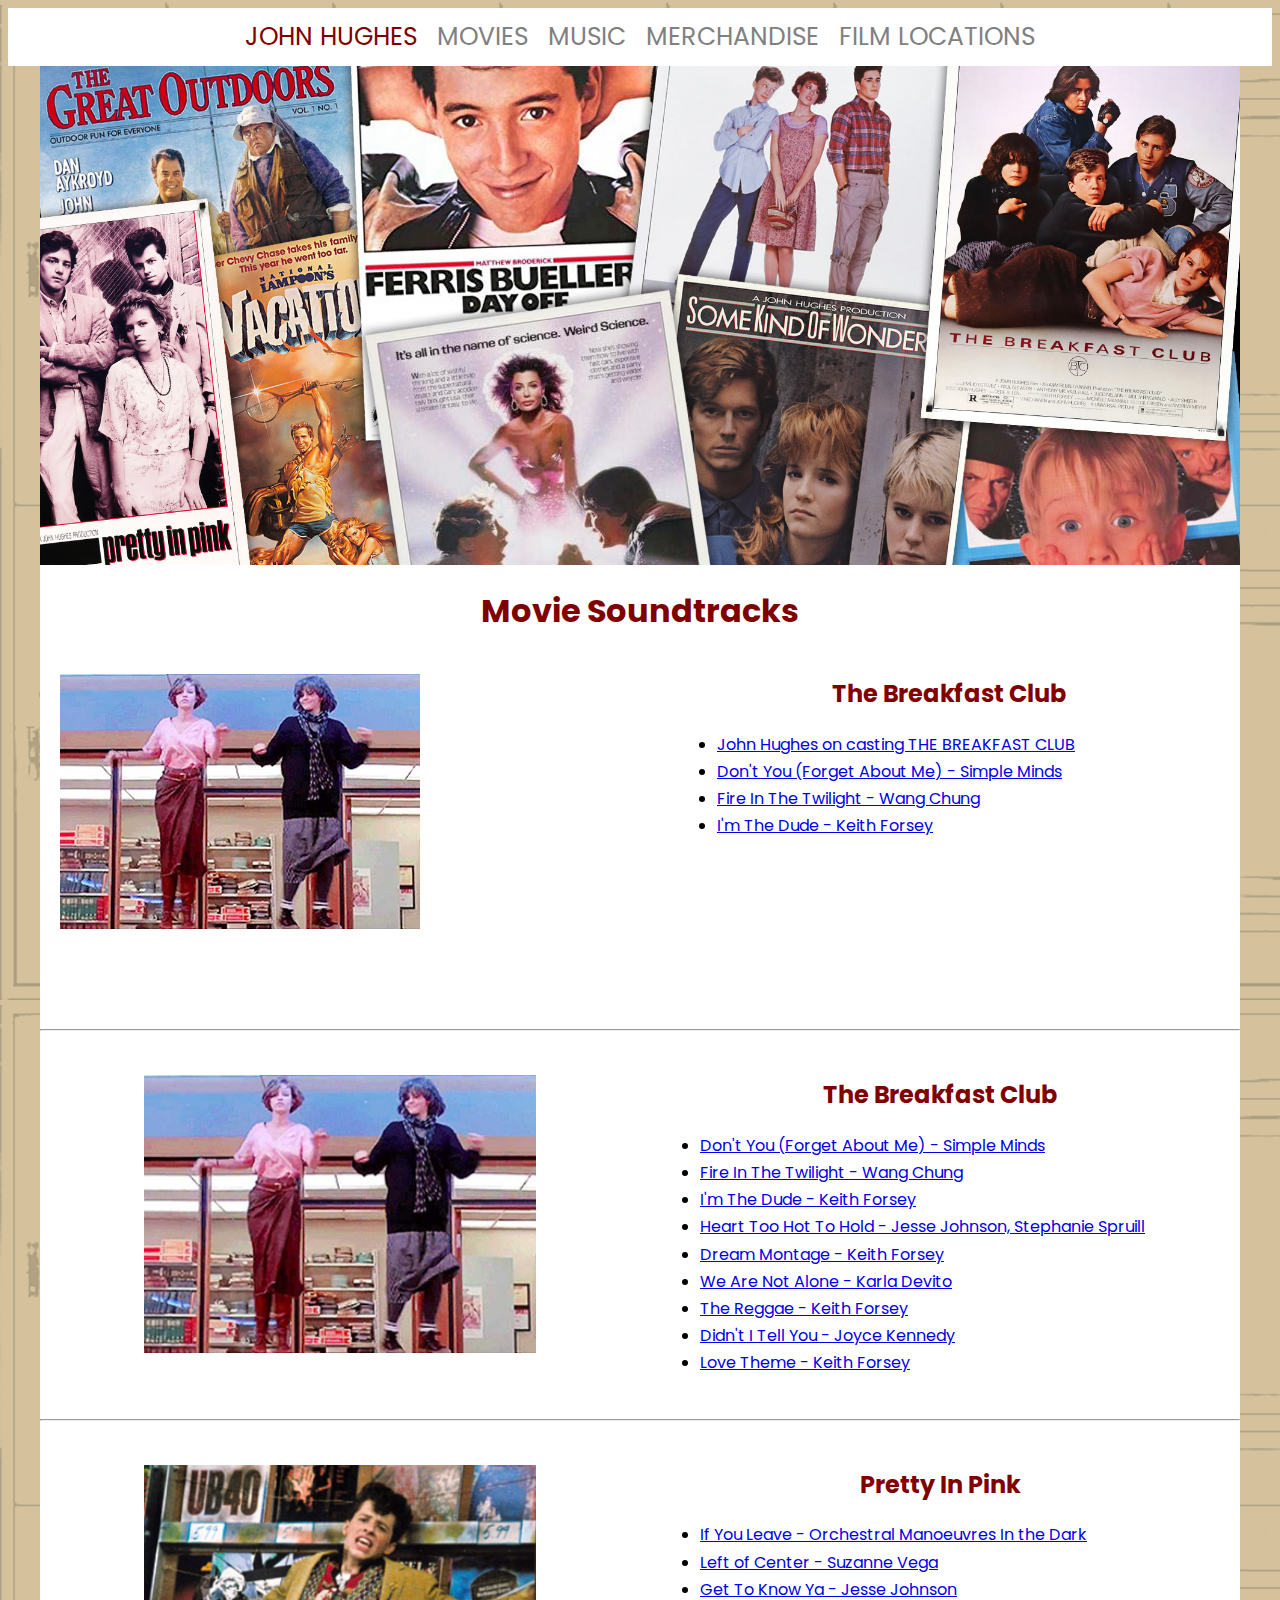
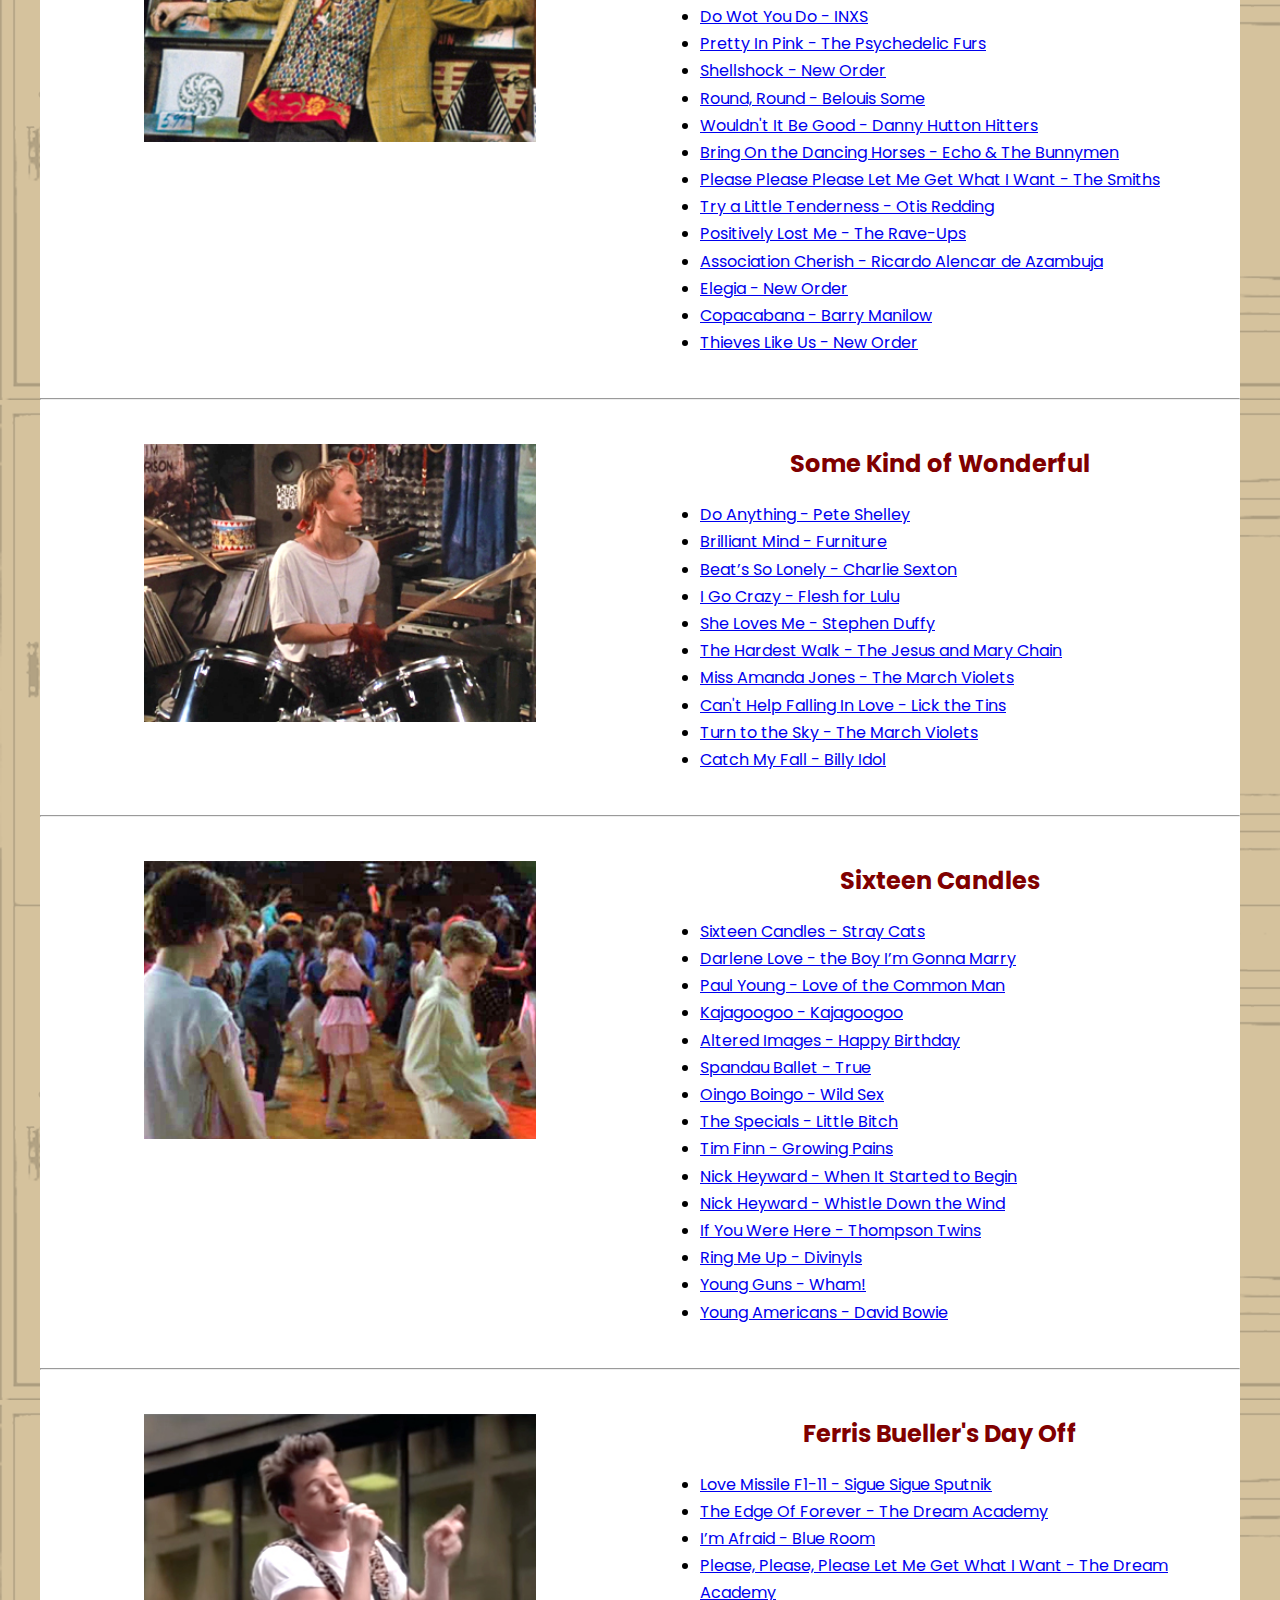
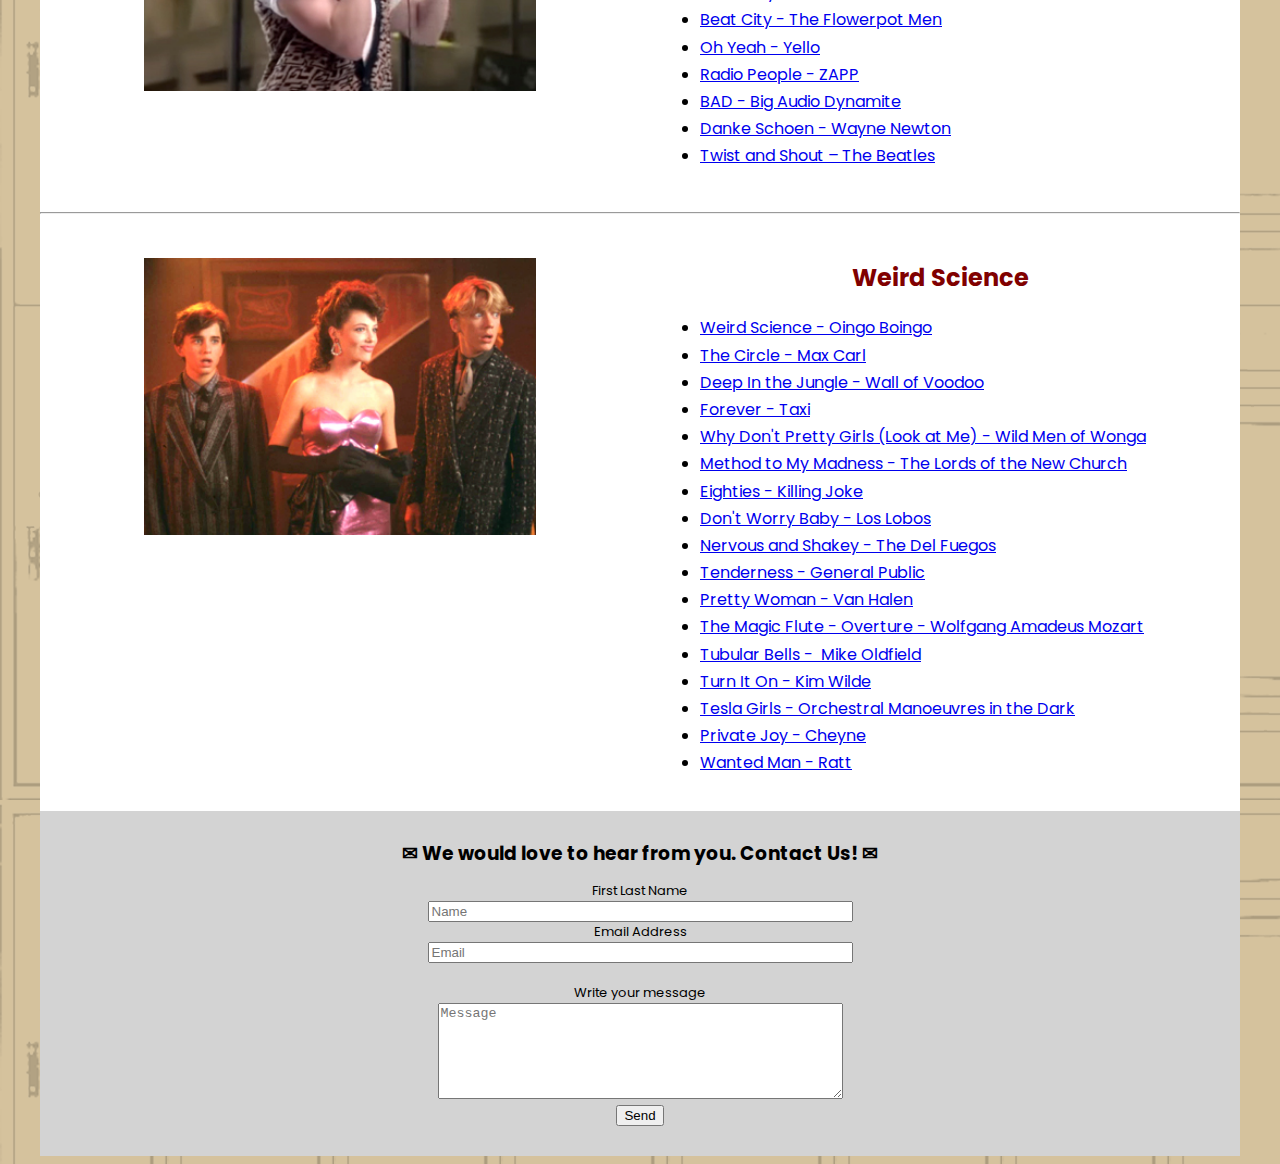
<file: music.html>
<!doctype html>
<html>
<head>
<meta charset="UTF-8">
<title>flexbox</title>
	
<link rel="preconnect" href="https://fonts.googleapis.com">
<link rel="preconnect" href="https://fonts.gstatic.com" crossorigin>
<link href="https://fonts.googleapis.com/css2?family=Poppins:wght@300&display=swap" rel="stylesheet">
<link href="main.css" rel="stylesheet" type="text/css">
</head>

<body>
<div class="nav">
	<a style="color:maroon;" href="index.html">JOHN HUGHES</a>
	<a href="movies.html">MOVIES</a>
	<a href="music.html">MUSIC</a>
	<a href="merchandise.html">MERCHANDISE</a>
	<a href="locations.html">FILM LOCATIONS</a>
</div>
	
<div class="container">
  <div class="column">
	<img src="images/movie-posters-collage.jpg" alt="collage of John Hughes movie posters" style="width: 100%">
	<br>
    <h1>Movie Soundtracks</h1>
  </div>
	
  <div class="flex-container">
    <div align="center"><br><iframe width="577" height="325" name="iframe-vid" src="images/Music-Breakfast-Club.jpg" title="Breakfast Club dance scene" frameborder="0" allow="accelerometer; autoplay; clipboard-write; encrypted-media; gyroscope; picture-in-picture; web-share" allowfullscreen></iframe></div>
    <div><h2>The Breakfast Club</h2>
	<ul>
		<li><a href="https://www.youtube.com/embed/E0GMHoAqx44" target="iframe-vid">John Hughes on casting THE BREAKFAST CLUB</a></li>
		<li><a href="https://www.youtube.com/embed/CdqoNKCCt7A" target="iframe-vid">Don't You (Forget About Me) - Simple Minds</a></li>
		<li><a href="https://www.youtube.com/watch?v=ypy0z2rRzhE&amp;list=PLj_2UHjuSILrTPEwQVoDM3JyG4jgXB5bf&amp;index=27&amp;pp=iAQB8AUB">Fire In The Twilight - Wang Chung</a></li>
		<li><a href="https://www.youtube.com/watch?v=ottvALZ7UoY&amp;list=PLj_2UHjuSILrTPEwQVoDM3JyG4jgXB5bf&amp;index=29&amp;pp=iAQB8AUB">I'm The Dude - Keith Forsey</a></li>
	</ul> 
    </div>
  </div>
	
  <br>
  <hr>
  <br>
	
  <div class="flex-container">
    <div align="center"><br><img src="images/Music-Breakfast-Club.jpg" alt="Breakfast Club dance scene" style="width: 70%"></div>
    <div><h2>The Breakfast Club</h2>
	<ul>
		<li><a href="https://www.youtube.com/watch?v=CdqoNKCCt7A&amp;list=PLj_2UHjuSILrTPEwQVoDM3JyG4jgXB5bf&amp;index=1&amp;pp=iAQB8AUB">Don't You (Forget About Me) - Simple Minds</a></li>
		<li><a href="https://www.youtube.com/watch?v=ypy0z2rRzhE&amp;list=PLj_2UHjuSILrTPEwQVoDM3JyG4jgXB5bf&amp;index=27&amp;pp=iAQB8AUB">Fire In The Twilight - Wang Chung</a></li>
		<li><a href="https://www.youtube.com/watch?v=ottvALZ7UoY&amp;list=PLj_2UHjuSILrTPEwQVoDM3JyG4jgXB5bf&amp;index=29&amp;pp=iAQB8AUB">I'm The Dude - Keith Forsey</a></li>
		<li><a href="https://www.youtube.com/watch?v=AGSZUx2gXfc&amp;list=PLj_2UHjuSILrTPEwQVoDM3JyG4jgXB5bf&amp;index=33&amp;pp=iAQB8AUB">Heart Too Hot To Hold - Jesse Johnson, Stephanie Spruill</a></li>
		<li><a href="https://www.youtube.com/watch?v=kAAfCjBpiWE&amp;list=PLj_2UHjuSILrTPEwQVoDM3JyG4jgXB5bf&amp;index=26&amp;pp=iAQB8AUB">Dream Montage - Keith Forsey</a></li>
		<li><a href="https://www.youtube.com/watch?v=_v7CPzuGwRA&amp;list=PLj_2UHjuSILrTPEwQVoDM3JyG4jgXB5bf&amp;index=30&amp;pp=iAQB8AUB">We Are Not Alone - Karla Devito</a></li>
		<li><a href="https://www.youtube.com/watch?v=BSrfn63RxM0&amp;list=PLj_2UHjuSILrTPEwQVoDM3JyG4jgXB5bf&amp;index=24&amp;pp=iAQB8AUB">The Reggae - Keith Forsey</a></li>
		<li><a href="https://www.youtube.com/watch?v=MQcDTtj7Lg0&amp;list=PLj_2UHjuSILrTPEwQVoDM3JyG4jgXB5bf&amp;index=25&amp;pp=iAQB8AUB">Didn't I Tell You - Joyce Kennedy</a></li>
		<li><a href="https://www.youtube.com/watch?v=DOM6NKIPMog&amp;list=PLj_2UHjuSILrTPEwQVoDM3JyG4jgXB5bf&amp;index=31&amp;pp=iAQB8AUB">Love Theme - Keith Forsey</a></li>
	</ul> 
    </div>
  </div>
	
  <br>
  <hr>
  <br>
	
  <div class="flex-container">
    <div align="center"><br><img src="images/Music-Pretty-In-Prink.jpg" alt="Pretty In Pink Duckie sings scene" style="width: 70%"></div>
    <div><h2>Pretty In Pink</h2>
	<ul>
		<li><a href="https://www.youtube.com/watch?v=fDFmRETqKTs&amp;list=PLj_2UHjuSILrTPEwQVoDM3JyG4jgXB5bf&amp;index=3&amp;pp=iAQB8AUB">If You Leave - Orchestral Manoeuvres In the Dark</a></li>
		<li><a href="https://www.youtube.com/watch?v=9YIBmZjONtA&amp;list=PLj_2UHjuSILrTPEwQVoDM3JyG4jgXB5bf&amp;index=45&amp;pp=iAQB8AUB">Left of Center - Suzanne Vega</a></li>
		<li><a href="https://www.youtube.com/watch?v=t5ePlq0d1jc&amp;list=PLj_2UHjuSILrTPEwQVoDM3JyG4jgXB5bf&amp;index=49&amp;pp=iAQB8AUB">Get To Know Ya - Jesse Johnson</a></li>
		<li><a href="https://www.youtube.com/watch?v=LvknQEjExC0&amp;list=PLj_2UHjuSILrTPEwQVoDM3JyG4jgXB5bf&amp;index=48&amp;pp=iAQB8AUB">Do Wot You Do - INXS</a></li>
		<li><a href="https://www.youtube.com/watch?v=fDFmRETqKTs&amp;list=PLj_2UHjuSILrTPEwQVoDM3JyG4jgXB5bf&amp;index=3&amp;pp=iAQB8AUB">Pretty In Pink - The Psychedelic Furs</a></li>
		<li><a href="https://www.youtube.com/watch?v=zcB_IqzUEaA&amp;list=PLj_2UHjuSILrTPEwQVoDM3JyG4jgXB5bf&amp;index=50&amp;pp=iAQB8AUB">Shellshock - New Order</a></li>
		<li><a href="https://www.youtube.com/watch?v=d9BynG8LbQY&amp;list=PLj_2UHjuSILrTPEwQVoDM3JyG4jgXB5bf&amp;index=42&amp;pp=iAQB8AUB">Round, Round - Belouis Some</a></li>
		<li><a href="https://www.youtube.com/watch?v=p5sYHhCScMQ&amp;list=PLj_2UHjuSILrTPEwQVoDM3JyG4jgXB5bf&amp;index=43&amp;pp=iAQB8AUB">Wouldn't It Be Good - Danny Hutton Hitters</a></li>
		<li><a href="https://www.youtube.com/watch?v=V_bJf3foa5I&amp;list=PLj_2UHjuSILrTPEwQVoDM3JyG4jgXB5bf&amp;index=46&amp;pp=iAQB8AUB">Bring On the Dancing Horses - Echo &amp; The Bunnymen</a></li>
		<li><a href="https://www.youtube.com/watch?v=-T8R_VDTOYQ&amp;list=PLj_2UHjuSILrTPEwQVoDM3JyG4jgXB5bf&amp;index=55&amp;pp=iAQB8AUB">Please Please Please Let Me Get What I Want - The Smiths</a></li>
		<li><a href="https://www.youtube.com/watch?v=TaxdQG_d2uk&amp;list=PLj_2UHjuSILrTPEwQVoDM3JyG4jgXB5bf&amp;index=47&amp;pp=iAQB8AUB">Try a Little Tenderness - Otis Redding</a></li>
		<li><a href="https://www.youtube.com/watch?v=rpmoVSmMJ2U&amp;list=PLj_2UHjuSILrTPEwQVoDM3JyG4jgXB5bf&amp;index=51&amp;pp=iAQB8AUB">Positively Lost Me - The Rave-Ups</a></li>
		<li><a href="https://www.youtube.com/watch?v=DD94tZgPuvc&amp;list=PLj_2UHjuSILrTPEwQVoDM3JyG4jgXB5bf&amp;index=53&amp;pp=iAQB8AUB">Association Cherish -&nbsp;Ricardo Alencar de Azambuja</a></li>
		<li><a href="https://www.youtube.com/watch?v=omzJvwYO440&amp;list=PLj_2UHjuSILrTPEwQVoDM3JyG4jgXB5bf&amp;index=54&amp;pp=iAQB8AUB">Elegia - New Order</a></li>
		<li><a href="https://www.youtube.com/watch?v=KRs4AUAEkHE&amp;list=PLj_2UHjuSILrTPEwQVoDM3JyG4jgXB5bf&amp;index=56&amp;pp=iAQB8AUB">Copacabana - Barry Manilow</a></li>
		<li><a href="https://www.youtube.com/watch?v=QuaoM2dKrKU&amp;list=PLj_2UHjuSILrTPEwQVoDM3JyG4jgXB5bf&amp;index=57&amp;pp=iAQB8AUB">Thieves Like Us - New Order</a></li>
	</ul> 
    </div>
  </div>
	
  <br>
  <hr>
  <br>
	
  <div class="flex-container">
    <div align="center"><br><img src="images/Music-Some-Kind-Wonderful.jpg" alt="Some Kind of Wonderful drumming scene" style="width: 70%"></div>
    <div><h2>Some Kind of Wonderful</h2>
	<ul>
		<li><a href="https://www.youtube.com/watch?v=8DwiaALd4lQ&amp;list=PLj_2UHjuSILrTPEwQVoDM3JyG4jgXB5bf&amp;index=68&amp;pp=iAQB8AUB">Do Anything - Pete Shelley</a></li>
		<li><a href="https://www.youtube.com/watch?v=1JeEXP717T0&amp;list=PLj_2UHjuSILrTPEwQVoDM3JyG4jgXB5bf&amp;index=70&amp;pp=iAQB8AUB">Brilliant Mind - Furniture</a></li>
		<li><a href="https://www.youtube.com/watch?v=uCRtHVEroQ0&amp;list=PLj_2UHjuSILrTPEwQVoDM3JyG4jgXB5bf&amp;index=75&amp;pp=iAQB8AUB">Beat’s So Lonely - Charlie Sexton</a></li>
		<li><a href="https://www.youtube.com/watch?v=Dm35ZUMzDWk&amp;list=PLj_2UHjuSILrTPEwQVoDM3JyG4jgXB5bf&amp;index=66&amp;pp=iAQB8AUB">I Go Crazy - Flesh for Lulu</a></li>
		<li><a href="https://www.youtube.com/watch?v=x7Cc_9WQalk&amp;list=PLj_2UHjuSILrTPEwQVoDM3JyG4jgXB5bf&amp;index=74&amp;pp=iAQB8AUB">She Loves Me - Stephen Duffy</a></li>
		<li><a href="https://www.youtube.com/watch?v=Iz_G92ILhGY&amp;list=PLj_2UHjuSILrTPEwQVoDM3JyG4jgXB5bf&amp;index=64&amp;pp=iAQB8AUB">The Hardest Walk - The Jesus and Mary Chain</a></li>
		<li><a href="https://www.youtube.com/watch?v=QTmhm7rMr7Q&amp;list=PLj_2UHjuSILrTPEwQVoDM3JyG4jgXB5bf&amp;index=73&amp;pp=iAQB8AUB">Miss Amanda Jones - The March Violets</a></li>
		<li><a href="https://www.youtube.com/watch?v=y-__OdJ5b6A&amp;list=PLj_2UHjuSILrTPEwQVoDM3JyG4jgXB5bf&amp;index=2&amp;pp=iAQB8AUB">Can't Help Falling In Love - Lick the Tins</a></li>
		<li><a href="https://www.youtube.com/watch?v=UZPSTJ7_htA&amp;list=PLj_2UHjuSILrTPEwQVoDM3JyG4jgXB5bf&amp;index=69&amp;pp=iAQB8AUB">Turn to the Sky - The March Violets</a></li>
		<li><a href="https://www.youtube.com/watch?v=URdF1HcuUjY&amp;list=PLj_2UHjuSILrTPEwQVoDM3JyG4jgXB5bf&amp;index=71&amp;pp=iAQB8AUB">Catch My Fall - Billy Idol</a></li>
	</ul> 
    </div>
  </div>
	
  <br>
  <hr>
  <br>
	
  <div class="flex-container">
    <div align="center"><br><img src="images/Music-Sixteen-Candles.jpg" alt="Sixteen Candles high school dance scene" style="width: 70%"></div>
    <div><h2>Sixteen Candles</h2>
	<ul>
		<li><a href="https://www.youtube.com/watch?v=SlooFoEctmo&amp;list=PLj_2UHjuSILrTPEwQVoDM3JyG4jgXB5bf&amp;index=5&amp;pp=iAQB8AUB">Sixteen Candles - Stray Cats</a></li>
		<li><a href="https://www.youtube.com/watch?v=xpe8u-FDXVU&amp;list=PLj_2UHjuSILrTPEwQVoDM3JyG4jgXB5bf&amp;index=7&amp;pp=iAQB8AUB">Darlene Love - the Boy I’m Gonna Marry</a></li>
		<li><a href="https://www.youtube.com/watch?v=SVmjKHkgxis&amp;list=PLj_2UHjuSILrTPEwQVoDM3JyG4jgXB5bf&amp;index=6&amp;pp=iAQB8AUB">Paul Young - Love of the Common Man</a></li>
		<li><a href="https://www.youtube.com/watch?v=LltbFoeJcl8&amp;list=PLj_2UHjuSILrTPEwQVoDM3JyG4jgXB5bf&amp;index=4&amp;pp=iAQB8AUB">Kajagoogoo - Kajagoogoo</a></li>
		<li><a href="https://www.youtube.com/watch?v=6t1vaF50Ks0&amp;list=PLj_2UHjuSILrTPEwQVoDM3JyG4jgXB5bf&amp;index=10&amp;pp=iAQB8AUB">Altered Images - Happy Birthday</a></li>
		<li><a href="https://www.youtube.com/watch?v=AR8D2yqgQ1U&amp;list=PLj_2UHjuSILrTPEwQVoDM3JyG4jgXB5bf&amp;index=8&amp;pp=iAQB8AUB">Spandau Ballet - True</a></li>
		<li><a href="https://www.youtube.com/watch?v=QmdWSwKITQk&amp;list=PLj_2UHjuSILrTPEwQVoDM3JyG4jgXB5bf&amp;index=9&amp;pp=iAQB8AUB">Oingo Boingo - Wild Sex</a></li>
		<li><a href="https://www.youtube.com/watch?v=kuLatpA3kiI&amp;list=PLj_2UHjuSILrTPEwQVoDM3JyG4jgXB5bf&amp;index=14&amp;pp=iAQB8AUB">The Specials - Little Bitch</a></li>
		<li><a href="https://www.youtube.com/watch?v=CVDUi6NqgpI&amp;list=PLj_2UHjuSILrTPEwQVoDM3JyG4jgXB5bf&amp;index=11&amp;pp=iAQB8AUB">Tim Finn - Growing Pains</a></li>
		<li><a href="https://www.youtube.com/watch?v=a2BD5F2X8mk&amp;list=PLj_2UHjuSILrTPEwQVoDM3JyG4jgXB5bf&amp;index=12&amp;pp=iAQB8AUB">Nick Heyward - When It Started to Begin</a></li>
		<li><a href="https://www.youtube.com/watch?v=tLPMcY6KmE8&amp;list=PLj_2UHjuSILrTPEwQVoDM3JyG4jgXB5bf&amp;index=15&amp;pp=iAQB8AUB">Nick Heyward - Whistle Down the Wind</a></li>
		<li><a href="https://www.youtube.com/watch?v=po2ahzuziEw&amp;list=PLj_2UHjuSILrTPEwQVoDM3JyG4jgXB5bf&amp;index=22&amp;pp=iAQB8AUB">If You Were Here - Thompson Twins</a></li>
		<li><a href="https://www.youtube.com/watch?v=o5QfXINfnZg&amp;list=PLj_2UHjuSILrTPEwQVoDM3JyG4jgXB5bf&amp;index=16&amp;pp=iAQB8AUB">Ring Me Up - Divinyls</a></li>
		<li><a href="https://www.youtube.com/watch?v=doZ6wOJHu_E&amp;list=PLj_2UHjuSILrTPEwQVoDM3JyG4jgXB5bf&amp;index=19&amp;pp=iAQB8AUB">Young Guns - Wham!</a></li>
		<li><a href="https://www.youtube.com/watch?v=iO6OvHxD_m8&amp;list=PLj_2UHjuSILrTPEwQVoDM3JyG4jgXB5bf&amp;index=21&amp;pp=iAQB8AUB">Young Americans - David Bowie</a></li>
	</ul> 
    </div>
  </div>
	
  <br>
  <hr>
  <br>
	
	
  <div class="flex-container">
    <div align="center"><br><img src="images/Music-Ferris-Bueller.jpg" alt="Ferris Bueller's Day Off singing scene" style="width: 70%"></div>
    <div><h2>Ferris Bueller's Day Off</h2>
	<ul>
		<li><a href="https://www.youtube.com/watch?v=ECRWT9TEaj0&amp;pp=ygUoTG92ZSBNaXNzaWxlIEYxLTExIC0gU2lndWUgU2lndWUgU3B1dG5paw%3D%3D">Love Missile F1-11 - Sigue Sigue Sputnik</a></li>
		<li><a href="https://www.youtube.com/watch?v=DuvWq4NnTVo&amp;list=PLj_2UHjuSILrTPEwQVoDM3JyG4jgXB5bf&amp;index=65&amp;pp=iAQB8AUB">The Edge Of Forever - The Dream Academy</a></li>
		<li><a href="https://www.youtube.com/watch?v=oK2Gn2V7A5c&amp;pp=ygUYSeKAmW0gQWZyYWlkIC0gQmx1ZSBSb29t">I’m Afraid - Blue Room</a></li>
		<li><a href="https://www.youtube.com/watch?v=17ysGqMocbw&amp;list=PLj_2UHjuSILrTPEwQVoDM3JyG4jgXB5bf&amp;index=60&amp;pp=iAQB8AUB">Please, Please, Please Let Me Get What I Want - The Dream Academy</a></li>
		<li><a href="https://www.youtube.com/watch?v=7kj5K3BxA6s&amp;pp=ygUdQmVhdCBDaXR5IC0gVGhlIEZsb3dlcnBvdCBNZW4%3D">Beat City - The Flowerpot Men</a></li>
		<li><a href="https://www.youtube.com/watch?v=6jJkdRaa04g&amp;list=PLj_2UHjuSILrTPEwQVoDM3JyG4jgXB5bf&amp;index=58&amp;pp=iAQB8AUB">Oh Yeah - Yello</a></li>
		<li><a href="https://www.youtube.com/watch?v=kkWkjNQXuO0&amp;list=PLj_2UHjuSILrTPEwQVoDM3JyG4jgXB5bf&amp;index=59&amp;pp=iAQB8AUB">Radio People - ZAPP</a></li>
		<li><a href="https://www.youtube.com/watch?v=QUEBQyOOnvY&amp;pp=ygUYQkFEIC0gQmlnIEF1ZGlvIER5bmFtaXRl">BAD - Big Audio Dynamite</a></li>
		<li><a href="https://www.youtube.com/watch?v=0m_giioppT4&amp;list=PLj_2UHjuSILrTPEwQVoDM3JyG4jgXB5bf&amp;index=61&amp;pp=iAQB8AUB">Danke Schoen - Wayne Newton</a></li>
		<li><a href="https://www.youtube.com/watch?v=2RicaUqd9Hg&amp;list=PLj_2UHjuSILrTPEwQVoDM3JyG4jgXB5bf&amp;index=62&amp;pp=iAQB8AUB">Twist and Shout – The Beatles</a></li>
	</ul> 
    </div>
  </div>
	
  <br>
  <hr>
  <br>
	
	
  <div class="flex-container">
    <div align="center"><br><img src="images/Music-Weird-Science.jpg" alt="Weird Science club scene" style="width: 70%"></div>
    <div><h2>Weird Science</h2>
	<ul>
		<li><a href="https://www.youtube.com/watch?v=Jm-upHSP9KU&amp;list=PLSlEKvbGkNXbx1jk9vQEeV3bE85aeaACQ&amp;index=1&amp;pp=iAQB8AUB">Weird Science - Oingo Boingo</a></li>
		<li><a href="https://www.youtube.com/watch?v=zvZrDbD58io&amp;list=PLSlEKvbGkNXbx1jk9vQEeV3bE85aeaACQ&amp;index=2&amp;pp=iAQB8AUB">The Circle - Max Carl</a></li>
		<li><a href="https://www.youtube.com/watch?v=7HhMLQUX4MU&amp;list=PLSlEKvbGkNXbx1jk9vQEeV3bE85aeaACQ&amp;index=3&amp;pp=iAQB8AUB">Deep In the Jungle - Wall of Voodoo</a></li>
		<li><a href="https://www.youtube.com/watch?v=bnkaQtwcTmU&amp;list=PLSlEKvbGkNXbx1jk9vQEeV3bE85aeaACQ&amp;index=4&amp;pp=iAQB8AUB">Forever - Taxi</a></li>
		<li><a href="https://www.youtube.com/watch?v=pUj2iXXoRt0&amp;list=PLSlEKvbGkNXbx1jk9vQEeV3bE85aeaACQ&amp;index=5&amp;pp=iAQB8AUB">Why Don't Pretty Girls (Look at Me) - Wild Men of Wonga</a></li>
		<li><a href="https://www.youtube.com/watch?v=0pHKpCj-ABo&amp;list=PLSlEKvbGkNXbx1jk9vQEeV3bE85aeaACQ&amp;index=6&amp;pp=iAQB8AUB">Method to My Madness - The Lords of the New Church</a></li>
		<li><a href="https://www.youtube.com/watch?v=eda_VcxiPhw&amp;list=PLSlEKvbGkNXbx1jk9vQEeV3bE85aeaACQ&amp;index=7&amp;pp=iAQB8AUB">Eighties - Killing Joke</a></li>
		<li><a href="https://www.youtube.com/watch?v=tao8rbrnfbc&amp;list=PLSlEKvbGkNXbx1jk9vQEeV3bE85aeaACQ&amp;index=8&amp;pp=iAQB8AUB">Don't Worry Baby - Los Lobos</a></li>
		<li><a href="https://www.youtube.com/watch?v=aeqiVubfK_8&amp;list=PLSlEKvbGkNXbx1jk9vQEeV3bE85aeaACQ&amp;index=9&amp;pp=iAQB8AUB">Nervous and Shakey&nbsp;- The Del Fuegos</a></li>
		<li><a href="https://www.youtube.com/watch?v=6XegL32Btzs&amp;list=PLSlEKvbGkNXbx1jk9vQEeV3bE85aeaACQ&amp;index=10&amp;pp=iAQB8AUB">Tenderness - General Public</a></li>
		<li><a href="https://www.youtube.com/watch?v=FWQRDI7mTyw&amp;list=PLSlEKvbGkNXbx1jk9vQEeV3bE85aeaACQ&amp;index=11&amp;pp=iAQB8AUB">Pretty Woman - Van Halen</a></li>
		<li><a href="https://www.youtube.com/watch?v=Vwub-9dZLFU&amp;list=PLSlEKvbGkNXbx1jk9vQEeV3bE85aeaACQ&amp;index=12&amp;pp=iAQB8AUB">The Magic Flute - Overture - Wolfgang Amadeus Mozart</a></li>
		<li><a href="https://www.youtube.com/watch?v=IzzjFVF25IQ&amp;list=PLSlEKvbGkNXbx1jk9vQEeV3bE85aeaACQ&amp;index=13&amp;pp=iAQB8AUB">Tubular Bells -&nbsp;&nbsp;Mike Oldfield</a></li>
		<li><a href="https://www.youtube.com/watch?v=kzlfTb-tZh8&amp;pp=ygUWVHVybiBJdCBPbiAtIEtpbSBXaWxkZQ%3D%3D">Turn It On - Kim Wilde</a></li>
		<li><a href="https://www.youtube.com/watch?v=oK4xVa4m_Gc&amp;pp=ygUvVGVzbGEgR2lybHMgLSBPcmNoZXN0cmFsIE1hbm9ldXZyZXMgaW4gdGhlIERhcms%3D">Tesla Girls - Orchestral Manoeuvres in the Dark</a></li>
		<li><a href="https://www.youtube.com/watch?v=XIir9U8Q1To&amp;pp=ygUUUHJpdmF0ZSBKb3kgLSBDaGV5bmU%3D">Private Joy -&nbsp;Cheyne</a></li>
		<li><a href="https://www.youtube.com/watch?v=-6vecXMQD9I&amp;pp=ygURV2FudGVkIE1hbiAtIFJhdHQ%3D">Wanted Man - Ratt</a></li>
	</ul> 
    </div>
  </div>
	
  <br>
	
  <!-- This is a playlist template 
  <div class="flex-container">
    <div align="center"><img src="images/Music-Sixteen-Candles.jpg" alt="Sixteen Candles high school dance scene" style="width: 70%"></div>
    <div><h2>Movie Title</h2>
	<ul>
		<li><a href="url">SongTitle</a></li>
		<li><a href="url">SongTitle</a></li>
		<li><a href="url">SongTitle</a></li>
		<li><a href="url">SongTitle</a></li>
		<li><a href="url">SongTitle</a></li>
		<li><a href="url">SongTitle</a></li>
		<li><a href="url">SongTitle</a></li>
		<li><a href="url">SongTitle</a></li>
		<li><a href="url">SongTitle</a></li>
	</ul> 
    </div>
  </div>
-->

	
  <!-- This footer is inside the div, so it will be the width of the div not the whole page like the nav bar -->
  <footer><h3>&#x2709; We would love to hear from you. Contact Us! &#x2709;</h3></footer>
	
  <form action="/action_page.php">
  <br>
  <label for="name">First Last Name</label><br>
  <input type="text" id="name" name="name" size="50" placeholder="Name">
  <br>
	  
  <label for="email">Email Address</label><br>
  <input type="email" id="email" name="email" size="50" placeholder="Email">
  <br><br>
  
  <label for="message">Write your message</label><br>
  <textarea type="text" id="message" name="message" rows="6" cols="48" placeholder="Message"></textarea>
  <br>
  
    <input type="submit" value="Send">
  <br>
  <br>
  
</form> 

</div>
</body>
</html>
</file>
<file: main.css>
@charset "UTF-8";
/* CSS Document */
*{box-sizing: border-box;}

header {
  width: 100%;
  height: 300px;
  background-color:black;
}

body {
	background-image:url("images/bg-locker-tile.png");
	background-repeat: repeat;
	background-color:#d5c29d;
}

p {
  padding: 0px 20px 0px 20px;
  line-height: 1.3;
  font-family: Gotham, "Helvetica Neue", Helvetica, Arial, "sans-serif";
}
li {
  padding: 0px 0px 0px 0px;
  line-height: 1.7;
  font-family:"Poppins", "DejaVu Sans Condensed", Helvetica, Arial, "sans-serif";
}
img {
	vertical-align: middle;
	align: center;
}

h1, h2 {
  font-family: 'Poppins', sans-serif;
  color: maroon;
  text-align: center;
	vertical-align: text-top;
}

.center {
	display: inline-block;
	vertical-align: middle;
	align: center;
}

.container {
  width: 1200px;
  height: 100%;
  background-color: white;
  margin: 0 auto;
}

.flex-container {
  display: flex;
  flex-direction: row;

  justify-content: space-around;
  font-family: Gotham, "Helvetica Neue", Helvetica, Arial, "sans-serif";
  font-size: 16px;
  text-align: left;
  width: 100%;
}

.flex-container div {
  
  width: 100%;
  padding: 0px 20px 0px 20px;
  justify-content: center;
}

/* Style the top navigation bar */
.nav {
  display: flex;
  justify-content: center;
  background-color: white;
  font-size: 25px;
}

/* Style the topnav links */
.nav a {
  color: gray;
  text-align: center;
  padding: 10px 10px;
  font-family:'Poppins', sans-serif, "Gill Sans", "Gill Sans MT", "Myriad Pro", "DejaVu Sans Condensed", Helvetica, Arial, "sans-serif";
  text-decoration: none;
}

/* Change color on hover */
.nav a:hover {
  background-color: #ddd;
  color: maroon;
}

footer {
  width: 100%;
  height: 40px;
  background-color: lightgray;
  clear: both;
  text-align: center;
  padding: 10px;
  font-family: 'Poppins', sans-serif;
}

form {
  width: 100%;
  height: 100%;
  background-color: lightgray;
  clear: both;
  text-align: center;
  padding: 10px;
  font-family: 'Poppins', sans-serif;
  font-size: 13px;
}

/* On screens that are 800px wide or less, make the menu links stack on top of each other instead of next to each other */
@media (max-width: 800px) {
  .nav, .flex-container, .container {   
    flex-direction: column;
  }

@media (max-width: 800px) {
.container {
    width: 100%;
}
	
/* Responsive layout - makes the two columns stack on top of each other instead of next to each other */
@media (max-width: 800px) {
  .column {
    flex: 100%;
    max-width: 100%;
  }
</file>
